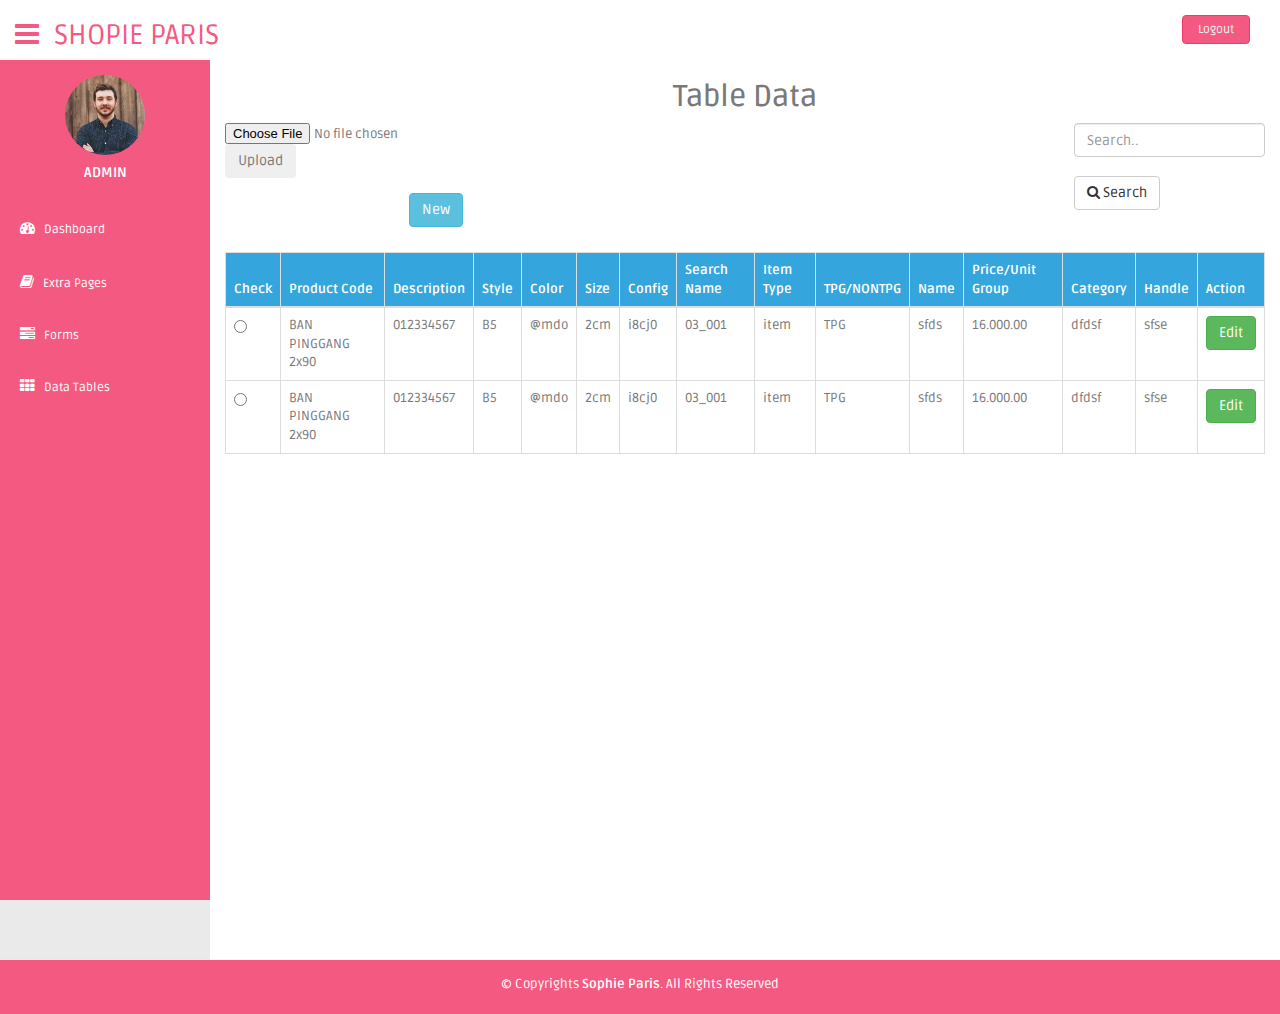
<file: index.html>
<!DOCTYPE html>
<html lang="en">

<head>
  <meta charset="utf-8">
  <meta name="viewport" content="width=device-width, initial-scale=1.0">
  <meta name="description" content="">
  <meta name="author" content="Dashboard">
  <meta name="keyword" content="Dashboard, Bootstrap, Admin, Template, Theme, Responsive, Fluid, Retina">
  <title>Data Master - Shopie Paris Indonesia</title>
  <!-- Favicons -->
  <link href="img/favicon.ico" rel="icon">
  <link href="img/apple-touch-icon.png" rel="apple-touch-icon">
  
 
  <!-- Bootstrap core CSS -->
  <link href="lib/bootstrap/css/bootstrap.min.css" rel="stylesheet">
  
  <link href="lib/font-awesome/css/font-awesome.css" rel="stylesheet" />
  <!-- Custom styles for this template -->
  <link href="css/style.css" rel="stylesheet">
  <link href="css/style-responsive.css" rel="stylesheet">

</head>
<body>
  <section  id="container">
    <header class="header black-bg">
      <div class="sidebar-toggle-box">
        <div class="fa fa-bars tooltips" data-placement="right" data-original-title="Toggle Navigation"></div>
      </div>
      <!--logo start-->
      <a href="index.html" class="logo active">Shopie Paris</a>
      <!--logo end-->
      <div class="top-menu">
        <ul class="nav pull-right top-menu">
          <li><a class="logout" href="login.html">Logout</a></li>
        </ul>
      </div>
    </header>
    <aside>
      <div id="sidebar" class="nav-collapse ">
        <!-- sidebar menu start-->
        <ul class="sidebar-menu" id="nav-accordion">
          <p class="centered"><a href="profile.html"><img src="img/ui-sam.jpg" class="img-circle" width="80"></a></p>
          <h5 class="centered">ADMIN</h5>
          <li class="mt">
            <a href="index.html">
              <i class="fa fa-tachometer"></i>
              <span>Dashboard</span>
              </a>
          </li>
          <li class="sub-menu">
            <a  href="#">
              <i class="fa fa-book"></i>
              <span>Extra Pages</span>
              </a>
            <ul class="sub">
              <li><a href="blank.html">Blank Page</a></li>
              <li><a href="login.html">Login</a></li>
              <li><a href="lock_screen.html">Lock Screen</a></li>
              <li><a href="profile.html">Profile</a></li>
              <li><a href="invoice.html">Invoice</a></li>
              <li><a href="pricing_table.html">Pricing Table</a></li>
              <li><a href="faq.html">FAQ</a></li>
              <li><a href="404.html">404 Error</a></li>
              <li><a href="500.html">500 Error</a></li>
            </ul>
          </li>
          <li class="sub-menu">
            <a href="#">
              <i class="fa fa-tasks"></i>
              <span>Forms</span>
              </a>
            <ul class="sub">
              <li><a href="form_component.html">Form Components</a></li>
              <li><a href="advanced_form_components.html">Advanced Components</a></li>
              <li><a href="form_validation.html">Form Validation</a></li>
              <li><a href="contactform.html">Contact Form</a></li>
            </ul>
          </li>
          <li class="sub-menu">
            <a href="#">
              <i class="fa fa-th"></i>
              <span>Data Tables</span>
              </a>
            <ul class="sub">
              <li><a href="basic_table.html">Basic Table</a></li>
              <li><a href="responsive_table.html">Responsive Table</a></li>
              <li><a href="advanced_table.html">Advanced Table</a></li>
            </ul>
          </li>
 
        </ul>
        <!-- sidebar menu end-->
      </div>
    </aside>
    <!--isi dalam conetent-->
    <section id="main-content">
        <section class="wrapper site-min-height">
          <h2 class="centered">Table Data </h2>
         <div class="row mb">
           <div class="col-lg-12">
              <form class="form-group pull-right">
                  <input type="email" class="form-control" id="exampleInputEmail2" placeholder="Search.."><br>
                  <button type="submit" class="btn btn-default"><i class="fa fa-search"></i> Search</button> 
              </form>
              <div class="pull-left">
              <form class="form-group ">
                <input type="file" class="form-control-file" id="exampleFormControlFile1">
                <button class="btn my-sm-0" type="submit">Upload</button>
            </form>
            <a href="form_component.html" class="btn btn-info pull-right">New</a>
          </div>     
           </div>
         </div>
          <div class="row mb">   
            <div class="col-lg-12">                 
              <div style="overflow-x:auto;"> 
                <table class="table table-bordered" ">
                    <thead class="thead">
                      <tr>
                        <th scope="col">Check</th>
                        <th scope="col">Product Code</th>
                        <th scope="col">Description</th>
                        <th scope="col">Style</th>
                        <th scope="col">Color</th>
                        <th scope="col">Size</th>
                        <th scope="col">Config</th>
                        <th scope="col">Search Name</th>
                        <th scope="col">Item Type</th>
                        <th scope="col">TPG/NONTPG</th>
                        <th scope="col">Name</th>
                        <th scope="col">Price/Unit Group</th>
                        <th scope="col">Category</th>
                        <th scope="col">Handle</th>
                        <th scope="col">Action</th>
                      </tr>
                    </thead>
                    <tbody>
                      <tr>
                        <td class="uk-text-center uk-table-middle small_col"><input type="radio" data-md-icheck class="check_row"></td>
                        <td>BAN PINGGANG 2x90</td>
                        <td>012334567</td>
                        <td>B5</td>
                        <td>@mdo</td>
                        <td>2cm</td>
                        <td>i8cj0</td>
                        <td>03_001</td>
                        <td>item</td>
                        <td>TPG</td>
                        <td>sfds</td>
                        <td>16.000.00</td>
                        <td>dfdsf</td>
                        <td>sfse</td>
                        <td>
                            <a href="form_component.html" class="btn btn-success">Edit</a>
                          </td>
                      </tr>
                      <tr>
                          <td class="uk-text-center uk-table-middle small_col"><input type="radio" data-md-icheck class="check_row"></td>
                          <td>BAN PINGGANG 2x90</td>
                          <td>012334567</td>
                          <td>B5</td>
                          <td>@mdo</td>
                          <td>2cm</td>
                          <td>i8cj0</td>
                          <td>03_001</td>
                          <td>item</td>
                          <td>TPG</td>
                          <td>sfds</td>
                          <td>16.000.00</td>
                          <td>dfdsf</td>
                          <td>sfse</td>
                          <td>
                              <a href="form_component.html" class="btn btn-success">Edit</a>
                            </td>
                        </tr>
                    </tbody>
                  </table>
                </div> 
            </div>
            
          </div>
          <!-- /row -->
        </section>
        <!-- /wrapper -->
      </section>
    <!-- /MAIN CONTENT -->
    <!--main content end-->
    <!--footer start-->
    <footer class="site-footer">
      <div class="text-center">
        <p>
          &copy; Copyrights <strong>Sophie Paris</strong>. All Rights Reserved
        </p>
      </div>
    </footer>
    <!--footer end-->
  </section>
  <!-- js placed at the end of the document so the pages load faster -->
  <script src="lib/jquery/jquery.min.js"></script>
  <script src="lib/bootstrap/js/bootstrap.min.js"></script>
  <script class="include" type="text/javascript" src="lib/jquery.dcjqaccordion.2.7.js"></script>
  <script src="lib/jquery.scrollTo.min.js"></script>
  <script src="lib/jquery.nicescroll.js" type="text/javascript"></script>
  <!--common script for all pages-->
  <script src="lib/common-scripts.js"></script>
  
 
</body>
</html>
</file>
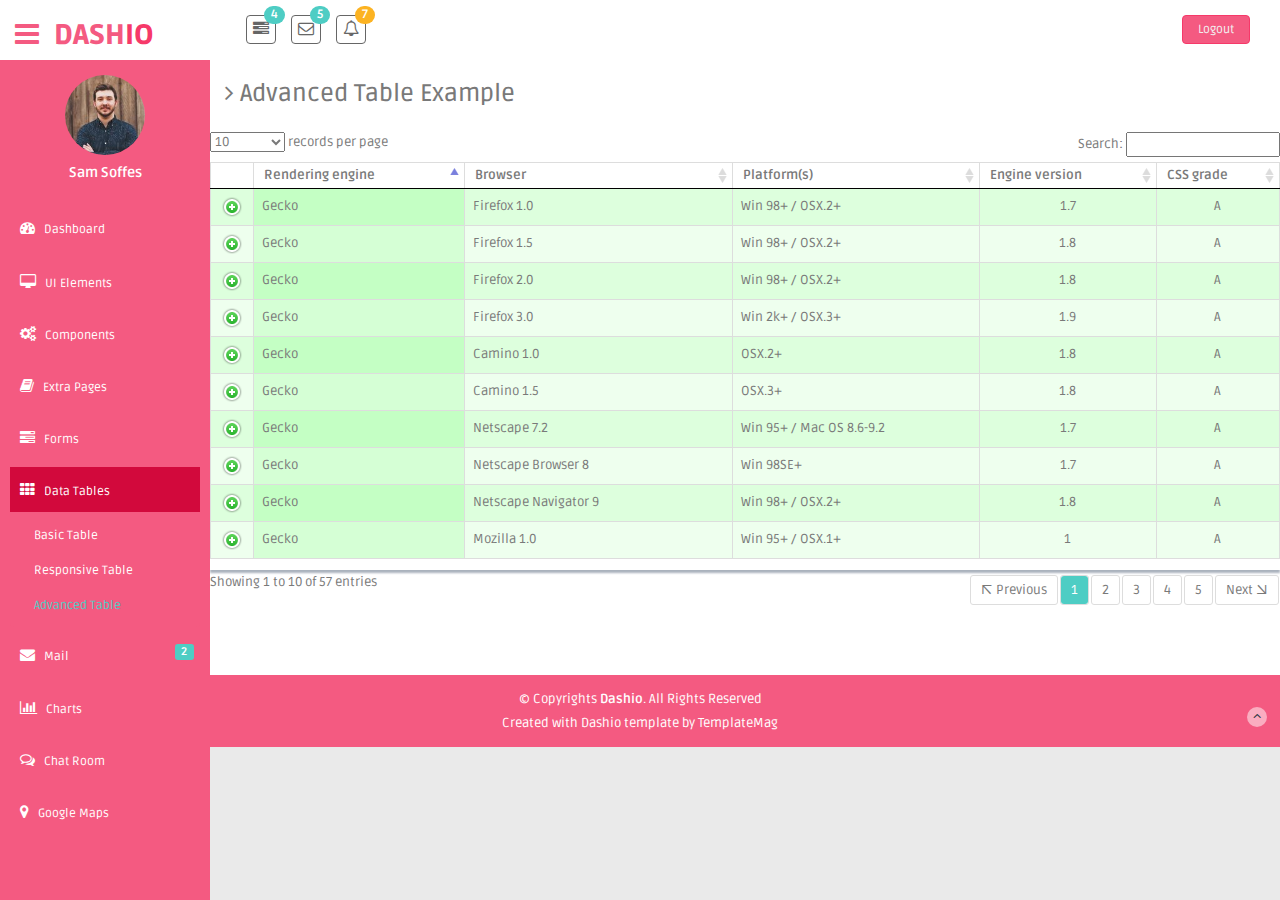
<file: advanced_table.html>
<!DOCTYPE html>
<html lang="en">

<head>
  <meta charset="utf-8">
  <meta name="viewport" content="width=device-width, initial-scale=1.0">
  <meta name="description" content="">
  <meta name="author" content="Dashboard">
  <meta name="keyword" content="Dashboard, Bootstrap, Admin, Template, Theme, Responsive, Fluid, Retina">
  <title>Dashio - Bootstrap Admin Template</title>

  <!-- Favicons -->
  <link href="img/favicon.png" rel="icon">
  <link href="img/apple-touch-icon.png" rel="apple-touch-icon">

  <!-- Bootstrap core CSS -->
  <link href="lib/bootstrap/css/bootstrap.min.css" rel="stylesheet">
  <!--external css-->
  <link href="lib/font-awesome/css/font-awesome.css" rel="stylesheet" />
  <link href="lib/advanced-datatable/css/demo_page.css" rel="stylesheet" />
  <link href="lib/advanced-datatable/css/demo_table.css" rel="stylesheet" />
  <link rel="stylesheet" href="lib/advanced-datatable/css/DT_bootstrap.css" />
  <!-- Custom styles for this template -->
  <link href="css/style.css" rel="stylesheet">
  <link href="css/style-responsive.css" rel="stylesheet">

  <!-- =======================================================
    Template Name: Dashio
    Template URL: https://templatemag.com/dashio-bootstrap-admin-template/
    Author: TemplateMag.com
    License: https://templatemag.com/license/
  ======================================================= -->
</head>

<body>
  <section id="container">
    <!-- **********************************************************************************************************************************************************
        TOP BAR CONTENT & NOTIFICATIONS
        *********************************************************************************************************************************************************** -->
    <!--header start-->
    <header class="header black-bg">
      <div class="sidebar-toggle-box">
        <div class="fa fa-bars tooltips" data-placement="right" data-original-title="Toggle Navigation"></div>
      </div>
      <!--logo start-->
      <a href="index.html" class="logo"><b>DASH<span>IO</span></b></a>
      <!--logo end-->
      <div class="nav notify-row" id="top_menu">
        <!--  notification start -->
        <ul class="nav top-menu">
          <!-- settings start -->
          <li class="dropdown">
            <a data-toggle="dropdown" class="dropdown-toggle" href="index.html#">
              <i class="fa fa-tasks"></i>
              <span class="badge bg-theme">4</span>
              </a>
            <ul class="dropdown-menu extended tasks-bar">
              <div class="notify-arrow notify-arrow-green"></div>
              <li>
                <p class="green">You have 4 pending tasks</p>
              </li>
              <li>
                <a href="index.html#">
                  <div class="task-info">
                    <div class="desc">Dashio Admin Panel</div>
                    <div class="percent">40%</div>
                  </div>
                  <div class="progress progress-striped">
                    <div class="progress-bar progress-bar-success" role="progressbar" aria-valuenow="40" aria-valuemin="0" aria-valuemax="100" style="width: 40%">
                      <span class="sr-only">40% Complete (success)</span>
                    </div>
                  </div>
                </a>
              </li>
              <li>
                <a href="index.html#">
                  <div class="task-info">
                    <div class="desc">Database Update</div>
                    <div class="percent">60%</div>
                  </div>
                  <div class="progress progress-striped">
                    <div class="progress-bar progress-bar-warning" role="progressbar" aria-valuenow="60" aria-valuemin="0" aria-valuemax="100" style="width: 60%">
                      <span class="sr-only">60% Complete (warning)</span>
                    </div>
                  </div>
                </a>
              </li>
              <li>
                <a href="index.html#">
                  <div class="task-info">
                    <div class="desc">Product Development</div>
                    <div class="percent">80%</div>
                  </div>
                  <div class="progress progress-striped">
                    <div class="progress-bar progress-bar-info" role="progressbar" aria-valuenow="80" aria-valuemin="0" aria-valuemax="100" style="width: 80%">
                      <span class="sr-only">80% Complete</span>
                    </div>
                  </div>
                </a>
              </li>
              <li>
                <a href="index.html#">
                  <div class="task-info">
                    <div class="desc">Payments Sent</div>
                    <div class="percent">70%</div>
                  </div>
                  <div class="progress progress-striped">
                    <div class="progress-bar progress-bar-danger" role="progressbar" aria-valuenow="70" aria-valuemin="0" aria-valuemax="100" style="width: 70%">
                      <span class="sr-only">70% Complete (Important)</span>
                    </div>
                  </div>
                </a>
              </li>
              <li class="external">
                <a href="#">See All Tasks</a>
              </li>
            </ul>
          </li>
          <!-- settings end -->
          <!-- inbox dropdown start-->
          <li id="header_inbox_bar" class="dropdown">
            <a data-toggle="dropdown" class="dropdown-toggle" href="index.html#">
              <i class="fa fa-envelope-o"></i>
              <span class="badge bg-theme">5</span>
              </a>
            <ul class="dropdown-menu extended inbox">
              <div class="notify-arrow notify-arrow-green"></div>
              <li>
                <p class="green">You have 5 new messages</p>
              </li>
              <li>
                <a href="index.html#">
                  <span class="photo"><img alt="avatar" src="img/ui-zac.jpg"></span>
                  <span class="subject">
                  <span class="from">Zac Snider</span>
                  <span class="time">Just now</span>
                  </span>
                  <span class="message">
                  Hi mate, how is everything?
                  </span>
                  </a>
              </li>
              <li>
                <a href="index.html#">
                  <span class="photo"><img alt="avatar" src="img/ui-divya.jpg"></span>
                  <span class="subject">
                  <span class="from">Divya Manian</span>
                  <span class="time">40 mins.</span>
                  </span>
                  <span class="message">
                  Hi, I need your help with this.
                  </span>
                  </a>
              </li>
              <li>
                <a href="index.html#">
                  <span class="photo"><img alt="avatar" src="img/ui-danro.jpg"></span>
                  <span class="subject">
                  <span class="from">Dan Rogers</span>
                  <span class="time">2 hrs.</span>
                  </span>
                  <span class="message">
                  Love your new Dashboard.
                  </span>
                  </a>
              </li>
              <li>
                <a href="index.html#">
                  <span class="photo"><img alt="avatar" src="img/ui-sherman.jpg"></span>
                  <span class="subject">
                  <span class="from">Dj Sherman</span>
                  <span class="time">4 hrs.</span>
                  </span>
                  <span class="message">
                  Please, answer asap.
                  </span>
                  </a>
              </li>
              <li>
                <a href="index.html#">See all messages</a>
              </li>
            </ul>
          </li>
          <!-- inbox dropdown end -->
          <!-- notification dropdown start-->
          <li id="header_notification_bar" class="dropdown">
            <a data-toggle="dropdown" class="dropdown-toggle" href="index.html#">
              <i class="fa fa-bell-o"></i>
              <span class="badge bg-warning">7</span>
              </a>
            <ul class="dropdown-menu extended notification">
              <div class="notify-arrow notify-arrow-yellow"></div>
              <li>
                <p class="yellow">You have 7 new notifications</p>
              </li>
              <li>
                <a href="index.html#">
                  <span class="label label-danger"><i class="fa fa-bolt"></i></span>
                  Server Overloaded.
                  <span class="small italic">4 mins.</span>
                  </a>
              </li>
              <li>
                <a href="index.html#">
                  <span class="label label-warning"><i class="fa fa-bell"></i></span>
                  Memory #2 Not Responding.
                  <span class="small italic">30 mins.</span>
                  </a>
              </li>
              <li>
                <a href="index.html#">
                  <span class="label label-danger"><i class="fa fa-bolt"></i></span>
                  Disk Space Reached 85%.
                  <span class="small italic">2 hrs.</span>
                  </a>
              </li>
              <li>
                <a href="index.html#">
                  <span class="label label-success"><i class="fa fa-plus"></i></span>
                  New User Registered.
                  <span class="small italic">3 hrs.</span>
                  </a>
              </li>
              <li>
                <a href="index.html#">See all notifications</a>
              </li>
            </ul>
          </li>
          <!-- notification dropdown end -->
        </ul>
        <!--  notification end -->
      </div>
      <div class="top-menu">
        <ul class="nav pull-right top-menu">
          <li><a class="logout" href="login.html">Logout</a></li>
        </ul>
      </div>
    </header>
    <!--header end-->
    <!-- **********************************************************************************************************************************************************
        MAIN SIDEBAR MENU
        *********************************************************************************************************************************************************** -->
    <!--sidebar start-->
    <aside>
      <div id="sidebar" class="nav-collapse ">
        <!-- sidebar menu start-->
        <ul class="sidebar-menu" id="nav-accordion">
          <p class="centered"><a href="profile.html"><img src="img/ui-sam.jpg" class="img-circle" width="80"></a></p>
          <h5 class="centered">Sam Soffes</h5>
          <li class="mt">
            <a href="index.html">
              <i class="fa fa-dashboard"></i>
              <span>Dashboard</span>
              </a>
          </li>
          <li class="sub-menu">
            <a href="javascript:;">
              <i class="fa fa-desktop"></i>
              <span>UI Elements</span>
              </a>
            <ul class="sub">
              <li><a href="general.html">General</a></li>
              <li><a href="buttons.html">Buttons</a></li>
              <li><a href="panels.html">Panels</a></li>
              <li><a href="font_awesome.html">Font Awesome</a></li>
            </ul>
          </li>
          <li class="sub-menu">
            <a href="javascript:;">
              <i class="fa fa-cogs"></i>
              <span>Components</span>
              </a>
            <ul class="sub">
              <li><a href="grids.html">Grids</a></li>
              <li><a href="calendar.html">Calendar</a></li>
              <li><a href="gallery.html">Gallery</a></li>
              <li><a href="todo_list.html">Todo List</a></li>
              <li><a href="dropzone.html">Dropzone File Upload</a></li>
              <li><a href="inline_editor.html">Inline Editor</a></li>
              <li><a href="file_upload.html">Multiple File Upload</a></li>
            </ul>
          </li>
          <li class="sub-menu">
            <a href="javascript:;">
              <i class="fa fa-book"></i>
              <span>Extra Pages</span>
              </a>
            <ul class="sub">
              <li><a href="blank.html">Blank Page</a></li>
              <li><a href="login.html">Login</a></li>
              <li><a href="lock_screen.html">Lock Screen</a></li>
              <li><a href="profile.html">Profile</a></li>
              <li><a href="invoice.html">Invoice</a></li>
              <li><a href="pricing_table.html">Pricing Table</a></li>
              <li><a href="faq.html">FAQ</a></li>
              <li><a href="404.html">404 Error</a></li>
              <li><a href="500.html">500 Error</a></li>
            </ul>
          </li>
          <li class="sub-menu">
            <a href="javascript:;">
              <i class="fa fa-tasks"></i>
              <span>Forms</span>
              </a>
            <ul class="sub">
              <li><a href="form_component.html">Form Components</a></li>
              <li><a href="advanced_form_components.html">Advanced Components</a></li>
              <li><a href="form_validation.html">Form Validation</a></li>
              <li><a href="contactform.html">Contact Form</a></li>
            </ul>
          </li>
          <li class="sub-menu">
            <a class="active" href="javascript:;">
              <i class="fa fa-th"></i>
              <span>Data Tables</span>
              </a>
            <ul class="sub">
              <li><a href="basic_table.html">Basic Table</a></li>
              <li><a href="responsive_table.html">Responsive Table</a></li>
              <li class="active"><a href="advanced_table.html">Advanced Table</a></li>
            </ul>
          </li>
          <li>
            <a href="inbox.html">
              <i class="fa fa-envelope"></i>
              <span>Mail </span>
              <span class="label label-theme pull-right mail-info">2</span>
              </a>
          </li>
          <li class="sub-menu">
            <a href="javascript:;">
              <i class=" fa fa-bar-chart-o"></i>
              <span>Charts</span>
              </a>
            <ul class="sub">
              <li><a href="morris.html">Morris</a></li>
              <li><a href="chartjs.html">Chartjs</a></li>
              <li><a href="flot_chart.html">Flot Charts</a></li>
              <li><a href="xchart.html">xChart</a></li>
            </ul>
          </li>
          <li class="sub-menu">
            <a href="javascript:;">
              <i class="fa fa-comments-o"></i>
              <span>Chat Room</span>
              </a>
            <ul class="sub">
              <li><a href="lobby.html">Lobby</a></li>
              <li><a href="chat_room.html"> Chat Room</a></li>
            </ul>
          </li>
          <li>
            <a href="google_maps.html">
              <i class="fa fa-map-marker"></i>
              <span>Google Maps </span>
              </a>
          </li>
        </ul>
        <!-- sidebar menu end-->
      </div>
    </aside>
    <!--sidebar end-->
    <!-- **********************************************************************************************************************************************************
        MAIN CONTENT
        *********************************************************************************************************************************************************** -->
    <!--main content start-->
    <section id="main-content">
      <section class="wrapper">
        <h3><i class="fa fa-angle-right"></i> Advanced Table Example</h3>
        <div class="row mb">
          <!-- page start-->
          <div class="content-panel">
            <div class="adv-table">
              <table cellpadding="0" cellspacing="0" border="0" class="display table table-bordered" id="hidden-table-info">
                <thead>
                  <tr>
                    <th>Rendering engine</th>
                    <th>Browser</th>
                    <th class="hidden-phone">Platform(s)</th>
                    <th class="hidden-phone">Engine version</th>
                    <th class="hidden-phone">CSS grade</th>
                  </tr>
                </thead>
                <tbody>
                  <tr class="gradeX">
                    <td>Trident</td>
                    <td>Internet Explorer 4.0</td>
                    <td class="hidden-phone">Win 95+</td>
                    <td class="center hidden-phone">4</td>
                    <td class="center hidden-phone">X</td>
                  </tr>
                  <tr class="gradeC">
                    <td>Trident</td>
                    <td>Internet Explorer 5.0</td>
                    <td class="hidden-phone">Win 95+</td>
                    <td class="center hidden-phone">5</td>
                    <td class="center hidden-phone">C</td>
                  </tr>
                  <tr class="gradeA">
                    <td>Trident</td>
                    <td>Internet Explorer 5.5</td>
                    <td class="hidden-phone">Win 95+</td>
                    <td class="center hidden-phone">5.5</td>
                    <td class="center hidden-phone">A</td>
                  </tr>
                  <tr class="gradeA">
                    <td>Trident</td>
                    <td>Internet Explorer 6</td>
                    <td class="hidden-phone">Win 98+</td>
                    <td class="center hidden-phone">6</td>
                    <td class="center hidden-phone">A</td>
                  </tr>
                  <tr class="gradeA">
                    <td>Trident</td>
                    <td>Internet Explorer 7</td>
                    <td class="hidden-phone">Win XP SP2+</td>
                    <td class="center hidden-phone">7</td>
                    <td class="center hidden-phone">A</td>
                  </tr>
                  <tr class="gradeA">
                    <td>Trident</td>
                    <td>AOL browser (AOL desktop)</td>
                    <td class="hidden-phone">Win XP</td>
                    <td class="center hidden-phone">6</td>
                    <td class="center hidden-phone">A</td>
                  </tr>
                  <tr class="gradeA">
                    <td>Gecko</td>
                    <td>Firefox 1.0</td>
                    <td class="hidden-phone">Win 98+ / OSX.2+</td>
                    <td class="center hidden-phone">1.7</td>
                    <td class="center hidden-phone">A</td>
                  </tr>
                  <tr class="gradeA">
                    <td>Gecko</td>
                    <td>Firefox 1.5</td>
                    <td class="hidden-phone">Win 98+ / OSX.2+</td>
                    <td class="center hidden-phone">1.8</td>
                    <td class="center hidden-phone">A</td>
                  </tr>
                  <tr class="gradeA">
                    <td>Gecko</td>
                    <td>Firefox 2.0</td>
                    <td class="hidden-phone">Win 98+ / OSX.2+</td>
                    <td class="center hidden-phone">1.8</td>
                    <td class="center hidden-phone">A</td>
                  </tr>
                  <tr class="gradeA">
                    <td>Gecko</td>
                    <td>Firefox 3.0</td>
                    <td class="hidden-phone">Win 2k+ / OSX.3+</td>
                    <td class="center hidden-phone">1.9</td>
                    <td class="center hidden-phone">A</td>
                  </tr>
                  <tr class="gradeA">
                    <td>Gecko</td>
                    <td>Camino 1.0</td>
                    <td class="hidden-phone">OSX.2+</td>
                    <td class="center hidden-phone">1.8</td>
                    <td class="center hidden-phone">A</td>
                  </tr>
                  <tr class="gradeA">
                    <td>Gecko</td>
                    <td>Camino 1.5</td>
                    <td class="hidden-phone">OSX.3+</td>
                    <td class="center hidden-phone">1.8</td>
                    <td class="center hidden-phone">A</td>
                  </tr>
                  <tr class="gradeA">
                    <td>Gecko</td>
                    <td>Netscape 7.2</td>
                    <td class="hidden-phone">Win 95+ / Mac OS 8.6-9.2</td>
                    <td class="center hidden-phone">1.7</td>
                    <td class="center hidden-phone">A</td>
                  </tr>
                  <tr class="gradeA">
                    <td>Gecko</td>
                    <td>Netscape Browser 8</td>
                    <td class="hidden-phone">Win 98SE+</td>
                    <td class="center hidden-phone">1.7</td>
                    <td class="center hidden-phone">A</td>
                  </tr>
                  <tr class="gradeA">
                    <td>Gecko</td>
                    <td>Netscape Navigator 9</td>
                    <td class="hidden-phone">Win 98+ / OSX.2+</td>
                    <td class="center hidden-phone">1.8</td>
                    <td class="center hidden-phone">A</td>
                  </tr>
                  <tr class="gradeA">
                    <td>Gecko</td>
                    <td>Mozilla 1.0</td>
                    <td class="hidden-phone">Win 95+ / OSX.1+</td>
                    <td class="center hidden-phone">1</td>
                    <td class="center hidden-phone">A</td>
                  </tr>
                  <tr class="gradeA">
                    <td>Gecko</td>
                    <td>Mozilla 1.1</td>
                    <td class="hidden-phone">Win 95+ / OSX.1+</td>
                    <td class="center hidden-phone">1.1</td>
                    <td class="center hidden-phone">A</td>
                  </tr>
                  <tr class="gradeA">
                    <td>Gecko</td>
                    <td>Mozilla 1.2</td>
                    <td class="hidden-phone">Win 95+ / OSX.1+</td>
                    <td class="center hidden-phone">1.2</td>
                    <td class="center hidden-phone">A</td>
                  </tr>
                  <tr class="gradeA">
                    <td>Gecko</td>
                    <td>Mozilla 1.3</td>
                    <td class="hidden-phone">Win 95+ / OSX.1+</td>
                    <td class="center hidden-phone">1.3</td>
                    <td class="center hidden-phone">A</td>
                  </tr>
                  <tr class="gradeA">
                    <td>Gecko</td>
                    <td>Mozilla 1.4</td>
                    <td class="hidden-phone">Win 95+ / OSX.1+</td>
                    <td class="center hidden-phone">1.4</td>
                    <td class="center hidden-phone">A</td>
                  </tr>
                  <tr class="gradeA">
                    <td>Gecko</td>
                    <td>Mozilla 1.5</td>
                    <td class="hidden-phone">Win 95+ / OSX.1+</td>
                    <td class="center hidden-phone">1.5</td>
                    <td class="center hidden-phone">A</td>
                  </tr>
                  <tr class="gradeA">
                    <td>Gecko</td>
                    <td>Mozilla 1.6</td>
                    <td class="hidden-phone">Win 95+ / OSX.1+</td>
                    <td class="center hidden-phone">1.6</td>
                    <td class="center hidden-phone">A</td>
                  </tr>
                  <tr class="gradeA">
                    <td>Gecko</td>
                    <td>Mozilla 1.7</td>
                    <td class="hidden-phone">Win 98+ / OSX.1+</td>
                    <td class="center hidden-phone">1.7</td>
                    <td class="center hidden-phone">A</td>
                  </tr>
                  <tr class="gradeA">
                    <td>Gecko</td>
                    <td>Mozilla 1.8</td>
                    <td class="hidden-phone">Win 98+ / OSX.1+</td>
                    <td class="center hidden-phone">1.8</td>
                    <td class="center hidden-phone">A</td>
                  </tr>
                  <tr class="gradeA">
                    <td>Gecko</td>
                    <td>Seamonkey 1.1</td>
                    <td class="hidden-phone">Win 98+ / OSX.2+</td>
                    <td class="center hidden-phone">1.8</td>
                    <td class="center hidden-phone">A</td>
                  </tr>
                  <tr class="gradeA">
                    <td>Gecko</td>
                    <td>Epiphany 2.20</td>
                    <td class="hidden-phone">Gnome</td>
                    <td class="center hidden-phone">1.8</td>
                    <td class="center hidden-phone">A</td>
                  </tr>
                  <tr class="gradeA">
                    <td>Webkit</td>
                    <td>Safari 1.2</td>
                    <td class="hidden-phone">OSX.3</td>
                    <td class="center hidden-phone">125.5</td>
                    <td class="center hidden-phone">A</td>
                  </tr>
                  <tr class="gradeA">
                    <td>Webkit</td>
                    <td>Safari 1.3</td>
                    <td class="hidden-phone">OSX.3</td>
                    <td class="center hidden-phone">312.8</td>
                    <td class="center hidden-phone">A</td>
                  </tr>
                  <tr class="gradeA">
                    <td>Webkit</td>
                    <td>Safari 2.0</td>
                    <td class="hidden-phone">OSX.4+</td>
                    <td class="center hidden-phone">419.3</td>
                    <td class="center hidden-phone">A</td>
                  </tr>
                  <tr class="gradeA">
                    <td>Webkit</td>
                    <td>Safari 3.0</td>
                    <td class="hidden-phone">OSX.4+</td>
                    <td class="center hidden-phone">522.1</td>
                    <td class="center hidden-phone">A</td>
                  </tr>
                  <tr class="gradeA">
                    <td>Webkit</td>
                    <td>OmniWeb 5.5</td>
                    <td class="hidden-phone">OSX.4+</td>
                    <td class="center hidden-phone">420</td>
                    <td class="center hidden-phone">A</td>
                  </tr>
                  <tr class="gradeA">
                    <td>Webkit</td>
                    <td>iPod Touch / iPhone</td>
                    <td class="hidden-phone">iPod</td>
                    <td class="center hidden-phone">420.1</td>
                    <td class="center hidden-phone">A</td>
                  </tr>
                  <tr class="gradeA">
                    <td>Webkit</td>
                    <td>S60</td>
                    <td class="hidden-phone">S60</td>
                    <td class="center hidden-phone">413</td>
                    <td class="center hidden-phone">A</td>
                  </tr>
                  <tr class="gradeA">
                    <td>Presto</td>
                    <td>Opera 7.0</td>
                    <td class="hidden-phone">Win 95+ / OSX.1+</td>
                    <td class="center hidden-phone">-</td>
                    <td class="center hidden-phone">A</td>
                  </tr>
                  <tr class="gradeA">
                    <td>Presto</td>
                    <td>Opera 7.5</td>
                    <td class="hidden-phone">Win 95+ / OSX.2+</td>
                    <td class="center hidden-phone">-</td>
                    <td class="center hidden-phone">A</td>
                  </tr>
                  <tr class="gradeA">
                    <td>Presto</td>
                    <td>Opera 8.0</td>
                    <td class="hidden-phone">Win 95+ / OSX.2+</td>
                    <td class="center hidden-phone">-</td>
                    <td class="center hidden-phone">A</td>
                  </tr>
                  <tr class="gradeA">
                    <td>Presto</td>
                    <td>Opera 8.5</td>
                    <td class="hidden-phone">Win 95+ / OSX.2+</td>
                    <td class="center hidden-phone">-</td>
                    <td class="center hidden-phone">A</td>
                  </tr>
                  <tr class="gradeA">
                    <td>Presto</td>
                    <td>Opera 9.0</td>
                    <td class="hidden-phone">Win 95+ / OSX.3+</td>
                    <td class="center hidden-phone">-</td>
                    <td class="center hidden-phone">A</td>
                  </tr>
                  <tr class="gradeA">
                    <td>Presto</td>
                    <td>Opera 9.2</td>
                    <td class="hidden-phone">Win 88+ / OSX.3+</td>
                    <td class="center hidden-phone">-</td>
                    <td class="center hidden-phone">A</td>
                  </tr>
                  <tr class="gradeA">
                    <td>Presto</td>
                    <td>Opera 9.5</td>
                    <td class="hidden-phone">Win 88+ / OSX.3+</td>
                    <td class="center hidden-phone">-</td>
                    <td class="center hidden-phone">A</td>
                  </tr>
                  <tr class="gradeA">
                    <td>Presto</td>
                    <td>Opera for Wii</td>
                    <td class="hidden-phone">Wii</td>
                    <td class="center hidden-phone">-</td>
                    <td class="center hidden-phone">A</td>
                  </tr>
                  <tr class="gradeA">
                    <td>Presto</td>
                    <td>Nokia N800</td>
                    <td class="hidden-phone">N800</td>
                    <td class="center hidden-phone">-</td>
                    <td class="center hidden-phone">A</td>
                  </tr>
                  <tr class="gradeA">
                    <td>Presto</td>
                    <td>Nintendo DS browser</td>
                    <td class="hidden-phone">Nintendo DS</td>
                    <td class="center hidden-phone">8.5</td>
                    <td class="center hidden-phone">C/A<sup>1</sup></td>
                  </tr>
                  <tr class="gradeC">
                    <td>KHTML</td>
                    <td>Konqureror 3.1</td>
                    <td class="hidden-phone">KDE 3.1</td>
                    <td class="center hidden-phone">3.1</td>
                    <td class="center hidden-phone">C</td>
                  </tr>
                  <tr class="gradeA">
                    <td>KHTML</td>
                    <td>Konqureror 3.3</td>
                    <td class="hidden-phone">KDE 3.3</td>
                    <td class="center hidden-phone">3.3</td>
                    <td class="center hidden-phone">A</td>
                  </tr>
                  <tr class="gradeA">
                    <td>KHTML</td>
                    <td>Konqureror 3.5</td>
                    <td class="hidden-phone">KDE 3.5</td>
                    <td class="center hidden-phone">3.5</td>
                    <td class="center hidden-phone">A</td>
                  </tr>
                  <tr class="gradeX">
                    <td>Tasman</td>
                    <td>Internet Explorer 4.5</td>
                    <td class="hidden-phone">Mac OS 8-9</td>
                    <td class="center hidden-phone">-</td>
                    <td class="center hidden-phone">X</td>
                  </tr>
                  <tr class="gradeC">
                    <td>Tasman</td>
                    <td>Internet Explorer 5.1</td>
                    <td class="hidden-phone">Mac OS 7.6-9</td>
                    <td class="center hidden-phone">1</td>
                    <td class="center hidden-phone">C</td>
                  </tr>
                  <tr class="gradeC">
                    <td>Tasman</td>
                    <td>Internet Explorer 5.2</td>
                    <td class="hidden-phone">Mac OS 8-X</td>
                    <td class="center hidden-phone">1</td>
                    <td class="center hidden-phone">C</td>
                  </tr>
                  <tr class="gradeA">
                    <td>Misc</td>
                    <td>NetFront 3.1</td>
                    <td>Embedded devices</td>
                    <td class="center">-</td>
                    <td class="center">C</td>
                  </tr>
                  <tr class="gradeA">
                    <td>Misc</td>
                    <td>NetFront 3.4</td>
                    <td class="hidden-phone">Embedded devices</td>
                    <td class="center hidden-phone">-</td>
                    <td class="center hidden-phone">A</td>
                  </tr>
                  <tr class="gradeX">
                    <td>Misc</td>
                    <td>Dillo 0.8</td>
                    <td class="hidden-phone">Embedded devices</td>
                    <td class="center hidden-phone">-</td>
                    <td class="center hidden-phone">X</td>
                  </tr>
                  <tr class="gradeX">
                    <td>Misc</td>
                    <td>Links</td>
                    <td class="hidden-phone">Text only</td>
                    <td class="center hidden-phone">-</td>
                    <td class="center hidden-phone">X</td>
                  </tr>
                  <tr class="gradeX">
                    <td>Misc</td>
                    <td>Lynx</td>
                    <td class="hidden-phone">Text only</td>
                    <td class="center hidden-phone">-</td>
                    <td class="center hidden-phone">X</td>
                  </tr>
                  <tr class="gradeC">
                    <td>Misc</td>
                    <td>IE Mobile</td>
                    <td class="hidden-phone">Windows Mobile 6</td>
                    <td class="center hidden-phone">-</td>
                    <td class="center hidden-phone">C</td>
                  </tr>
                  <tr class="gradeC">
                    <td>Misc</td>
                    <td>PSP browser</td>
                    <td class="hidden-phone">PSP</td>
                    <td class="center hidden-phone">-</td>
                    <td class="center hidden-phone">C</td>
                  </tr>
                  <tr class="gradeU">
                    <td>Other browsers</td>
                    <td>All others</td>
                    <td class="hidden-phone">-</td>
                    <td class="center hidden-phone">-</td>
                    <td class="center hidden-phone">U</td>
                  </tr>
                </tbody>
              </table>
            </div>
          </div>
          <!-- page end-->
        </div>
        <!-- /row -->
      </section>
      <!-- /wrapper -->
    </section>
    <!-- /MAIN CONTENT -->
    <!--main content end-->
    <!--footer start-->
    <footer class="site-footer">
      <div class="text-center">
        <p>
          &copy; Copyrights <strong>Dashio</strong>. All Rights Reserved
        </p>
        <div class="credits">
          <!--
            You are NOT allowed to delete the credit link to TemplateMag with free version.
            You can delete the credit link only if you bought the pro version.
            Buy the pro version with working PHP/AJAX contact form: https://templatemag.com/dashio-bootstrap-admin-template/
            Licensing information: https://templatemag.com/license/
          -->
          Created with Dashio template by <a href="https://templatemag.com/">TemplateMag</a>
        </div>
        <a href="advanced_table.html#" class="go-top">
          <i class="fa fa-angle-up"></i>
          </a>
      </div>
    </footer>
    <!--footer end-->
  </section>
  <!-- js placed at the end of the document so the pages load faster -->
  <script src="lib/jquery/jquery.min.js"></script>
  <script type="text/javascript" language="javascript" src="lib/advanced-datatable/js/jquery.js"></script>
  <script src="lib/bootstrap/js/bootstrap.min.js"></script>
  <script class="include" type="text/javascript" src="lib/jquery.dcjqaccordion.2.7.js"></script>
  <script src="lib/jquery.scrollTo.min.js"></script>
  <script src="lib/jquery.nicescroll.js" type="text/javascript"></script>
  <script type="text/javascript" language="javascript" src="lib/advanced-datatable/js/jquery.dataTables.js"></script>
  <script type="text/javascript" src="lib/advanced-datatable/js/DT_bootstrap.js"></script>
  <!--common script for all pages-->
  <script src="lib/common-scripts.js"></script>
  <!--script for this page-->
  <script type="text/javascript">
    /* Formating function for row details */
    function fnFormatDetails(oTable, nTr) {
      var aData = oTable.fnGetData(nTr);
      var sOut = '<table cellpadding="5" cellspacing="0" border="0" style="padding-left:50px;">';
      sOut += '<tr><td>Rendering engine:</td><td>' + aData[1] + ' ' + aData[4] + '</td></tr>';
      sOut += '<tr><td>Link to source:</td><td>Could provide a link here</td></tr>';
      sOut += '<tr><td>Extra info:</td><td>And any further details here (images etc)</td></tr>';
      sOut += '</table>';

      return sOut;
    }

    $(document).ready(function() {
      /*
       * Insert a 'details' column to the table
       */
      var nCloneTh = document.createElement('th');
      var nCloneTd = document.createElement('td');
      nCloneTd.innerHTML = '<img src="lib/advanced-datatable/images/details_open.png">';
      nCloneTd.className = "center";

      $('#hidden-table-info thead tr').each(function() {
        this.insertBefore(nCloneTh, this.childNodes[0]);
      });

      $('#hidden-table-info tbody tr').each(function() {
        this.insertBefore(nCloneTd.cloneNode(true), this.childNodes[0]);
      });

      /*
       * Initialse DataTables, with no sorting on the 'details' column
       */
      var oTable = $('#hidden-table-info').dataTable({
        "aoColumnDefs": [{
          "bSortable": false,
          "aTargets": [0]
        }],
        "aaSorting": [
          [1, 'asc']
        ]
      });

      /* Add event listener for opening and closing details
       * Note that the indicator for showing which row is open is not controlled by DataTables,
       * rather it is done here
       */
      $('#hidden-table-info tbody td img').live('click', function() {
        var nTr = $(this).parents('tr')[0];
        if (oTable.fnIsOpen(nTr)) {
          /* This row is already open - close it */
          this.src = "lib/advanced-datatable/images/details_open.png";
          oTable.fnClose(nTr);
        } else {
          /* Open this row */
          this.src = "lib/advanced-datatable/images/details_close.png";
          oTable.fnOpen(nTr, fnFormatDetails(oTable, nTr), 'details');
        }
      });
    });
  </script>
</body>

</html>
</file>
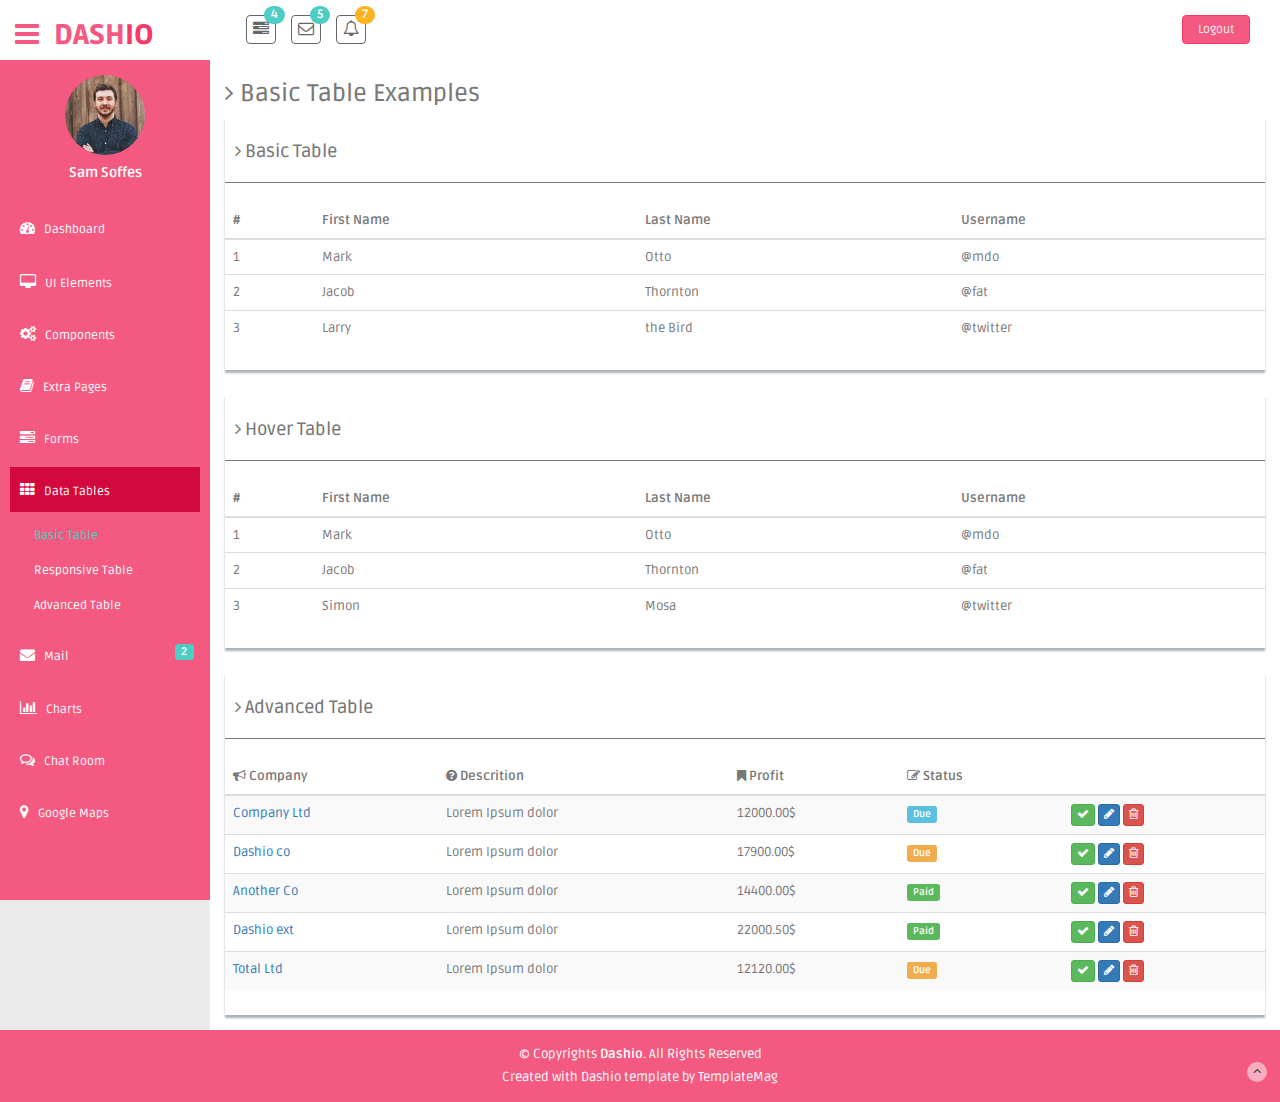
<file: basic_table.html>
<!DOCTYPE html>
<html lang="en">

<head>
  <meta charset="utf-8">
  <meta name="viewport" content="width=device-width, initial-scale=1.0">
  <meta name="description" content="">
  <meta name="author" content="Dashboard">
  <meta name="keyword" content="Dashboard, Bootstrap, Admin, Template, Theme, Responsive, Fluid, Retina">
  <title>Dashio - Bootstrap Admin Template</title>

  <!-- Favicons -->
  <link href="img/favicon.png" rel="icon">
  <link href="img/apple-touch-icon.png" rel="apple-touch-icon">

  <!-- Bootstrap core CSS -->
  <link href="lib/bootstrap/css/bootstrap.min.css" rel="stylesheet">
  <!--external css-->
  <link href="lib/font-awesome/css/font-awesome.css" rel="stylesheet" />
  <!-- Custom styles for this template -->
  <link href="css/style.css" rel="stylesheet">
  <link href="css/style-responsive.css" rel="stylesheet">
  
  <!-- =======================================================
    Template Name: Dashio
    Template URL: https://templatemag.com/dashio-bootstrap-admin-template/
    Author: TemplateMag.com
    License: https://templatemag.com/license/
  ======================================================= -->
</head>

<body>
  <section id="container">
    <!-- **********************************************************************************************************************************************************
        TOP BAR CONTENT & NOTIFICATIONS
        *********************************************************************************************************************************************************** -->
    <!--header start-->
    <header class="header black-bg">
      <div class="sidebar-toggle-box">
        <div class="fa fa-bars tooltips" data-placement="right" data-original-title="Toggle Navigation"></div>
      </div>
      <!--logo start-->
      <a href="index.html" class="logo"><b>DASH<span>IO</span></b></a>
      <!--logo end-->
      <div class="nav notify-row" id="top_menu">
        <!--  notification start -->
        <ul class="nav top-menu">
          <!-- settings start -->
          <li class="dropdown">
            <a data-toggle="dropdown" class="dropdown-toggle" href="index.html#">
              <i class="fa fa-tasks"></i>
              <span class="badge bg-theme">4</span>
              </a>
            <ul class="dropdown-menu extended tasks-bar">
              <div class="notify-arrow notify-arrow-green"></div>
              <li>
                <p class="green">You have 4 pending tasks</p>
              </li>
              <li>
                <a href="index.html#">
                  <div class="task-info">
                    <div class="desc">Dashio Admin Panel</div>
                    <div class="percent">40%</div>
                  </div>
                  <div class="progress progress-striped">
                    <div class="progress-bar progress-bar-success" role="progressbar" aria-valuenow="40" aria-valuemin="0" aria-valuemax="100" style="width: 40%">
                      <span class="sr-only">40% Complete (success)</span>
                    </div>
                  </div>
                </a>
              </li>
              <li>
                <a href="index.html#">
                  <div class="task-info">
                    <div class="desc">Database Update</div>
                    <div class="percent">60%</div>
                  </div>
                  <div class="progress progress-striped">
                    <div class="progress-bar progress-bar-warning" role="progressbar" aria-valuenow="60" aria-valuemin="0" aria-valuemax="100" style="width: 60%">
                      <span class="sr-only">60% Complete (warning)</span>
                    </div>
                  </div>
                </a>
              </li>
              <li>
                <a href="index.html#">
                  <div class="task-info">
                    <div class="desc">Product Development</div>
                    <div class="percent">80%</div>
                  </div>
                  <div class="progress progress-striped">
                    <div class="progress-bar progress-bar-info" role="progressbar" aria-valuenow="80" aria-valuemin="0" aria-valuemax="100" style="width: 80%">
                      <span class="sr-only">80% Complete</span>
                    </div>
                  </div>
                </a>
              </li>
              <li>
                <a href="index.html#">
                  <div class="task-info">
                    <div class="desc">Payments Sent</div>
                    <div class="percent">70%</div>
                  </div>
                  <div class="progress progress-striped">
                    <div class="progress-bar progress-bar-danger" role="progressbar" aria-valuenow="70" aria-valuemin="0" aria-valuemax="100" style="width: 70%">
                      <span class="sr-only">70% Complete (Important)</span>
                    </div>
                  </div>
                </a>
              </li>
              <li class="external">
                <a href="#">See All Tasks</a>
              </li>
            </ul>
          </li>
          <!-- settings end -->
          <!-- inbox dropdown start-->
          <li id="header_inbox_bar" class="dropdown">
            <a data-toggle="dropdown" class="dropdown-toggle" href="index.html#">
              <i class="fa fa-envelope-o"></i>
              <span class="badge bg-theme">5</span>
              </a>
            <ul class="dropdown-menu extended inbox">
              <div class="notify-arrow notify-arrow-green"></div>
              <li>
                <p class="green">You have 5 new messages</p>
              </li>
              <li>
                <a href="index.html#">
                  <span class="photo"><img alt="avatar" src="img/ui-zac.jpg"></span>
                  <span class="subject">
                  <span class="from">Zac Snider</span>
                  <span class="time">Just now</span>
                  </span>
                  <span class="message">
                  Hi mate, how is everything?
                  </span>
                  </a>
              </li>
              <li>
                <a href="index.html#">
                  <span class="photo"><img alt="avatar" src="img/ui-divya.jpg"></span>
                  <span class="subject">
                  <span class="from">Divya Manian</span>
                  <span class="time">40 mins.</span>
                  </span>
                  <span class="message">
                  Hi, I need your help with this.
                  </span>
                  </a>
              </li>
              <li>
                <a href="index.html#">
                  <span class="photo"><img alt="avatar" src="img/ui-danro.jpg"></span>
                  <span class="subject">
                  <span class="from">Dan Rogers</span>
                  <span class="time">2 hrs.</span>
                  </span>
                  <span class="message">
                  Love your new Dashboard.
                  </span>
                  </a>
              </li>
              <li>
                <a href="index.html#">
                  <span class="photo"><img alt="avatar" src="img/ui-sherman.jpg"></span>
                  <span class="subject">
                  <span class="from">Dj Sherman</span>
                  <span class="time">4 hrs.</span>
                  </span>
                  <span class="message">
                  Please, answer asap.
                  </span>
                  </a>
              </li>
              <li>
                <a href="index.html#">See all messages
                  </a>
              </li>
            </ul>
          </li>
          <!-- inbox dropdown end -->
          <!-- notification dropdown start-->
          <li id="header_notification_bar" class="dropdown">
            <a data-toggle="dropdown" class="dropdown-toggle" href="index.html#">
              <i class="fa fa-bell-o"></i>
              <span class="badge bg-warning">7</span>
              </a>
            <ul class="dropdown-menu extended notification">
              <div class="notify-arrow notify-arrow-yellow"></div>
              <li>
                <p class="yellow">You have 7 new notifications</p>
              </li>
              <li>
                <a href="index.html#">
                  <span class="label label-danger"><i class="fa fa-bolt"></i></span> Server Overloaded.
                  <span class="small italic">4 mins.</span>
                  </a>
              </li>
              <li>
                <a href="index.html#">
                  <span class="label label-warning"><i class="fa fa-bell"></i></span> Memory #2 Not Responding.
                  <span class="small italic">30 mins.</span>
                  </a>
              </li>
              <li>
                <a href="index.html#">
                  <span class="label label-danger"><i class="fa fa-bolt"></i></span> Disk Space Reached 85%.
                  <span class="small italic">2 hrs.</span>
                  </a>
              </li>
              <li>
                <a href="index.html#">
                  <span class="label label-success"><i class="fa fa-plus"></i></span> New User Registered.
                  <span class="small italic">3 hrs.</span>
                  </a>
              </li>
              <li>
                <a href="index.html#">See all notifications</a>
              </li>
            </ul>
          </li>
          <!-- notification dropdown end -->
        </ul>
        <!--  notification end -->
      </div>
      <div class="top-menu">
        <ul class="nav pull-right top-menu">
          <li>
            <a class="logout" href="login.html">Logout</a>
          </li>
        </ul>
      </div>
    </header>
    <!--header end-->
    <!-- **********************************************************************************************************************************************************
        MAIN SIDEBAR MENU
        *********************************************************************************************************************************************************** -->
    <!--sidebar start-->
    <aside>
      <div id="sidebar" class="nav-collapse ">
        <!-- sidebar menu start-->
        <ul class="sidebar-menu" id="nav-accordion">
          <p class="centered">
            <a href="profile.html"><img src="img/ui-sam.jpg" class="img-circle" width="80"></a>
          </p>
          <h5 class="centered">Sam Soffes</h5>
          <li class="mt">
            <a href="index.html">
              <i class="fa fa-dashboard"></i>
              <span>Dashboard</span>
              </a>
          </li>
          <li class="sub-menu">
            <a href="javascript:;">
              <i class="fa fa-desktop"></i>
              <span>UI Elements</span>
              </a>
            <ul class="sub">
              <li>
                <a href="general.html">General</a>
              </li>
              <li>
                <a href="buttons.html">Buttons</a>
              </li>
              <li>
                <a href="panels.html">Panels</a>
              </li>
              <li>
                <a href="font_awesome.html">Font Awesome</a>
              </li>
            </ul>
          </li>
          <li class="sub-menu">
            <a href="javascript:;">
              <i class="fa fa-cogs"></i>
              <span>Components</span>
              </a>
            <ul class="sub">
              <li>
                <a href="grids.html">Grids</a>
              </li>
              <li>
                <a href="calendar.html">Calendar</a>
              </li>
              <li>
                <a href="gallery.html">Gallery</a>
              </li>
              <li>
                <a href="todo_list.html">Todo List</a>
              </li>
              <li>
                <a href="dropzone.html">Dropzone File Upload</a>
              </li>
              <li>
                <a href="inline_editor.html">Inline Editor</a>
              </li>
              <li>
                <a href="file_upload.html">Multiple File Upload</a>
              </li>
            </ul>
          </li>
          <li class="sub-menu">
            <a href="javascript:;">
              <i class="fa fa-book"></i>
              <span>Extra Pages</span>
              </a>
            <ul class="sub">
              <li>
                <a href="blank.html">Blank Page</a>
              </li>
              <li>
                <a href="login.html">Login</a>
              </li>
              <li>
                <a href="lock_screen.html">Lock Screen</a>
              </li>
              <li>
                <a href="profile.html">Profile</a>
              </li>
              <li>
                <a href="invoice.html">Invoice</a>
              </li>
              <li>
                <a href="pricing_table.html">Pricing Table</a>
              </li>
              <li>
                <a href="faq.html">FAQ</a>
              </li>
              <li>
                <a href="404.html">404 Error</a>
              </li>
              <li>
                <a href="500.html">500 Error</a>
              </li>
            </ul>
          </li>
          <li class="sub-menu">
            <a href="javascript:;">
              <i class="fa fa-tasks"></i>
              <span>Forms</span>
              </a>
            <ul class="sub">
              <li>
                <a href="form_component.html">Form Components</a>
              </li>
              <li>
                <a href="advanced_form_components.html">Advanced Components</a>
              </li>
              <li>
                <a href="form_validation.html">Form Validation</a>
              </li>
            </ul>
          </li>
          <li class="sub-menu">
            <a class="active" href="javascript:;">
              <i class="fa fa-th"></i>
              <span>Data Tables</span>
              </a>
            <ul class="sub">
              <li class="active">
                <a href="basic_table.html">Basic Table</a>
              </li>
              <li>
                <a href="responsive_table.html">Responsive Table</a>
              </li>
              <li>
                <a href="advanced_table.html">Advanced Table</a>
              </li>
            </ul>
          </li>
          <li>
            <a href="inbox.html">
              <i class="fa fa-envelope"></i>
              <span>Mail </span>
              <span class="label label-theme pull-right mail-info">2</span>
              </a>
          </li>
          <li class="sub-menu">
            <a href="javascript:;">
              <i class=" fa fa-bar-chart-o"></i>
              <span>Charts</span>
              </a>
            <ul class="sub">
              <li>
                <a href="morris.html">Morris</a>
              </li>
              <li>
                <a href="chartjs.html">Chartjs</a>
              </li>
              <li>
                <a href="flot_chart.html">Flot Charts</a>
              </li>
              <li>
                <a href="xchart.html">xChart</a>
              </li>
            </ul>
          </li>
          <li class="sub-menu">
            <a href="javascript:;">
              <i class="fa fa-comments-o"></i>
              <span>Chat Room</span>
              </a>
            <ul class="sub">
              <li>
                <a href="lobby.html">Lobby</a>
              </li>
              <li>
                <a href="chat_room.html"> Chat Room</a>
              </li>
            </ul>
          </li>
          <li>
            <a href="google_maps.html">
              <i class="fa fa-map-marker"></i>
              <span>Google Maps </span>
              </a>
          </li>
        </ul>
        <!-- sidebar menu end-->
      </div>
    </aside>
    <!--sidebar end-->
    <!-- **********************************************************************************************************************************************************
        MAIN CONTENT
        *********************************************************************************************************************************************************** -->
    <!--main content start-->
    <section id="main-content">
      <section class="wrapper">
        <h3><i class="fa fa-angle-right"></i> Basic Table Examples</h3>
        <div class="row">
          <div class="col-md-12">
            <div class="content-panel">
              <h4><i class="fa fa-angle-right"></i> Basic Table</h4>
              <hr>
              <table class="table">
                <thead>
                  <tr>
                    <th>#</th>
                    <th>First Name</th>
                    <th>Last Name</th>
                    <th>Username</th>
                  </tr>
                </thead>
                <tbody>
                  <tr>
                    <td>1</td>
                    <td>Mark</td>
                    <td>Otto</td>
                    <td>@mdo</td>
                  </tr>
                  <tr>
                    <td>2</td>
                    <td>Jacob</td>
                    <td>Thornton</td>
                    <td>@fat</td>
                  </tr>
                  <tr>
                    <td>3</td>
                    <td>Larry</td>
                    <td>the Bird</td>
                    <td>@twitter</td>
                  </tr>
                </tbody>
              </table>
            </div>
          </div>
          <!-- /col-md-12 -->
          <div class="col-md-12 mt">
            <div class="content-panel">
              <table class="table table-hover">
                <h4><i class="fa fa-angle-right"></i> Hover Table</h4>
                <hr>
                <thead>
                  <tr>
                    <th>#</th>
                    <th>First Name</th>
                    <th>Last Name</th>
                    <th>Username</th>
                  </tr>
                </thead>
                <tbody>
                  <tr>
                    <td>1</td>
                    <td>Mark</td>
                    <td>Otto</td>
                    <td>@mdo</td>
                  </tr>
                  <tr>
                    <td>2</td>
                    <td>Jacob</td>
                    <td>Thornton</td>
                    <td>@fat</td>
                  </tr>
                  <tr>
                    <td>3</td>
                    <td>Simon</td>
                    <td>Mosa</td>
                    <td>@twitter</td>
                  </tr>
                </tbody>
              </table>
            </div>
          </div>
          <!-- /col-md-12 -->
        </div>
        <!-- row -->
        <div class="row mt">
          <div class="col-md-12">
            <div class="content-panel">
              <table class="table table-striped table-advance table-hover">
                <h4><i class="fa fa-angle-right"></i> Advanced Table</h4>
                <hr>
                <thead>
                  <tr>
                    <th><i class="fa fa-bullhorn"></i> Company</th>
                    <th class="hidden-phone"><i class="fa fa-question-circle"></i> Descrition</th>
                    <th><i class="fa fa-bookmark"></i> Profit</th>
                    <th><i class=" fa fa-edit"></i> Status</th>
                    <th></th>
                  </tr>
                </thead>
                <tbody>
                  <tr>
                    <td>
                      <a href="basic_table.html#">Company Ltd</a>
                    </td>
                    <td class="hidden-phone">Lorem Ipsum dolor</td>
                    <td>12000.00$ </td>
                    <td><span class="label label-info label-mini">Due</span></td>
                    <td>
                      <button class="btn btn-success btn-xs"><i class="fa fa-check"></i></button>
                      <button class="btn btn-primary btn-xs"><i class="fa fa-pencil"></i></button>
                      <button class="btn btn-danger btn-xs"><i class="fa fa-trash-o "></i></button>
                    </td>
                  </tr>
                  <tr>
                    <td>
                      <a href="basic_table.html#">
                        Dashio co
                        </a>
                    </td>
                    <td class="hidden-phone">Lorem Ipsum dolor</td>
                    <td>17900.00$ </td>
                    <td><span class="label label-warning label-mini">Due</span></td>
                    <td>
                      <button class="btn btn-success btn-xs"><i class="fa fa-check"></i></button>
                      <button class="btn btn-primary btn-xs"><i class="fa fa-pencil"></i></button>
                      <button class="btn btn-danger btn-xs"><i class="fa fa-trash-o "></i></button>
                    </td>
                  </tr>
                  <tr>
                    <td>
                      <a href="basic_table.html#">
                        Another Co
                        </a>
                    </td>
                    <td class="hidden-phone">Lorem Ipsum dolor</td>
                    <td>14400.00$ </td>
                    <td><span class="label label-success label-mini">Paid</span></td>
                    <td>
                      <button class="btn btn-success btn-xs"><i class="fa fa-check"></i></button>
                      <button class="btn btn-primary btn-xs"><i class="fa fa-pencil"></i></button>
                      <button class="btn btn-danger btn-xs"><i class="fa fa-trash-o "></i></button>
                    </td>
                  </tr>
                  <tr>
                    <td>
                      <a href="basic_table.html#">Dashio ext</a>
                    </td>
                    <td class="hidden-phone">Lorem Ipsum dolor</td>
                    <td>22000.50$ </td>
                    <td><span class="label label-success label-mini">Paid</span></td>
                    <td>
                      <button class="btn btn-success btn-xs"><i class="fa fa-check"></i></button>
                      <button class="btn btn-primary btn-xs"><i class="fa fa-pencil"></i></button>
                      <button class="btn btn-danger btn-xs"><i class="fa fa-trash-o "></i></button>
                    </td>
                  </tr>
                  <tr>
                    <td>
                      <a href="basic_table.html#">Total Ltd</a>
                    </td>
                    <td class="hidden-phone">Lorem Ipsum dolor</td>
                    <td>12120.00$ </td>
                    <td><span class="label label-warning label-mini">Due</span></td>
                    <td>
                      <button class="btn btn-success btn-xs"><i class="fa fa-check"></i></button>
                      <button class="btn btn-primary btn-xs"><i class="fa fa-pencil"></i></button>
                      <button class="btn btn-danger btn-xs"><i class="fa fa-trash-o "></i></button>
                    </td>
                  </tr>
                </tbody>
              </table>
            </div>
            <!-- /content-panel -->
          </div>
          <!-- /col-md-12 -->
        </div>
        <!-- /row -->
      </section>
    </section>
    <!-- /MAIN CONTENT -->
    <!--main content end-->
    <!--footer start-->
    <footer class="site-footer">
      <div class="text-center">
        <p>
          &copy; Copyrights <strong>Dashio</strong>. All Rights Reserved
        </p>
        <div class="credits">
          <!--
            You are NOT allowed to delete the credit link to TemplateMag with free version.
            You can delete the credit link only if you bought the pro version.
            Buy the pro version with working PHP/AJAX contact form: https://templatemag.com/dashio-bootstrap-admin-template/
            Licensing information: https://templatemag.com/license/
          -->
          Created with Dashio template by <a href="https://templatemag.com/">TemplateMag</a>
        </div>
        <a href="basic_table.html#" class="go-top">
          <i class="fa fa-angle-up"></i>
          </a>
      </div>
    </footer>
    <!--footer end-->
  </section>
  <!-- js placed at the end of the document so the pages load faster -->
  <script src="lib/jquery/jquery.min.js"></script>
  <script src="lib/bootstrap/js/bootstrap.min.js"></script>
  <script class="include" type="text/javascript" src="lib/jquery.dcjqaccordion.2.7.js"></script>
  <script src="lib/jquery.scrollTo.min.js"></script>
  <script src="lib/jquery.nicescroll.js" type="text/javascript"></script>
  <!--common script for all pages-->
  <script src="lib/common-scripts.js"></script>
  <!--script for this page-->
  
</body>

</html>
</file>
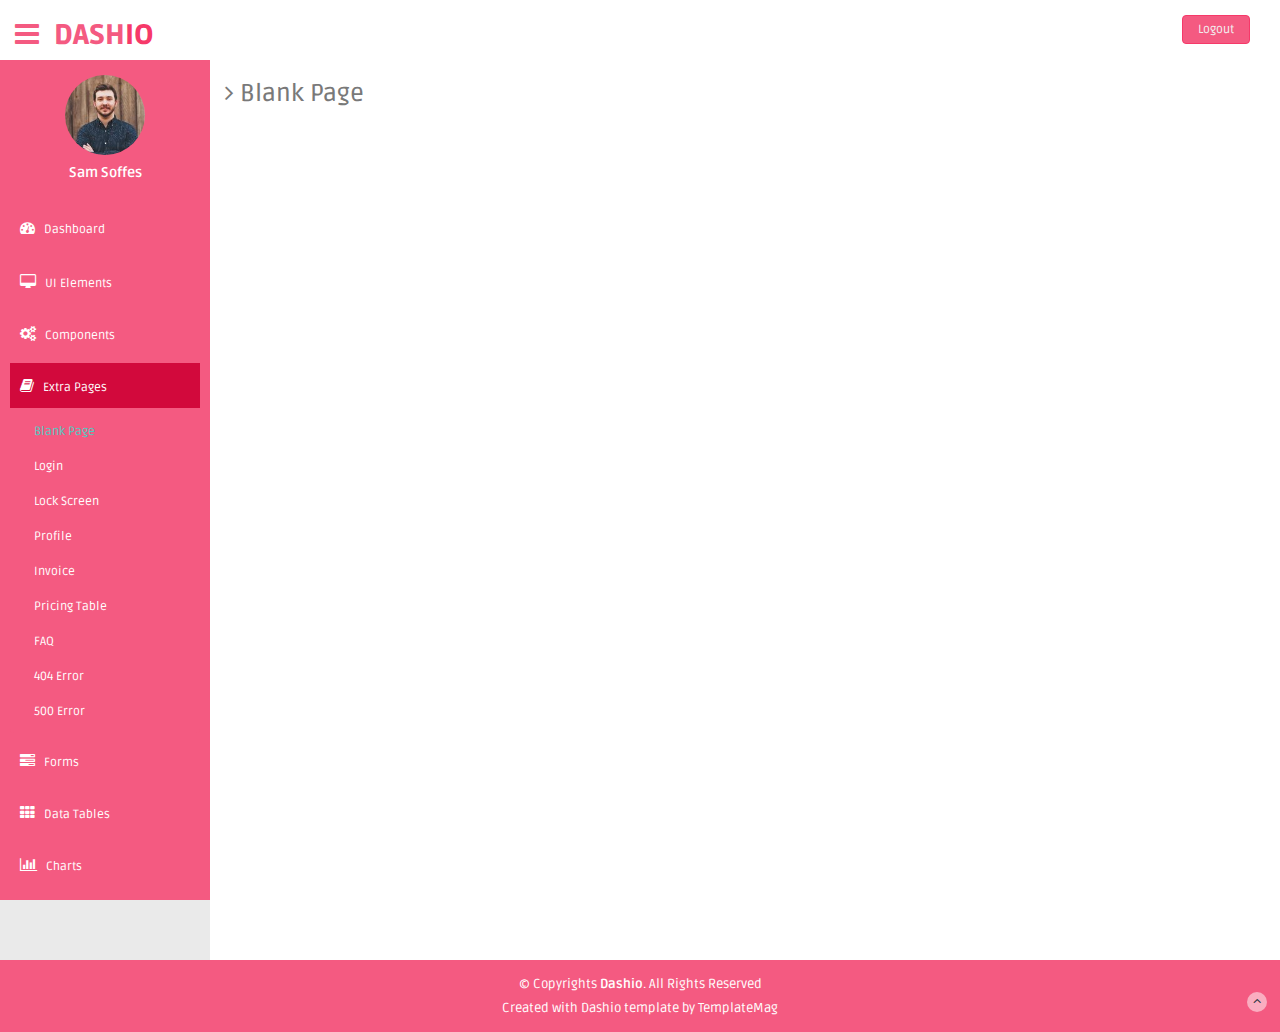
<file: blank.html>
<!DOCTYPE html>
<html lang="en">

<head>
  <meta charset="utf-8">
  <meta name="viewport" content="width=device-width, initial-scale=1.0">
  <meta name="description" content="">
  <meta name="author" content="Dashboard">
  <meta name="keyword" content="Dashboard, Bootstrap, Admin, Template, Theme, Responsive, Fluid, Retina">
  <title>Dashio - Bootstrap Admin Template</title>

  <!-- Favicons -->
  <link href="img/favicon.ico" rel="icon">
  <link href="img/apple-touch-icon.png" rel="apple-touch-icon">

  <!-- Bootstrap core CSS -->
  <link href="lib/bootstrap/css/bootstrap.min.css" rel="stylesheet">
  <!--external css-->
  <link href="lib/font-awesome/css/font-awesome.css" rel="stylesheet" />
  <!-- Custom styles for this template -->
  <link href="css/style.css" rel="stylesheet">
  <link href="css/style-responsive.css" rel="stylesheet">

  <!-- =======================================================
    Template Name: Dashio
    Template URL: https://templatemag.com/dashio-bootstrap-admin-template/
    Author: TemplateMag.com
    License: https://templatemag.com/license/
  ======================================================= -->
</head>

<body>
  <section id="container">
    <!-- **********************************************************************************************************************************************************
        TOP BAR CONTENT & NOTIFICATIONS
        *********************************************************************************************************************************************************** -->
    <!--header start-->
    <header class="header black-bg">
      <div class="sidebar-toggle-box">
        <div class="fa fa-bars tooltips" data-placement="right" data-original-title="Toggle Navigation"></div>
      </div>
      <!--logo start-->
      <a href="index.html" class="logo"><b>DASH<span>IO</span></b></a>
      <!--logo end-->
      <div class="top-menu">
        <ul class="nav pull-right top-menu">
          <li><a class="logout" href="login.html">Logout</a></li>
        </ul>
      </div>
    </header>
    <!--header end-->
    <!-- **********************************************************************************************************************************************************
        MAIN SIDEBAR MENU
        *********************************************************************************************************************************************************** -->
    <!--sidebar start-->
    <aside>
      <div id="sidebar" class="nav-collapse ">
        <!-- sidebar menu start-->
        <ul class="sidebar-menu" id="nav-accordion">
          <p class="centered"><a href="profile.html"><img src="img/ui-sam.jpg" class="img-circle" width="80"></a></p>
          <h5 class="centered">Sam Soffes</h5>
          <li class="mt">
            <a href="index.html">
              <i class="fa fa-dashboard"></i>
              <span>Dashboard</span>
              </a>
          </li>
          <li class="sub-menu">
            <a href="javascript:;">
              <i class="fa fa-desktop"></i>
              <span>UI Elements</span>
              </a>
            <ul class="sub">
              <li><a href="general.html">General</a></li>
              <li><a href="buttons.html">Buttons</a></li>
              <li><a href="panels.html">Panels</a></li>
              <li><a href="font_awesome.html">Font Awesome</a></li>
            </ul>
          </li>
          <li class="sub-menu">
            <a href="javascript:;">
              <i class="fa fa-cogs"></i>
              <span>Components</span>
              </a>
            <ul class="sub">
              <li><a href="grids.html">Grids</a></li>
              <li><a href="calendar.html">Calendar</a></li>
              <li><a href="gallery.html">Gallery</a></li>
              <li><a href="todo_list.html">Todo List</a></li>
              <li><a href="dropzone.html">Dropzone File Upload</a></li>
              <li><a href="inline_editor.html">Inline Editor</a></li>
              <li><a href="file_upload.html">Multiple File Upload</a></li>
            </ul>
          </li>
          <li class="sub-menu">
            <a class="active" href="javascript:;">
              <i class="fa fa-book"></i>
              <span>Extra Pages</span>
              </a>
            <ul class="sub">
              <li class="active"><a href="blank.html">Blank Page</a></li>
              <li><a href="login.html">Login</a></li>
              <li><a href="lock_screen.html">Lock Screen</a></li>
              <li><a href="profile.html">Profile</a></li>
              <li><a href="invoice.html">Invoice</a></li>
              <li><a href="pricing_table.html">Pricing Table</a></li>
              <li><a href="faq.html">FAQ</a></li>
              <li><a href="404.html">404 Error</a></li>
              <li><a href="500.html">500 Error</a></li>
            </ul>
          </li>
          <li class="sub-menu">
            <a href="javascript:;">
              <i class="fa fa-tasks"></i>
              <span>Forms</span>
              </a>
            <ul class="sub">
              <li><a href="form_component.html">Form Components</a></li>
              <li><a href="advanced_form_components.html">Advanced Components</a></li>
              <li><a href="form_validation.html">Form Validation</a></li>
              <li><a href="contactform.html">Contact Form</a></li>
            </ul>
          </li>
          <li class="sub-menu">
            <a href="javascript:;">
              <i class="fa fa-th"></i>
              <span>Data Tables</span>
              </a>
            <ul class="sub">
              <li><a href="basic_table.html">Basic Table</a></li>
              <li><a href="responsive_table.html">Responsive Table</a></li>
              <li><a href="advanced_table.html">Advanced Table</a></li>
            </ul>
          </li>
          
          <li class="sub-menu">
            <a href="javascript:;">
              <i class=" fa fa-bar-chart-o"></i>
              <span>Charts</span>
              </a>
            <ul class="sub">
              <li><a href="morris.html">Morris</a></li>
              <li><a href="chartjs.html">Chartjs</a></li>
              <li><a href="flot_chart.html">Flot Charts</a></li>
              <li><a href="xchart.html">xChart</a></li>
            </ul>
          </li>
         
        </ul>
        <!-- sidebar menu end-->
      </div>
    </aside>
    <!--sidebar end-->
    <!-- **********************************************************************************************************************************************************
        MAIN CONTENT
        *********************************************************************************************************************************************************** -->
    <!--main content start-->
    <section id="main-content">
      <section class="wrapper site-min-height">
        <h3><i class="fa fa-angle-right"></i> Blank Page</h3>
        <div class="row mt">
          <div class="col-lg-12">
            
          </div>
        </div>
      </section>
      <!-- /wrapper -->
    </section>
    <!-- /MAIN CONTENT -->
    <!--main content end-->
    <!--footer start-->
    <footer class="site-footer">
      <div class="text-center">
        <p>
          &copy; Copyrights <strong>Dashio</strong>. All Rights Reserved
        </p>
        <div class="credits">
          <!--
            You are NOT allowed to delete the credit link to TemplateMag with free version.
            You can delete the credit link only if you bought the pro version.
            Buy the pro version with working PHP/AJAX contact form: https://templatemag.com/dashio-bootstrap-admin-template/
            Licensing information: https://templatemag.com/license/
          -->
          Created with Dashio template by <a href="https://templatemag.com/">TemplateMag</a>
        </div>
        <a href="blank.html#" class="go-top">
          <i class="fa fa-angle-up"></i>
          </a>
      </div>
    </footer>
    <!--footer end-->
  </section>
  <!-- js placed at the end of the document so the pages load faster -->
  <script src="lib/jquery/jquery.min.js"></script>
  <script src="lib/bootstrap/js/bootstrap.min.js"></script>
  <script src="lib/jquery-ui-1.9.2.custom.min.js"></script>
  <script src="lib/jquery.ui.touch-punch.min.js"></script>
  <script class="include" type="text/javascript" src="lib/jquery.dcjqaccordion.2.7.js"></script>
  <script src="lib/jquery.scrollTo.min.js"></script>
  <script src="lib/jquery.nicescroll.js" type="text/javascript"></script>
  <!--common script for all pages-->
  <script src="lib/common-scripts.js"></script>
  <!--script for this page-->

</body>

</html>
</file>
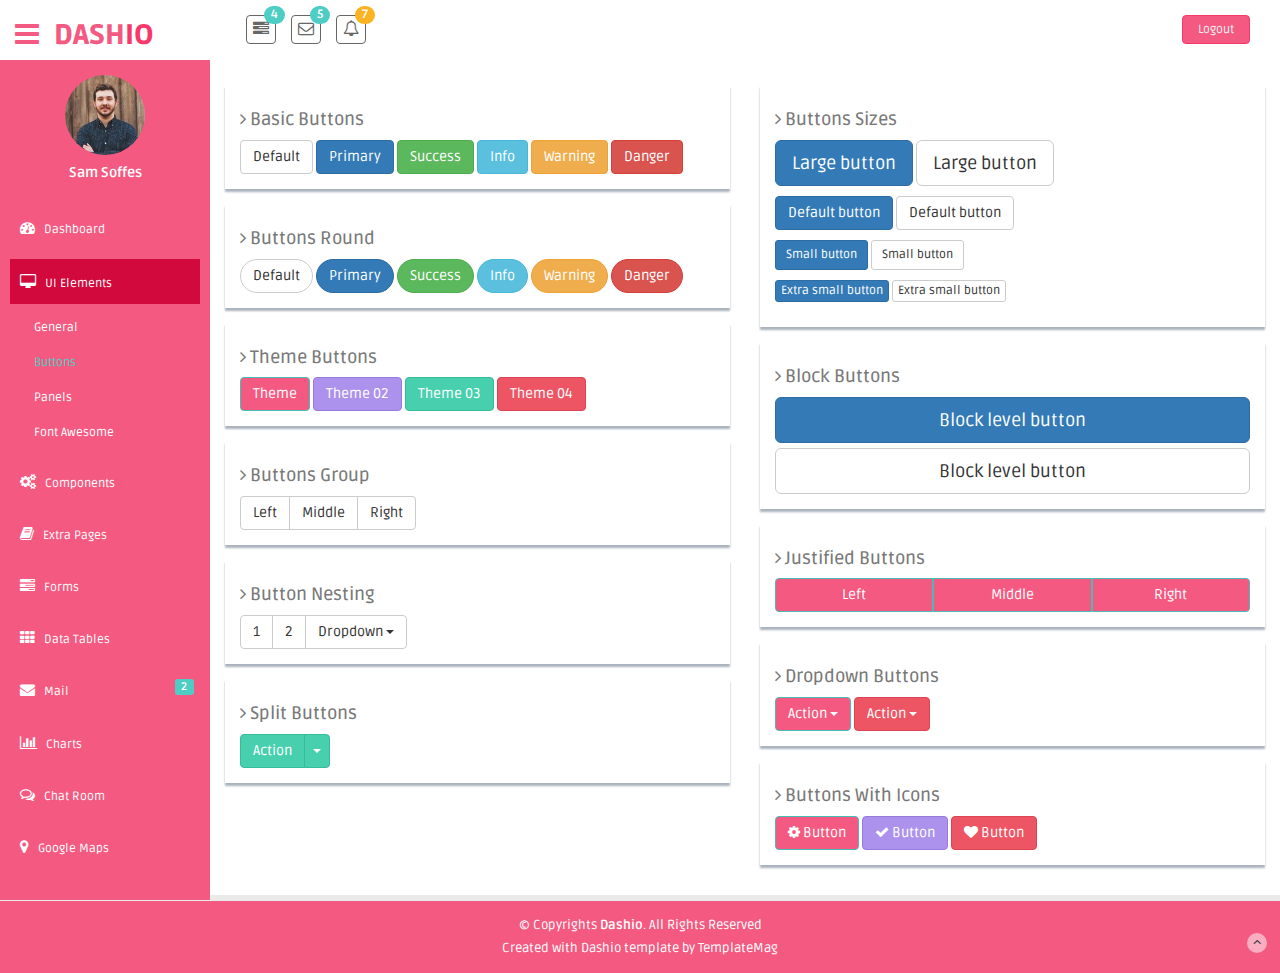
<file: buttons.html>
<!DOCTYPE html>
<html lang="en">

<head>
  <meta charset="utf-8">
  <meta name="viewport" content="width=device-width, initial-scale=1.0">
  <meta name="description" content="">
  <meta name="author" content="Dashboard">
  <meta name="keyword" content="Dashboard, Bootstrap, Admin, Template, Theme, Responsive, Fluid, Retina">
  <title>Dashio - Bootstrap Admin Template</title>

  <!-- Favicons -->
  <link href="img/favicon.png" rel="icon">
  <link href="img/apple-touch-icon.png" rel="apple-touch-icon">

  <!-- Bootstrap core CSS -->
  <link href="lib/bootstrap/css/bootstrap.min.css" rel="stylesheet">
  <!--external css-->
  <link href="lib/font-awesome/css/font-awesome.css" rel="stylesheet" />
  <!-- Custom styles for this template -->
  <link href="css/style.css" rel="stylesheet">
  <link href="css/style-responsive.css" rel="stylesheet">

  <!-- =======================================================
    Template Name: Dashio
    Template URL: https://templatemag.com/dashio-bootstrap-admin-template/
    Author: TemplateMag.com
    License: https://templatemag.com/license/
  ======================================================= -->
</head>

<body>
  <section id="container">
    <!-- **********************************************************************************************************************************************************
        TOP BAR CONTENT & NOTIFICATIONS
        *********************************************************************************************************************************************************** -->
    <!--header start-->
    <header class="header black-bg">
      <div class="sidebar-toggle-box">
        <div class="fa fa-bars tooltips" data-placement="right" data-original-title="Toggle Navigation"></div>
      </div>
      <!--logo start-->
      <a href="index.html" class="logo"><b>DASH<span>IO</span></b></a>
      <!--logo end-->
      <div class="nav notify-row" id="top_menu">
        <!--  notification start -->
        <ul class="nav top-menu">
          <!-- settings start -->
          <li class="dropdown">
            <a data-toggle="dropdown" class="dropdown-toggle" href="index.html#">
              <i class="fa fa-tasks"></i>
              <span class="badge bg-theme">4</span>
              </a>
            <ul class="dropdown-menu extended tasks-bar">
              <div class="notify-arrow notify-arrow-green"></div>
              <li>
                <p class="green">You have 4 pending tasks</p>
              </li>
              <li>
                <a href="index.html#">
                  <div class="task-info">
                    <div class="desc">Dashio Admin Panel</div>
                    <div class="percent">40%</div>
                  </div>
                  <div class="progress progress-striped">
                    <div class="progress-bar progress-bar-success" role="progressbar" aria-valuenow="40" aria-valuemin="0" aria-valuemax="100" style="width: 40%">
                      <span class="sr-only">40% Complete (success)</span>
                    </div>
                  </div>
                </a>
              </li>
              <li>
                <a href="index.html#">
                  <div class="task-info">
                    <div class="desc">Database Update</div>
                    <div class="percent">60%</div>
                  </div>
                  <div class="progress progress-striped">
                    <div class="progress-bar progress-bar-warning" role="progressbar" aria-valuenow="60" aria-valuemin="0" aria-valuemax="100" style="width: 60%">
                      <span class="sr-only">60% Complete (warning)</span>
                    </div>
                  </div>
                </a>
              </li>
              <li>
                <a href="index.html#">
                  <div class="task-info">
                    <div class="desc">Product Development</div>
                    <div class="percent">80%</div>
                  </div>
                  <div class="progress progress-striped">
                    <div class="progress-bar progress-bar-info" role="progressbar" aria-valuenow="80" aria-valuemin="0" aria-valuemax="100" style="width: 80%">
                      <span class="sr-only">80% Complete</span>
                    </div>
                  </div>
                </a>
              </li>
              <li>
                <a href="index.html#">
                  <div class="task-info">
                    <div class="desc">Payments Sent</div>
                    <div class="percent">70%</div>
                  </div>
                  <div class="progress progress-striped">
                    <div class="progress-bar progress-bar-danger" role="progressbar" aria-valuenow="70" aria-valuemin="0" aria-valuemax="100" style="width: 70%">
                      <span class="sr-only">70% Complete (Important)</span>
                    </div>
                  </div>
                </a>
              </li>
              <li class="external">
                <a href="#">See All Tasks</a>
              </li>
            </ul>
          </li>
          <!-- settings end -->
          <!-- inbox dropdown start-->
          <li id="header_inbox_bar" class="dropdown">
            <a data-toggle="dropdown" class="dropdown-toggle" href="index.html#">
              <i class="fa fa-envelope-o"></i>
              <span class="badge bg-theme">5</span>
              </a>
            <ul class="dropdown-menu extended inbox">
              <div class="notify-arrow notify-arrow-green"></div>
              <li>
                <p class="green">You have 5 new messages</p>
              </li>
              <li>
                <a href="index.html#">
                  <span class="photo"><img alt="avatar" src="img/ui-zac.jpg"></span>
                  <span class="subject">
                  <span class="from">Zac Snider</span>
                  <span class="time">Just now</span>
                  </span>
                  <span class="message">
                  Hi mate, how is everything?
                  </span>
                  </a>
              </li>
              <li>
                <a href="index.html#">
                  <span class="photo"><img alt="avatar" src="img/ui-divya.jpg"></span>
                  <span class="subject">
                  <span class="from">Divya Manian</span>
                  <span class="time">40 mins.</span>
                  </span>
                  <span class="message">
                  Hi, I need your help with this.
                  </span>
                  </a>
              </li>
              <li>
                <a href="index.html#">
                  <span class="photo"><img alt="avatar" src="img/ui-danro.jpg"></span>
                  <span class="subject">
                  <span class="from">Dan Rogers</span>
                  <span class="time">2 hrs.</span>
                  </span>
                  <span class="message">
                  Love your new Dashboard.
                  </span>
                  </a>
              </li>
              <li>
                <a href="index.html#">
                  <span class="photo"><img alt="avatar" src="img/ui-sherman.jpg"></span>
                  <span class="subject">
                  <span class="from">Dj Sherman</span>
                  <span class="time">4 hrs.</span>
                  </span>
                  <span class="message">
                  Please, answer asap.
                  </span>
                  </a>
              </li>
              <li>
                <a href="index.html#">See all messages</a>
              </li>
            </ul>
          </li>
          <!-- inbox dropdown end -->
          <!-- notification dropdown start-->
          <li id="header_notification_bar" class="dropdown">
            <a data-toggle="dropdown" class="dropdown-toggle" href="index.html#">
              <i class="fa fa-bell-o"></i>
              <span class="badge bg-warning">7</span>
              </a>
            <ul class="dropdown-menu extended notification">
              <div class="notify-arrow notify-arrow-yellow"></div>
              <li>
                <p class="yellow">You have 7 new notifications</p>
              </li>
              <li>
                <a href="index.html#">
                  <span class="label label-danger"><i class="fa fa-bolt"></i></span>
                  Server Overloaded.
                  <span class="small italic">4 mins.</span>
                  </a>
              </li>
              <li>
                <a href="index.html#">
                  <span class="label label-warning"><i class="fa fa-bell"></i></span>
                  Memory #2 Not Responding.
                  <span class="small italic">30 mins.</span>
                  </a>
              </li>
              <li>
                <a href="index.html#">
                  <span class="label label-danger"><i class="fa fa-bolt"></i></span>
                  Disk Space Reached 85%.
                  <span class="small italic">2 hrs.</span>
                  </a>
              </li>
              <li>
                <a href="index.html#">
                  <span class="label label-success"><i class="fa fa-plus"></i></span>
                  New User Registered.
                  <span class="small italic">3 hrs.</span>
                  </a>
              </li>
              <li>
                <a href="index.html#">See all notifications</a>
              </li>
            </ul>
          </li>
          <!-- notification dropdown end -->
        </ul>
        <!--  notification end -->
      </div>
      <div class="top-menu">
        <ul class="nav pull-right top-menu">
          <li><a class="logout" href="login.html">Logout</a></li>
        </ul>
      </div>
    </header>
    <!--header end-->
    <!-- **********************************************************************************************************************************************************
        MAIN SIDEBAR MENU
        *********************************************************************************************************************************************************** -->
    <!--sidebar start-->
    <aside>
      <div id="sidebar" class="nav-collapse ">
        <!-- sidebar menu start-->
        <ul class="sidebar-menu" id="nav-accordion">
          <p class="centered"><a href="profile.html"><img src="img/ui-sam.jpg" class="img-circle" width="80"></a></p>
          <h5 class="centered">Sam Soffes</h5>
          <li class="mt">
            <a href="index.html">
              <i class="fa fa-dashboard"></i>
              <span>Dashboard</span>
              </a>
          </li>
          <li class="sub-menu">
            <a class="active" href="javascript:;">
              <i class="fa fa-desktop"></i>
              <span>UI Elements</span>
              </a>
            <ul class="sub">
              <li><a href="general.html">General</a></li>
              <li class="active"><a href="buttons.html">Buttons</a></li>
              <li><a href="panels.html">Panels</a></li>
              <li><a href="font_awesome.html">Font Awesome</a></li>
            </ul>
          </li>
          <li class="sub-menu">
            <a href="javascript:;">
              <i class="fa fa-cogs"></i>
              <span>Components</span>
              </a>
            <ul class="sub">
              <li><a href="grids.html">Grids</a></li>
              <li><a href="calendar.html">Calendar</a></li>
              <li><a href="gallery.html">Gallery</a></li>
              <li><a href="todo_list.html">Todo List</a></li>
              <li><a href="dropzone.html">Dropzone File Upload</a></li>
              <li><a href="inline_editor.html">Inline Editor</a></li>
              <li><a href="file_upload.html">Multiple File Upload</a></li>
            </ul>
          </li>
          <li class="sub-menu">
            <a href="javascript:;">
              <i class="fa fa-book"></i>
              <span>Extra Pages</span>
              </a>
            <ul class="sub">
              <li><a href="blank.html">Blank Page</a></li>
              <li><a href="login.html">Login</a></li>
              <li><a href="lock_screen.html">Lock Screen</a></li>
              <li><a href="profile.html">Profile</a></li>
              <li><a href="invoice.html">Invoice</a></li>
              <li><a href="pricing_table.html">Pricing Table</a></li>
              <li><a href="faq.html">FAQ</a></li>
              <li><a href="404.html">404 Error</a></li>
              <li><a href="500.html">500 Error</a></li>
            </ul>
          </li>
          <li class="sub-menu">
            <a href="javascript:;">
              <i class="fa fa-tasks"></i>
              <span>Forms</span>
              </a>
            <ul class="sub">
              <li><a href="form_component.html">Form Components</a></li>
              <li><a href="advanced_form_components.html">Advanced Components</a></li>
              <li><a href="form_validation.html">Form Validation</a></li>
              <li><a href="contactform.html">Contact Form</a></li>
            </ul>
          </li>
          <li class="sub-menu">
            <a href="javascript:;">
              <i class="fa fa-th"></i>
              <span>Data Tables</span>
              </a>
            <ul class="sub">
              <li><a href="basic_table.html">Basic Table</a></li>
              <li><a href="responsive_table.html">Responsive Table</a></li>
              <li><a href="advanced_table.html">Advanced Table</a></li>
            </ul>
          </li>
          <li>
            <a href="inbox.html">
              <i class="fa fa-envelope"></i>
              <span>Mail </span>
              <span class="label label-theme pull-right mail-info">2</span>
              </a>
          </li>
          <li class="sub-menu">
            <a href="javascript:;">
              <i class=" fa fa-bar-chart-o"></i>
              <span>Charts</span>
              </a>
            <ul class="sub">
              <li><a href="morris.html">Morris</a></li>
              <li><a href="chartjs.html">Chartjs</a></li>
              <li><a href="flot_chart.html">Flot Charts</a></li>
              <li><a href="xchart.html">xChart</a></li>
            </ul>
          </li>
          <li class="sub-menu">
            <a href="javascript:;">
              <i class="fa fa-comments-o"></i>
              <span>Chat Room</span>
              </a>
            <ul class="sub">
              <li><a href="lobby.html">Lobby</a></li>
              <li><a href="chat_room.html"> Chat Room</a></li>
            </ul>
          </li>
          <li>
            <a href="google_maps.html">
              <i class="fa fa-map-marker"></i>
              <span>Google Maps </span>
              </a>
          </li>
        </ul>
        <!-- sidebar menu end-->
      </div>
    </aside>
    <!--sidebar end-->
    <!-- **********************************************************************************************************************************************************
        MAIN CONTENT
        *********************************************************************************************************************************************************** -->
    <!--main content start-->
    <section id="main-content">
      <section class="wrapper">
        <div class="row mt">
          <div class="col-lg-6 col-md-6 col-sm-12">
            <!--  BASIC BUTTONS -->
            <div class="showback">
              <h4><i class="fa fa-angle-right"></i> Basic Buttons</h4>
              <button type="button" class="btn btn-default">Default</button>
              <button type="button" class="btn btn-primary">Primary</button>
              <button type="button" class="btn btn-success">Success</button>
              <button type="button" class="btn btn-info">Info</button>
              <button type="button" class="btn btn-warning">Warning</button>
              <button type="button" class="btn btn-danger">Danger</button>
            </div>
            <!-- /showback -->
            <!--  BUTTONS ROUND -->
            <div class="showback">
              <h4><i class="fa fa-angle-right"></i> Buttons Round</h4>
              <button type="button" class="btn btn-round btn-default">Default</button>
              <button type="button" class="btn btn-round btn-primary">Primary</button>
              <button type="button" class="btn btn-round btn-success">Success</button>
              <button type="button" class="btn btn-round btn-info">Info</button>
              <button type="button" class="btn btn-round btn-warning">Warning</button>
              <button type="button" class="btn btn-round btn-danger">Danger</button>
            </div>
            <!-- /showback -->
            <!--  THEME BUTTONS -->
            <div class="showback">
              <h4><i class="fa fa-angle-right"></i> Theme Buttons</h4>
              <!-- Standard button -->
              <button type="button" class="btn btn-theme">Theme</button>
              <button type="button" class="btn btn-theme02">Theme 02</button>
              <button type="button" class="btn btn-theme03">Theme 03</button>
              <button type="button" class="btn btn-theme04">Theme 04</button>
            </div>
            <!-- /showback -->
            <!--  BUTTONS GROUP -->
            <div class="showback">
              <h4><i class="fa fa-angle-right"></i> Buttons Group</h4>
              <div class="btn-group">
                <button type="button" class="btn btn-default">Left</button>
                <button type="button" class="btn btn-default">Middle</button>
                <button type="button" class="btn btn-default">Right</button>
              </div>
            </div>
            <!-- /showback -->
            <!--  BUTTONS NESTING -->
            <div class="showback">
              <h4><i class="fa fa-angle-right"></i> Button Nesting</h4>
              <div class="btn-group">
                <button type="button" class="btn btn-default">1</button>
                <button type="button" class="btn btn-default">2</button>
                <div class="btn-group">
                  <button type="button" class="btn btn-default dropdown-toggle" data-toggle="dropdown">
                    Dropdown
                    <span class="caret"></span>
                    </button>
                  <ul class="dropdown-menu">
                    <li><a href="#">Dropdown link</a></li>
                    <li><a href="#">Dropdown link</a></li>
                  </ul>
                </div>
              </div>
            </div>
            <!-- /showback -->
            <!--  SPLIT BUTTONS -->
            <div class="showback">
              <h4><i class="fa fa-angle-right"></i> Split Buttons</h4>
              <!-- Split button -->
              <div class="btn-group">
                <button type="button" class="btn btn-theme03">Action</button>
                <button type="button" class="btn btn-theme03 dropdown-toggle" data-toggle="dropdown">
                  <span class="caret"></span>
                  <span class="sr-only">Toggle Dropdown</span>
                  </button>
                <ul class="dropdown-menu" role="menu">
                  <li><a href="#">Action</a></li>
                  <li><a href="#">Another action</a></li>
                  <li><a href="#">Something else here</a></li>
                  <li class="divider"></li>
                  <li><a href="#">Separated link</a></li>
                </ul>
              </div>
            </div>
            <!-- /showback -->
          </div>
          <!-- /col-lg-6 -->
          <div class="col-lg-6 col-md-6 col-sm-12">
            <!--  BUTTONS SIZES -->
            <div class="showback">
              <h4><i class="fa fa-angle-right"></i> Buttons Sizes</h4>
              <p>
                <button type="button" class="btn btn-primary btn-lg">Large button</button>
                <button type="button" class="btn btn-default btn-lg">Large button</button>
              </p>
              <p>
                <button type="button" class="btn btn-primary">Default button</button>
                <button type="button" class="btn btn-default">Default button</button>
              </p>
              <p>
                <button type="button" class="btn btn-primary btn-sm">Small button</button>
                <button type="button" class="btn btn-default btn-sm">Small button</button>
              </p>
              <p>
                <button type="button" class="btn btn-primary btn-xs">Extra small button</button>
                <button type="button" class="btn btn-default btn-xs">Extra small button</button>
              </p>
            </div>
            <!-- /showback -->
            <!-- BUTTON BLOCK -->
            <div class="showback">
              <h4><i class="fa fa-angle-right"></i> Block Buttons</h4>
              <button type="button" class="btn btn-primary btn-lg btn-block">Block level button</button>
              <button type="button" class="btn btn-default btn-lg btn-block">Block level button</button>
            </div>
            <!--/showback -->
            <!-- JUSTIFIED BUTTONS -->
            <div class="showback">
              <h4><i class="fa fa-angle-right"></i> Justified Buttons</h4>
              <div class="btn-group btn-group-justified">
                <div class="btn-group">
                  <button type="button" class="btn btn-theme">Left</button>
                </div>
                <div class="btn-group">
                  <button type="button" class="btn btn-theme">Middle</button>
                </div>
                <div class="btn-group">
                  <button type="button" class="btn btn-theme">Right</button>
                </div>
              </div>
            </div>
            <!--/showback -->
            <!-- DROPDOWN BUTTONS -->
            <div class="showback">
              <h4><i class="fa fa-angle-right"></i> Dropdown Buttons</h4>
              <!-- Single button -->
              <div class="btn-group">
                <button type="button" class="btn btn-theme dropdown-toggle" data-toggle="dropdown">
                  Action <span class="caret"></span>
                  </button>
                <ul class="dropdown-menu" role="menu">
                  <li><a href="#">Action</a></li>
                  <li><a href="#">Another action</a></li>
                  <li><a href="#">Something else here</a></li>
                  <li class="divider"></li>
                  <li><a href="#">Separated link</a></li>
                </ul>
              </div>
              <!-- Single button -->
              <div class="btn-group">
                <button type="button" class="btn btn-theme04 dropdown-toggle" data-toggle="dropdown">
                  Action <span class="caret"></span>
                  </button>
                <ul class="dropdown-menu" role="menu">
                  <li><a href="#">Action</a></li>
                  <li><a href="#">Another action</a></li>
                  <li><a href="#">Something else here</a></li>
                  <li class="divider"></li>
                  <li><a href="#">Separated link</a></li>
                </ul>
              </div>
            </div>
            <!-- /showback -->
            <!-- BUTTONS WITH ICONS -->
            <div class="showback">
              <h4><i class="fa fa-angle-right"></i> Buttons With Icons</h4>
              <button type="button" class="btn btn-theme"><i class="fa fa-cog"></i> Button</button>
              <button type="button" class="btn btn-theme02"><i class="fa fa-check"></i> Button</button>
              <button type="button" class="btn btn-theme04"><i class="fa fa-heart"></i> Button</button>
            </div>
            <!-- /showback -->
          </div>
          <!-- /col-lg-6 -->
        </div>
        <!--/ row -->
      </section>
      <!-- /wrapper -->
    </section>
    <!-- /MAIN CONTENT -->
    <!--main content end-->
    <!--footer start-->
    <footer class="site-footer">
      <div class="text-center">
        <p>
          &copy; Copyrights <strong>Dashio</strong>. All Rights Reserved
        </p>
        <div class="credits">
          <!--
            You are NOT allowed to delete the credit link to TemplateMag with free version.
            You can delete the credit link only if you bought the pro version.
            Buy the pro version with working PHP/AJAX contact form: https://templatemag.com/dashio-bootstrap-admin-template/
            Licensing information: https://templatemag.com/license/
          -->
          Created with Dashio template by <a href="https://templatemag.com/">TemplateMag</a>
        </div>
        <a href="buttons.html#" class="go-top">
          <i class="fa fa-angle-up"></i>
          </a>
      </div>
    </footer>
    <!--footer end-->
  </section>
  <!-- js placed at the end of the document so the pages load faster -->
  <script src="lib/jquery/jquery.min.js"></script>

  <script src="lib/bootstrap/js/bootstrap.min.js"></script>
  <script class="include" type="text/javascript" src="lib/jquery.dcjqaccordion.2.7.js"></script>
  <script src="lib/jquery.scrollTo.min.js"></script>
  <script src="lib/jquery.nicescroll.js" type="text/javascript"></script>
  <!--common script for all pages-->
  <script src="lib/common-scripts.js"></script>
</body>

</html>
</file>
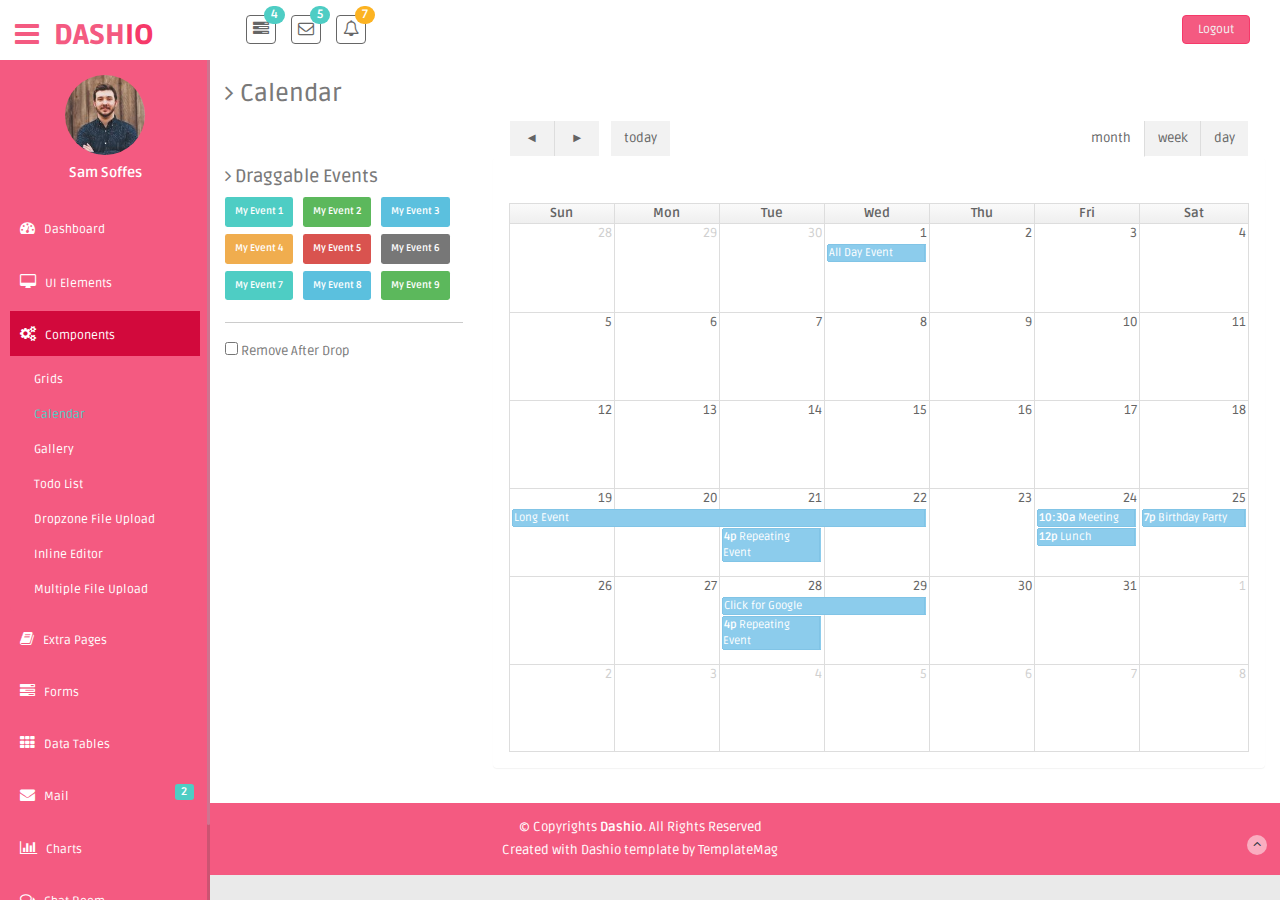
<file: calendar.html>
<!DOCTYPE html>
<html lang="en">

<head>
  <meta charset="utf-8">
  <meta name="viewport" content="width=device-width, initial-scale=1.0">
  <meta name="description" content="">
  <meta name="author" content="Dashboard">
  <meta name="keyword" content="Dashboard, Bootstrap, Admin, Template, Theme, Responsive, Fluid, Retina">
  <title>Dashio - Bootstrap Admin Template</title>

  <!-- Favicons -->
  <link href="img/favicon.png" rel="icon">
  <link href="img/apple-touch-icon.png" rel="apple-touch-icon">

  <!-- Bootstrap core CSS -->
  <link href="lib/bootstrap/css/bootstrap.min.css" rel="stylesheet">
  <!--external css-->
  <link href="lib/font-awesome/css/font-awesome.css" rel="stylesheet" />
  <link href="lib/fullcalendar/bootstrap-fullcalendar.css" rel="stylesheet" />
  <!-- Custom styles for this template -->
  <link href="css/style.css" rel="stylesheet">
  <link href="css/style-responsive.css" rel="stylesheet">

  <!-- =======================================================
    Template Name: Dashio
    Template URL: https://templatemag.com/dashio-bootstrap-admin-template/
    Author: TemplateMag.com
    License: https://templatemag.com/license/
  ======================================================= -->
</head>

<body>
  <section id="container">
    <!-- **********************************************************************************************************************************************************
        TOP BAR CONTENT & NOTIFICATIONS
        *********************************************************************************************************************************************************** -->
    <!--header start-->
    <header class="header black-bg">
      <div class="sidebar-toggle-box">
        <div class="fa fa-bars tooltips" data-placement="right" data-original-title="Toggle Navigation"></div>
      </div>
      <!--logo start-->
      <a href="index.html" class="logo"><b>DASH<span>IO</span></b></a>
      <!--logo end-->
      <div class="nav notify-row" id="top_menu">
        <!--  notification start -->
        <ul class="nav top-menu">
          <!-- settings start -->
          <li class="dropdown">
            <a data-toggle="dropdown" class="dropdown-toggle" href="index.html#">
              <i class="fa fa-tasks"></i>
              <span class="badge bg-theme">4</span>
              </a>
            <ul class="dropdown-menu extended tasks-bar">
              <div class="notify-arrow notify-arrow-green"></div>
              <li>
                <p class="green">You have 4 pending tasks</p>
              </li>
              <li>
                <a href="index.html#">
                  <div class="task-info">
                    <div class="desc">Dashio Admin Panel</div>
                    <div class="percent">40%</div>
                  </div>
                  <div class="progress progress-striped">
                    <div class="progress-bar progress-bar-success" role="progressbar" aria-valuenow="40" aria-valuemin="0" aria-valuemax="100" style="width: 40%">
                      <span class="sr-only">40% Complete (success)</span>
                    </div>
                  </div>
                </a>
              </li>
              <li>
                <a href="index.html#">
                  <div class="task-info">
                    <div class="desc">Database Update</div>
                    <div class="percent">60%</div>
                  </div>
                  <div class="progress progress-striped">
                    <div class="progress-bar progress-bar-warning" role="progressbar" aria-valuenow="60" aria-valuemin="0" aria-valuemax="100" style="width: 60%">
                      <span class="sr-only">60% Complete (warning)</span>
                    </div>
                  </div>
                </a>
              </li>
              <li>
                <a href="index.html#">
                  <div class="task-info">
                    <div class="desc">Product Development</div>
                    <div class="percent">80%</div>
                  </div>
                  <div class="progress progress-striped">
                    <div class="progress-bar progress-bar-info" role="progressbar" aria-valuenow="80" aria-valuemin="0" aria-valuemax="100" style="width: 80%">
                      <span class="sr-only">80% Complete</span>
                    </div>
                  </div>
                </a>
              </li>
              <li>
                <a href="index.html#">
                  <div class="task-info">
                    <div class="desc">Payments Sent</div>
                    <div class="percent">70%</div>
                  </div>
                  <div class="progress progress-striped">
                    <div class="progress-bar progress-bar-danger" role="progressbar" aria-valuenow="70" aria-valuemin="0" aria-valuemax="100" style="width: 70%">
                      <span class="sr-only">70% Complete (Important)</span>
                    </div>
                  </div>
                </a>
              </li>
              <li class="external">
                <a href="#">See All Tasks</a>
              </li>
            </ul>
          </li>
          <!-- settings end -->
          <!-- inbox dropdown start-->
          <li id="header_inbox_bar" class="dropdown">
            <a data-toggle="dropdown" class="dropdown-toggle" href="index.html#">
              <i class="fa fa-envelope-o"></i>
              <span class="badge bg-theme">5</span>
              </a>
            <ul class="dropdown-menu extended inbox">
              <div class="notify-arrow notify-arrow-green"></div>
              <li>
                <p class="green">You have 5 new messages</p>
              </li>
              <li>
                <a href="index.html#">
                  <span class="photo"><img alt="avatar" src="img/ui-zac.jpg"></span>
                  <span class="subject">
                  <span class="from">Zac Snider</span>
                  <span class="time">Just now</span>
                  </span>
                  <span class="message">
                  Hi mate, how is everything?
                  </span>
                  </a>
              </li>
              <li>
                <a href="index.html#">
                  <span class="photo"><img alt="avatar" src="img/ui-divya.jpg"></span>
                  <span class="subject">
                  <span class="from">Divya Manian</span>
                  <span class="time">40 mins.</span>
                  </span>
                  <span class="message">
                  Hi, I need your help with this.
                  </span>
                  </a>
              </li>
              <li>
                <a href="index.html#">
                  <span class="photo"><img alt="avatar" src="img/ui-danro.jpg"></span>
                  <span class="subject">
                  <span class="from">Dan Rogers</span>
                  <span class="time">2 hrs.</span>
                  </span>
                  <span class="message">
                  Love your new Dashboard.
                  </span>
                  </a>
              </li>
              <li>
                <a href="index.html#">
                  <span class="photo"><img alt="avatar" src="img/ui-sherman.jpg"></span>
                  <span class="subject">
                  <span class="from">Dj Sherman</span>
                  <span class="time">4 hrs.</span>
                  </span>
                  <span class="message">
                  Please, answer asap.
                  </span>
                  </a>
              </li>
              <li>
                <a href="index.html#">See all messages</a>
              </li>
            </ul>
          </li>
          <!-- inbox dropdown end -->
          <!-- notification dropdown start-->
          <li id="header_notification_bar" class="dropdown">
            <a data-toggle="dropdown" class="dropdown-toggle" href="index.html#">
              <i class="fa fa-bell-o"></i>
              <span class="badge bg-warning">7</span>
              </a>
            <ul class="dropdown-menu extended notification">
              <div class="notify-arrow notify-arrow-yellow"></div>
              <li>
                <p class="yellow">You have 7 new notifications</p>
              </li>
              <li>
                <a href="index.html#">
                  <span class="label label-danger"><i class="fa fa-bolt"></i></span>
                  Server Overloaded.
                  <span class="small italic">4 mins.</span>
                  </a>
              </li>
              <li>
                <a href="index.html#">
                  <span class="label label-warning"><i class="fa fa-bell"></i></span>
                  Memory #2 Not Responding.
                  <span class="small italic">30 mins.</span>
                  </a>
              </li>
              <li>
                <a href="index.html#">
                  <span class="label label-danger"><i class="fa fa-bolt"></i></span>
                  Disk Space Reached 85%.
                  <span class="small italic">2 hrs.</span>
                  </a>
              </li>
              <li>
                <a href="index.html#">
                  <span class="label label-success"><i class="fa fa-plus"></i></span>
                  New User Registered.
                  <span class="small italic">3 hrs.</span>
                  </a>
              </li>
              <li>
                <a href="index.html#">See all notifications</a>
              </li>
            </ul>
          </li>
          <!-- notification dropdown end -->
        </ul>
        <!--  notification end -->
      </div>
      <div class="top-menu">
        <ul class="nav pull-right top-menu">
          <li><a class="logout" href="login.html">Logout</a></li>
        </ul>
      </div>
    </header>
    <!--header end-->
    <!-- **********************************************************************************************************************************************************
        MAIN SIDEBAR MENU
        *********************************************************************************************************************************************************** -->
    <!--sidebar start-->
    <aside>
      <div id="sidebar" class="nav-collapse ">
        <!-- sidebar menu start-->
        <ul class="sidebar-menu" id="nav-accordion">
          <p class="centered"><a href="profile.html"><img src="img/ui-sam.jpg" class="img-circle" width="80"></a></p>
          <h5 class="centered">Sam Soffes</h5>
          <li class="mt">
            <a href="index.html">
              <i class="fa fa-dashboard"></i>
              <span>Dashboard</span>
              </a>
          </li>
          <li class="sub-menu">
            <a href="javascript:;">
              <i class="fa fa-desktop"></i>
              <span>UI Elements</span>
              </a>
            <ul class="sub">
              <li><a href="general.html">General</a></li>
              <li><a href="buttons.html">Buttons</a></li>
              <li><a href="panels.html">Panels</a></li>
              <li><a href="font_awesome.html">Font Awesome</a></li>
            </ul>
          </li>
          <li class="sub-menu">
            <a class="active" href="javascript:;">
              <i class="fa fa-cogs"></i>
              <span>Components</span>
              </a>
            <ul class="sub">
              <li><a href="grids.html">Grids</a></li>
              <li class="active"><a href="calendar.html">Calendar</a></li>
              <li><a href="gallery.html">Gallery</a></li>
              <li><a href="todo_list.html">Todo List</a></li>
              <li><a href="dropzone.html">Dropzone File Upload</a></li>
              <li><a href="inline_editor.html">Inline Editor</a></li>
              <li><a href="file_upload.html">Multiple File Upload</a></li>
            </ul>
          </li>
          <li class="sub-menu">
            <a href="javascript:;">
              <i class="fa fa-book"></i>
              <span>Extra Pages</span>
              </a>
            <ul class="sub">
              <li><a href="blank.html">Blank Page</a></li>
              <li><a href="login.html">Login</a></li>
              <li><a href="lock_screen.html">Lock Screen</a></li>
              <li><a href="profile.html">Profile</a></li>
              <li><a href="invoice.html">Invoice</a></li>
              <li><a href="pricing_table.html">Pricing Table</a></li>
              <li><a href="faq.html">FAQ</a></li>
              <li><a href="404.html">404 Error</a></li>
              <li><a href="500.html">500 Error</a></li>
            </ul>
          </li>
          <li class="sub-menu">
            <a href="javascript:;">
              <i class="fa fa-tasks"></i>
              <span>Forms</span>
              </a>
            <ul class="sub">
              <li><a href="form_component.html">Form Components</a></li>
              <li><a href="advanced_form_components.html">Advanced Components</a></li>
              <li><a href="form_validation.html">Form Validation</a></li>
              <li><a href="contactform.html">Contact Form</a></li>
            </ul>
          </li>
          <li class="sub-menu">
            <a href="javascript:;">
              <i class="fa fa-th"></i>
              <span>Data Tables</span>
              </a>
            <ul class="sub">
              <li><a href="basic_table.html">Basic Table</a></li>
              <li><a href="responsive_table.html">Responsive Table</a></li>
              <li><a href="advanced_table.html">Advanced Table</a></li>
            </ul>
          </li>
          <li>
            <a href="inbox.html">
              <i class="fa fa-envelope"></i>
              <span>Mail </span>
              <span class="label label-theme pull-right mail-info">2</span>
              </a>
          </li>
          <li class="sub-menu">
            <a href="javascript:;">
              <i class=" fa fa-bar-chart-o"></i>
              <span>Charts</span>
              </a>
            <ul class="sub">
              <li><a href="morris.html">Morris</a></li>
              <li><a href="chartjs.html">Chartjs</a></li>
              <li><a href="flot_chart.html">Flot Charts</a></li>
              <li><a href="xchart.html">xChart</a></li>
            </ul>
          </li>
          <li class="sub-menu">
            <a href="javascript:;">
              <i class="fa fa-comments-o"></i>
              <span>Chat Room</span>
              </a>
            <ul class="sub">
              <li><a href="lobby.html">Lobby</a></li>
              <li><a href="chat_room.html"> Chat Room</a></li>
            </ul>
          </li>
          <li>
            <a href="google_maps.html">
              <i class="fa fa-map-marker"></i>
              <span>Google Maps </span>
              </a>
          </li>
        </ul>
        <!-- sidebar menu end-->
      </div>
    </aside>
    <!--sidebar end-->
    <!-- **********************************************************************************************************************************************************
        MAIN CONTENT
        *********************************************************************************************************************************************************** -->
    <!--main content start-->
    <section id="main-content">
      <section class="wrapper">
        <h3><i class="fa fa-angle-right"></i> Calendar</h3>
        <!-- page start-->
        <div class="row mt">
          <aside class="col-lg-3 mt">
            <h4><i class="fa fa-angle-right"></i> Draggable Events</h4>
            <div id="external-events">
              <div class="external-event label label-theme">My Event 1</div>
              <div class="external-event label label-success">My Event 2</div>
              <div class="external-event label label-info">My Event 3</div>
              <div class="external-event label label-warning">My Event 4</div>
              <div class="external-event label label-danger">My Event 5</div>
              <div class="external-event label label-default">My Event 6</div>
              <div class="external-event label label-theme">My Event 7</div>
              <div class="external-event label label-info">My Event 8</div>
              <div class="external-event label label-success">My Event 9</div>
              <p class="drop-after">
                <input type="checkbox" id="drop-remove"> Remove After Drop
              </p>
            </div>
          </aside>
          <aside class="col-lg-9 mt">
            <section class="panel">
              <div class="panel-body">
                <div id="calendar" class="has-toolbar"></div>
              </div>
            </section>
          </aside>
        </div>
        <!-- page end-->
      </section>
      <!-- /wrapper -->
    </section>
    <!-- /MAIN CONTENT -->
    <!--main content end-->
    <!--footer start-->
    <footer class="site-footer">
      <div class="text-center">
        <p>
          &copy; Copyrights <strong>Dashio</strong>. All Rights Reserved
        </p>
        <div class="credits">
          <!--
            You are NOT allowed to delete the credit link to TemplateMag with free version.
            You can delete the credit link only if you bought the pro version.
            Buy the pro version with working PHP/AJAX contact form: https://templatemag.com/dashio-bootstrap-admin-template/
            Licensing information: https://templatemag.com/license/
          -->
          Created with Dashio template by <a href="https://templatemag.com/">TemplateMag</a>
        </div>
        <a href="calendar.html#" class="go-top">
          <i class="fa fa-angle-up"></i>
          </a>
      </div>
    </footer>
    <!--footer end-->
  </section>
  <!-- js placed at the end of the document so the pages load faster -->
  <script src="lib/jquery/jquery.min.js"></script>
  <script src="lib/jquery-ui-1.9.2.custom.min.js"></script>
  <script src="lib/fullcalendar/fullcalendar.min.js"></script>
  <script src="lib/bootstrap/js/bootstrap.min.js"></script>
  <script class="include" type="text/javascript" src="lib/jquery.dcjqaccordion.2.7.js"></script>
  <script src="lib/jquery.scrollTo.min.js"></script>
  <script src="lib/jquery.nicescroll.js" type="text/javascript"></script>
  <!--common script for all pages-->
  <script src="lib/common-scripts.js"></script>
  <!--script for this page-->
  <script src="lib/calendar-conf-events.js"></script>

</body>

</html>
</file>
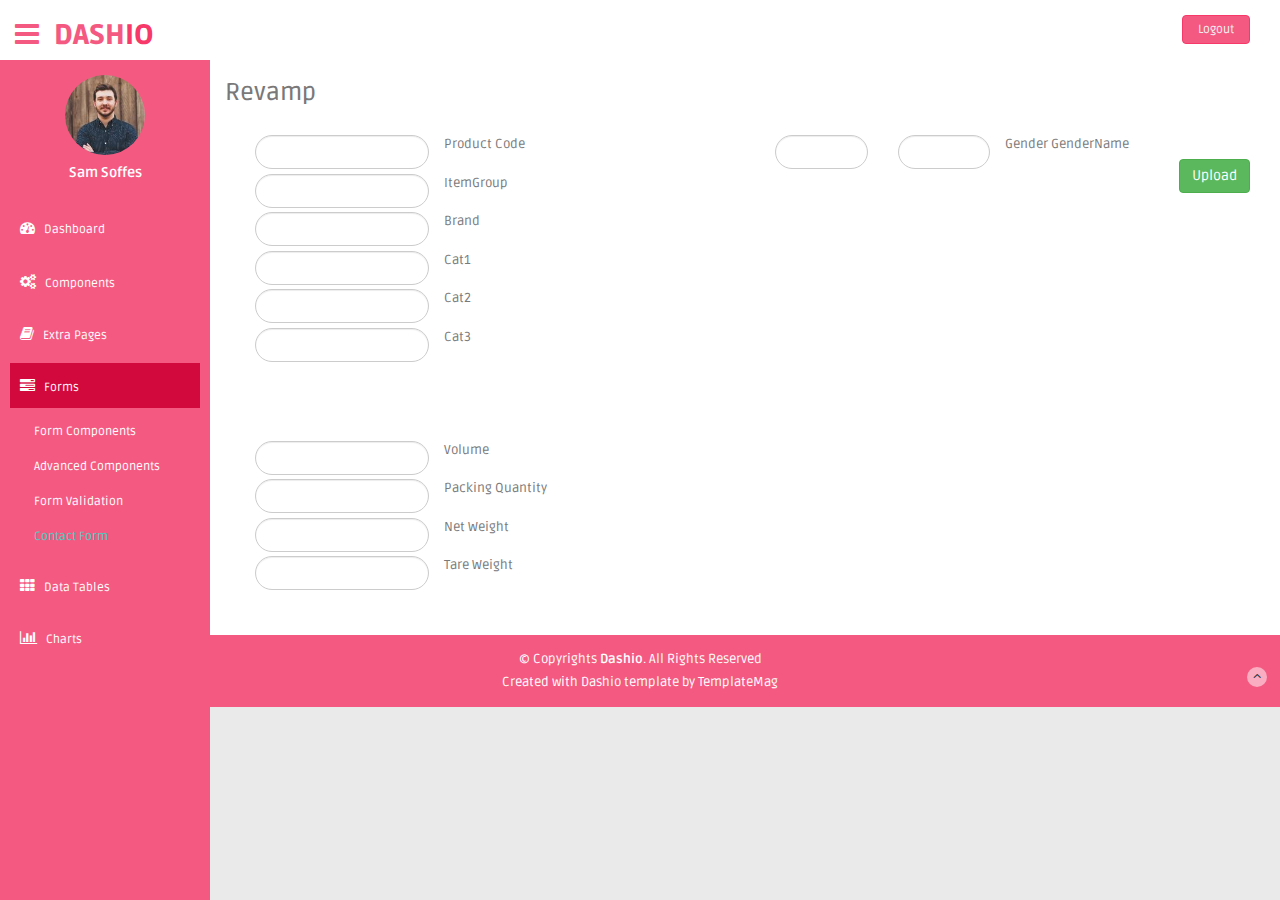
<file: contactform_1.html>
<!DOCTYPE html>
<html lang="en">

<head>
  <meta charset="utf-8">
  <meta name="viewport" content="width=device-width, initial-scale=1.0">
  <meta name="description" content="">
  <meta name="author" content="Dashboard">
  <meta name="keyword" content="Dashboard, Bootstrap, Admin, Template, Theme, Responsive, Fluid, Retina">
  <title>Dashio - Bootstrap Admin Template</title>

  <!-- Favicons -->
  <link href="img/favicon.png" rel="icon">
  <link href="img/apple-touch-icon.png" rel="apple-touch-icon">

  <!-- Bootstrap core CSS -->
  <link href="lib/bootstrap/css/bootstrap.min.css" rel="stylesheet">
  <!--external css-->
  <link href="lib/font-awesome/css/font-awesome.css" rel="stylesheet" />
 
  <link rel="stylesheet" type="text/css" href="lib/bootstrap-datepicker/css/datepicker.css" />
  <link rel="stylesheet" type="text/css" href="lib/bootstrap-daterangepicker/daterangepicker.css" />
  <!-- Custom styles for this template -->
  <link href="css/style.css" rel="stylesheet">
  <link href="css/style-responsive.css" rel="stylesheet">

  <!-- =======================================================
    Template Name: Dashio
    Template URL: https://templatemag.com/dashio-bootstrap-admin-template/
    Author: TemplateMag.com
    License: https://templatemag.com/license/
  ======================================================= -->
</head>

<body>
  <section id="container">
    <!-- **********************************************************************************************************************************************************
        TOP BAR CONTENT & NOTIFICATIONS
        *********************************************************************************************************************************************************** -->
    <!--header start-->
    <header class="header black-bg">
      <div class="sidebar-toggle-box">
        <div class="fa fa-bars tooltips" data-placement="right" data-original-title="Toggle Navigation"></div>
      </div>
      <!--logo start-->
      <a href="index.html" class="logo"><b>DASH<span>IO</span></b></a>
     
      <div class="top-menu">
        <ul class="nav pull-right top-menu">
          <li><a class="logout" href="login.html">Logout</a></li>
        </ul>
      </div>
    </header>
    <!--header end-->
    <!-- **********************************************************************************************************************************************************
        MAIN SIDEBAR MENU
        *********************************************************************************************************************************************************** -->
    <!--sidebar start-->
    <aside>
      <div id="sidebar" class="nav-collapse ">
        <!-- sidebar menu start-->
        <ul class="sidebar-menu" id="nav-accordion">
          <p class="centered"><a href="profile.html"><img src="img/ui-sam.jpg" class="img-circle" width="80"></a></p>
          <h5 class="centered">Sam Soffes</h5>
          <li class="mt">
            <a href="index.html">
              <i class="fa fa-dashboard"></i>
              <span>Dashboard</span>
              </a>
          </li>
          <li class="sub-menu">
            <a href="javascript:;">
              <i class="fa fa-cogs"></i>
              <span>Components</span>
              </a>
            <ul class="sub">
              <li><a href="grids.html">Grids</a></li>
              <li><a href="calendar.html">Calendar</a></li>
              <li><a href="gallery.html">Gallery</a></li>
              <li><a href="todo_list.html">Todo List</a></li>
              <li><a href="dropzone.html">Dropzone File Upload</a></li>
              <li><a href="inline_editor.html">Inline Editor</a></li>
              <li><a href="file_upload.html">Multiple File Upload</a></li>
            </ul>
          </li>
          <li class="sub-menu">
            <a href="javascript:;">
              <i class="fa fa-book"></i>
              <span>Extra Pages</span>
              </a>
            <ul class="sub">
              <li><a href="blank.html">Blank Page</a></li>
              <li><a href="login.html">Login</a></li>
              <li><a href="lock_screen.html">Lock Screen</a></li>
              <li><a href="profile.html">Profile</a></li>
              <li><a href="invoice.html">Invoice</a></li>
              <li><a href="pricing_table.html">Pricing Table</a></li>
              <li><a href="faq.html">FAQ</a></li>
              <li><a href="404.html">404 Error</a></li>
              <li><a href="500.html">500 Error</a></li>
            </ul>
          </li>
          <li class="sub-menu">
            <a class="active" href="javascript:;">
              <i class="fa fa-tasks"></i>
              <span>Forms</span>
              </a>
            <ul class="sub">
              <li><a href="form_component.html">Form Components</a></li>
              <li><a href="advanced_form_components.html">Advanced Components</a></li>
              <li><a href="form_validation.html">Form Validation</a></li>
              <li class="active"><a href="contactform.html">Contact Form</a></li>
            </ul>
          </li>
          <li class="sub-menu">
            <a href="javascript:;">
              <i class="fa fa-th"></i>
              <span>Data Tables</span>
              </a>
            <ul class="sub">
              <li><a href="basic_table.html">Basic Table</a></li>
              <li><a href="responsive_table.html">Responsive Table</a></li>
              <li><a href="advanced_table.html">Advanced Table</a></li>
            </ul>
          </li>
          <li class="sub-menu">
            <a href="javascript:;">
              <i class=" fa fa-bar-chart-o"></i>
              <span>Charts</span>
              </a>
            <ul class="sub">
              <li><a href="morris.html">Morris</a></li>
              <li><a href="chartjs.html">Chartjs</a></li>
              <li><a href="flot_chart.html">Flot Charts</a></li>
              <li><a href="xchart.html">xChart</a></li>
            </ul>
          </li>
        </ul>
        <!-- sidebar menu end-->
      </div>
    </aside>
    <!--sidebar end-->
    <!-- **********************************************************************************************************************************************************
        MAIN CONTENT
        *********************************************************************************************************************************************************** -->
    <!--main content start-->
    <section id="main-content">
      <section class="wrapper">
        <h3>Revamp</h3>
        <!-- BASIC FORM ELELEMNTS -->
        <div class="row mb">
         <div class="col-lg-12">
          <div class="col-lg-6"><br/>
            <div class="form-group">
                <label class="control-label">Product Code</label>
                <div class="col-sm-5">
                  <input type="text" class="form-control round-form">
                </div>
              </div>
              <div class="form-group">
                    <label class="control-label">ItemGroup</label>
                    <div class="col-sm-5">
                      <input type="text" class="form-control round-form">
                    </div>
                  </div>
                  <div class="form-group">
                        <label class="control-label">Brand</label>
                        <div class="col-sm-5">
                          <input type="text" class="form-control round-form">
                        </div>
                      </div>
                      <div class="form-group">
                            <label class="control-label">Cat1</label>
                            <div class="col-sm-5">
                              <input type="text" class="form-control round-form">
                            </div>
                          </div>
                          <div class="form-group">
                                <label class="control-label">Cat2</label>
                                <div class="col-sm-5">
                                  <input type="text" class="form-control round-form">
                                </div>
                              </div>
              <div class="form-group">
                    <label class="control-label">Cat3</label>
                    <div class="col-sm-5">
                      <input type="text" class="form-control round-form">
                    </div>
                  </div>
                  <div class="form-group"><br/><br/><br/><br/>
                    <label class="control-label">Volume</label>
                    <div class="col-sm-5">
                      <input type="text" class="form-control round-form">
                    </div>
                  </div>
                  <div class="form-group">
                      <label class=" control-label">Packing Quantity</label>
                      <div class="col-sm-5">
                        <input type="text" class="form-control round-form">
                      </div>
                    </div>
                    <div class="form-group">
                        <label class=" control-label">Net Weight</label>
                        <div class="col-sm-5">
                          <input type="text" class="form-control round-form">
                        </div>
                      </div>
                      <div class="form-group">
                          <label class="control-label">Tare Weight</label>
                          <div class="col-sm-5">
                            <input type="text" class="form-control round-form">
                          </div>
                        </div>
           
            
          </div>

         

                      <div class="col-lg-6 ">
                            <div class="form-group-inline"><br/>
                                <label class="control-label">Gender</label>
                                <div class="col-sm-3">
                                  <input type="text" class="form-control round-form">
                                </div>
                                <label class="control-label">GenderName</label>
                                <div class="col-sm-3">
                                  <input type="text" class="form-control round-form">
                                </div>
                               
                              </div>
                              <a href="contactform_1.html" class="btn btn-success pull-right">Upload</a>
                             
            <!-- contact_details -->
          </div>
          

            
        </div>
        <!-- /row -->


        <!-- /row -->
      </section>
      <!-- /wrapper -->
    </section>
    <!-- /MAIN CONTENT -->
    <!--main content end-->
    <!--footer start-->
    <footer class="site-footer">
      <div class="text-center">
        <p>
          &copy; Copyrights <strong>Dashio</strong>. All Rights Reserved
        </p>
        <div class="credits">
          <!--
            You are NOT allowed to delete the credit link to TemplateMag with free version.
            You can delete the credit link only if you bought the pro version.
            Buy the pro version with working PHP/AJAX contact form: https://templatemag.com/dashio-bootstrap-admin-template/
            Licensing information: https://templatemag.com/license/
          -->
          Created with Dashio template by <a href="https://templatemag.com/">TemplateMag</a>
        </div>
        <a href="form_component.html#" class="go-top">
          <i class="fa fa-angle-up"></i>
          </a>
      </div>
    </footer>
    <!--footer end-->
  </section>
  <!-- js placed at the end of the document so the pages load faster -->
  <script src="lib/jquery/jquery.min.js"></script>
  <script src="lib/bootstrap/js/bootstrap.min.js"></script>
  <script class="include" type="text/javascript" src="lib/jquery.dcjqaccordion.2.7.js"></script>
  <script src="lib/jquery.scrollTo.min.js"></script>
  <script src="lib/jquery.nicescroll.js" type="text/javascript"></script>
  <!--common script for all pages-->
  <script src="lib/common-scripts.js"></script>
  <!--script for this page-->
  <script src="lib/jquery-ui-1.9.2.custom.min.js"></script>
  <!--custom switch-->
  <script src="lib/bootstrap-switch.js"></script>
  <!--custom tagsinput-->
  <script src="lib/jquery.tagsinput.js"></script>
 

  <!--Contactform Validation-->
  <script src="lib/php-mail-form/validate.js"></script>

</body>

</html>
</file>
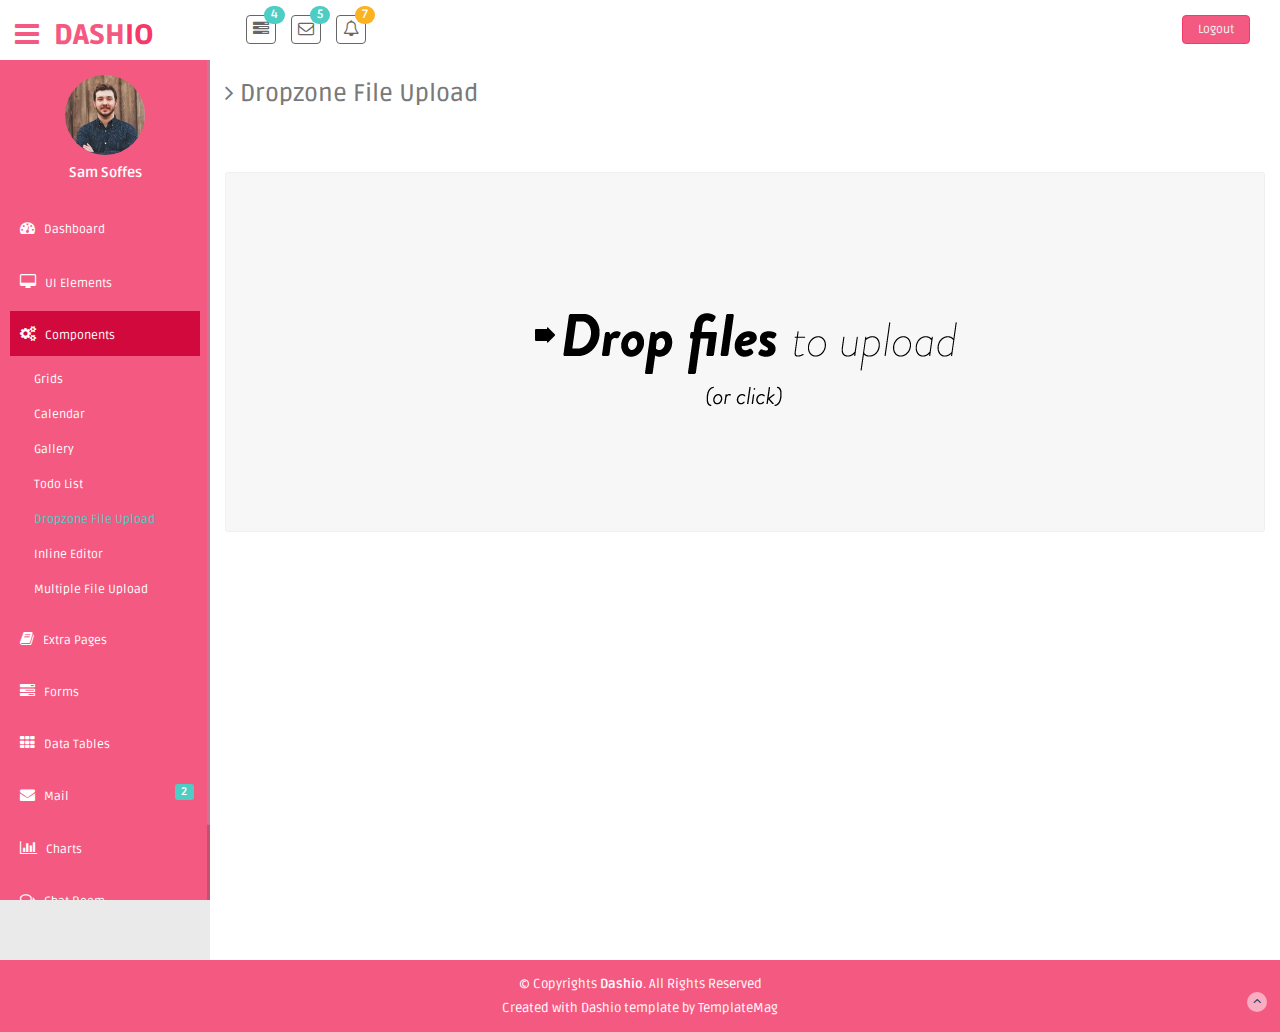
<file: dropzone.html>
<!DOCTYPE html>
<html lang="en">

<head>
  <meta charset="utf-8">
  <meta name="viewport" content="width=device-width, initial-scale=1.0">
  <meta name="description" content="">
  <meta name="author" content="Dashboard">
  <meta name="keyword" content="Dashboard, Bootstrap, Admin, Template, Theme, Responsive, Fluid, Retina">
  <title>Dashio - Bootstrap Admin Template</title>

  <!-- Favicons -->
  <link href="img/favicon.png" rel="icon">
  <link href="img/apple-touch-icon.png" rel="apple-touch-icon">

  <!-- Bootstrap core CSS -->
  <link href="lib/bootstrap/css/bootstrap.min.css" rel="stylesheet">
  <!--external css-->
  <link href="lib/font-awesome/css/font-awesome.css" rel="stylesheet" />
  <link href="lib/dropzone/css/dropzone.css" rel="stylesheet" />
  <!-- Custom styles for this template -->
  <link href="css/style.css" rel="stylesheet">
  <link href="css/style-responsive.css" rel="stylesheet">

  <!-- =======================================================
    Template Name: Dashio
    Template URL: https://templatemag.com/dashio-bootstrap-admin-template/
    Author: TemplateMag.com
    License: https://templatemag.com/license/
  ======================================================= -->
</head>

<body>
  <section id="container">
    <!-- **********************************************************************************************************************************************************
        TOP BAR CONTENT & NOTIFICATIONS
        *********************************************************************************************************************************************************** -->
    <!--header start-->
    <header class="header black-bg">
      <div class="sidebar-toggle-box">
        <div class="fa fa-bars tooltips" data-placement="right" data-original-title="Toggle Navigation"></div>
      </div>
      <!--logo start-->
      <a href="index.html" class="logo"><b>DASH<span>IO</span></b></a>
      <!--logo end-->
      <div class="nav notify-row" id="top_menu">
        <!--  notification start -->
        <ul class="nav top-menu">
          <!-- settings start -->
          <li class="dropdown">
            <a data-toggle="dropdown" class="dropdown-toggle" href="index.html#">
              <i class="fa fa-tasks"></i>
              <span class="badge bg-theme">4</span>
              </a>
            <ul class="dropdown-menu extended tasks-bar">
              <div class="notify-arrow notify-arrow-green"></div>
              <li>
                <p class="green">You have 4 pending tasks</p>
              </li>
              <li>
                <a href="index.html#">
                  <div class="task-info">
                    <div class="desc">Dashio Admin Panel</div>
                    <div class="percent">40%</div>
                  </div>
                  <div class="progress progress-striped">
                    <div class="progress-bar progress-bar-success" role="progressbar" aria-valuenow="40" aria-valuemin="0" aria-valuemax="100" style="width: 40%">
                      <span class="sr-only">40% Complete (success)</span>
                    </div>
                  </div>
                </a>
              </li>
              <li>
                <a href="index.html#">
                  <div class="task-info">
                    <div class="desc">Database Update</div>
                    <div class="percent">60%</div>
                  </div>
                  <div class="progress progress-striped">
                    <div class="progress-bar progress-bar-warning" role="progressbar" aria-valuenow="60" aria-valuemin="0" aria-valuemax="100" style="width: 60%">
                      <span class="sr-only">60% Complete (warning)</span>
                    </div>
                  </div>
                </a>
              </li>
              <li>
                <a href="index.html#">
                  <div class="task-info">
                    <div class="desc">Product Development</div>
                    <div class="percent">80%</div>
                  </div>
                  <div class="progress progress-striped">
                    <div class="progress-bar progress-bar-info" role="progressbar" aria-valuenow="80" aria-valuemin="0" aria-valuemax="100" style="width: 80%">
                      <span class="sr-only">80% Complete</span>
                    </div>
                  </div>
                </a>
              </li>
              <li>
                <a href="index.html#">
                  <div class="task-info">
                    <div class="desc">Payments Sent</div>
                    <div class="percent">70%</div>
                  </div>
                  <div class="progress progress-striped">
                    <div class="progress-bar progress-bar-danger" role="progressbar" aria-valuenow="70" aria-valuemin="0" aria-valuemax="100" style="width: 70%">
                      <span class="sr-only">70% Complete (Important)</span>
                    </div>
                  </div>
                </a>
              </li>
              <li class="external">
                <a href="#">See All Tasks</a>
              </li>
            </ul>
          </li>
          <!-- settings end -->
          <!-- inbox dropdown start-->
          <li id="header_inbox_bar" class="dropdown">
            <a data-toggle="dropdown" class="dropdown-toggle" href="index.html#">
              <i class="fa fa-envelope-o"></i>
              <span class="badge bg-theme">5</span>
              </a>
            <ul class="dropdown-menu extended inbox">
              <div class="notify-arrow notify-arrow-green"></div>
              <li>
                <p class="green">You have 5 new messages</p>
              </li>
              <li>
                <a href="index.html#">
                  <span class="photo"><img alt="avatar" src="img/ui-zac.jpg"></span>
                  <span class="subject">
                  <span class="from">Zac Snider</span>
                  <span class="time">Just now</span>
                  </span>
                  <span class="message">
                  Hi mate, how is everything?
                  </span>
                  </a>
              </li>
              <li>
                <a href="index.html#">
                  <span class="photo"><img alt="avatar" src="img/ui-divya.jpg"></span>
                  <span class="subject">
                  <span class="from">Divya Manian</span>
                  <span class="time">40 mins.</span>
                  </span>
                  <span class="message">
                  Hi, I need your help with this.
                  </span>
                  </a>
              </li>
              <li>
                <a href="index.html#">
                  <span class="photo"><img alt="avatar" src="img/ui-danro.jpg"></span>
                  <span class="subject">
                  <span class="from">Dan Rogers</span>
                  <span class="time">2 hrs.</span>
                  </span>
                  <span class="message">
                  Love your new Dashboard.
                  </span>
                  </a>
              </li>
              <li>
                <a href="index.html#">
                  <span class="photo"><img alt="avatar" src="img/ui-sherman.jpg"></span>
                  <span class="subject">
                  <span class="from">Dj Sherman</span>
                  <span class="time">4 hrs.</span>
                  </span>
                  <span class="message">
                  Please, answer asap.
                  </span>
                  </a>
              </li>
              <li>
                <a href="index.html#">See all messages</a>
              </li>
            </ul>
          </li>
          <!-- inbox dropdown end -->
          <!-- notification dropdown start-->
          <li id="header_notification_bar" class="dropdown">
            <a data-toggle="dropdown" class="dropdown-toggle" href="index.html#">
              <i class="fa fa-bell-o"></i>
              <span class="badge bg-warning">7</span>
              </a>
            <ul class="dropdown-menu extended notification">
              <div class="notify-arrow notify-arrow-yellow"></div>
              <li>
                <p class="yellow">You have 7 new notifications</p>
              </li>
              <li>
                <a href="index.html#">
                  <span class="label label-danger"><i class="fa fa-bolt"></i></span>
                  Server Overloaded.
                  <span class="small italic">4 mins.</span>
                  </a>
              </li>
              <li>
                <a href="index.html#">
                  <span class="label label-warning"><i class="fa fa-bell"></i></span>
                  Memory #2 Not Responding.
                  <span class="small italic">30 mins.</span>
                  </a>
              </li>
              <li>
                <a href="index.html#">
                  <span class="label label-danger"><i class="fa fa-bolt"></i></span>
                  Disk Space Reached 85%.
                  <span class="small italic">2 hrs.</span>
                  </a>
              </li>
              <li>
                <a href="index.html#">
                  <span class="label label-success"><i class="fa fa-plus"></i></span>
                  New User Registered.
                  <span class="small italic">3 hrs.</span>
                  </a>
              </li>
              <li>
                <a href="index.html#">See all notifications</a>
              </li>
            </ul>
          </li>
          <!-- notification dropdown end -->
        </ul>
        <!--  notification end -->
      </div>
      <div class="top-menu">
        <ul class="nav pull-right top-menu">
          <li><a class="logout" href="login.html">Logout</a></li>
        </ul>
      </div>
    </header>
    <!--header end-->
    <!-- **********************************************************************************************************************************************************
        MAIN SIDEBAR MENU
        *********************************************************************************************************************************************************** -->
    <!--sidebar start-->
    <aside>
      <div id="sidebar" class="nav-collapse ">
        <!-- sidebar menu start-->
        <ul class="sidebar-menu" id="nav-accordion">
          <p class="centered"><a href="profile.html"><img src="img/ui-sam.jpg" class="img-circle" width="80"></a></p>
          <h5 class="centered">Sam Soffes</h5>
          <li class="mt">
            <a href="index.html">
              <i class="fa fa-dashboard"></i>
              <span>Dashboard</span>
              </a>
          </li>
          <li class="sub-menu">
            <a href="javascript:;">
              <i class="fa fa-desktop"></i>
              <span>UI Elements</span>
              </a>
            <ul class="sub">
              <li><a href="general.html">General</a></li>
              <li><a href="buttons.html">Buttons</a></li>
              <li><a href="panels.html">Panels</a></li>
              <li><a href="font_awesome.html">Font Awesome</a></li>
            </ul>
          </li>
          <li class="sub-menu">
            <a class="active" href="javascript:;">
              <i class="fa fa-cogs"></i>
              <span>Components</span>
              </a>
            <ul class="sub">
              <li><a href="grids.html">Grids</a></li>
              <li><a href="calendar.html">Calendar</a></li>
              <li><a href="gallery.html">Gallery</a></li>
              <li><a href="todo_list.html">Todo List</a></li>
              <li class="active"><a href="dropzone.html">Dropzone File Upload</a></li>
              <li><a href="inline_editor.html">Inline Editor</a></li>
              <li><a href="file_upload.html">Multiple File Upload</a></li>
            </ul>
          </li>
          <li class="sub-menu">
            <a href="javascript:;">
              <i class="fa fa-book"></i>
              <span>Extra Pages</span>
              </a>
            <ul class="sub">
              <li><a href="blank.html">Blank Page</a></li>
              <li><a href="login.html">Login</a></li>
              <li><a href="lock_screen.html">Lock Screen</a></li>
              <li><a href="profile.html">Profile</a></li>
              <li><a href="invoice.html">Invoice</a></li>
              <li><a href="pricing_table.html">Pricing Table</a></li>
              <li><a href="faq.html">FAQ</a></li>
              <li><a href="404.html">404 Error</a></li>
              <li><a href="500.html">500 Error</a></li>
            </ul>
          </li>
          <li class="sub-menu">
            <a href="javascript:;">
              <i class="fa fa-tasks"></i>
              <span>Forms</span>
              </a>
            <ul class="sub">
              <li><a href="form_component.html">Form Components</a></li>
              <li><a href="advanced_form_components.html">Advanced Components</a></li>
              <li><a href="form_validation.html">Form Validation</a></li>
              <li><a href="contactform.html">Contact Form</a></li>
            </ul>
          </li>
          <li class="sub-menu">
            <a href="javascript:;">
              <i class="fa fa-th"></i>
              <span>Data Tables</span>
              </a>
            <ul class="sub">
              <li><a href="basic_table.html">Basic Table</a></li>
              <li><a href="responsive_table.html">Responsive Table</a></li>
              <li><a href="advanced_table.html">Advanced Table</a></li>
            </ul>
          </li>
          <li>
            <a href="inbox.html">
              <i class="fa fa-envelope"></i>
              <span>Mail </span>
              <span class="label label-theme pull-right mail-info">2</span>
              </a>
          </li>
          <li class="sub-menu">
            <a href="javascript:;">
              <i class=" fa fa-bar-chart-o"></i>
              <span>Charts</span>
              </a>
            <ul class="sub">
              <li><a href="morris.html">Morris</a></li>
              <li><a href="chartjs.html">Chartjs</a></li>
              <li><a href="flot_chart.html">Flot Charts</a></li>
              <li><a href="xchart.html">xChart</a></li>
            </ul>
          </li>
          <li class="sub-menu">
            <a href="javascript:;">
              <i class="fa fa-comments-o"></i>
              <span>Chat Room</span>
              </a>
            <ul class="sub">
              <li><a href="lobby.html">Lobby</a></li>
              <li><a href="chat_room.html"> Chat Room</a></li>
            </ul>
          </li>
          <li>
            <a href="google_maps.html">
              <i class="fa fa-map-marker"></i>
              <span>Google Maps </span>
              </a>
          </li>
        </ul>
        <!-- sidebar menu end-->
      </div>
    </aside>
    <!--sidebar end-->
    <!-- **********************************************************************************************************************************************************
        MAIN CONTENT
        *********************************************************************************************************************************************************** -->
    <!--main content start-->
    <section id="main-content">
      <section class="wrapper site-min-height">
        <h3><i class="fa fa-angle-right"></i> Dropzone File Upload</h3>
        <div class="row mt">
          <div class="white-panel mt">
            <div class="panel-body">
              <form action="assets/dropzone/upload.php" class="dropzone" id="my-awesome-dropzone"></form>
            </div>
          </div>
        </div>
      </section>
      <!-- /wrapper -->
    </section>
    <!-- /MAIN CONTENT -->
    <!--main content end-->
    <!--footer start-->
    <footer class="site-footer">
      <div class="text-center">
        <p>
          &copy; Copyrights <strong>Dashio</strong>. All Rights Reserved
        </p>
        <div class="credits">
          <!--
            You are NOT allowed to delete the credit link to TemplateMag with free version.
            You can delete the credit link only if you bought the pro version.
            Buy the pro version with working PHP/AJAX contact form: https://templatemag.com/dashio-bootstrap-admin-template/
            Licensing information: https://templatemag.com/license/
          -->
          Created with Dashio template by <a href="https://templatemag.com/">TemplateMag</a>
        </div>
        <a href="dropzone.html#" class="go-top">
          <i class="fa fa-angle-up"></i>
          </a>
      </div>
    </footer>
    <!--footer end-->
  </section>
  <!-- js placed at the end of the document so the pages load faster -->
  <script src="lib/jquery/jquery.min.js"></script>
  <script src="lib/bootstrap/js/bootstrap.min.js"></script>
  <script class="include" type="text/javascript" src="lib/jquery.dcjqaccordion.2.7.js"></script>
  <script src="lib/jquery.scrollTo.min.js"></script>
  <script src="lib/jquery.nicescroll.js" type="text/javascript"></script>
  <!--common script for all pages-->
  <script src="lib/common-scripts.js"></script>
  <!--script for this page-->
  <script src="lib/dropzone/dropzone.js"></script>

</body>

</html>
</file>
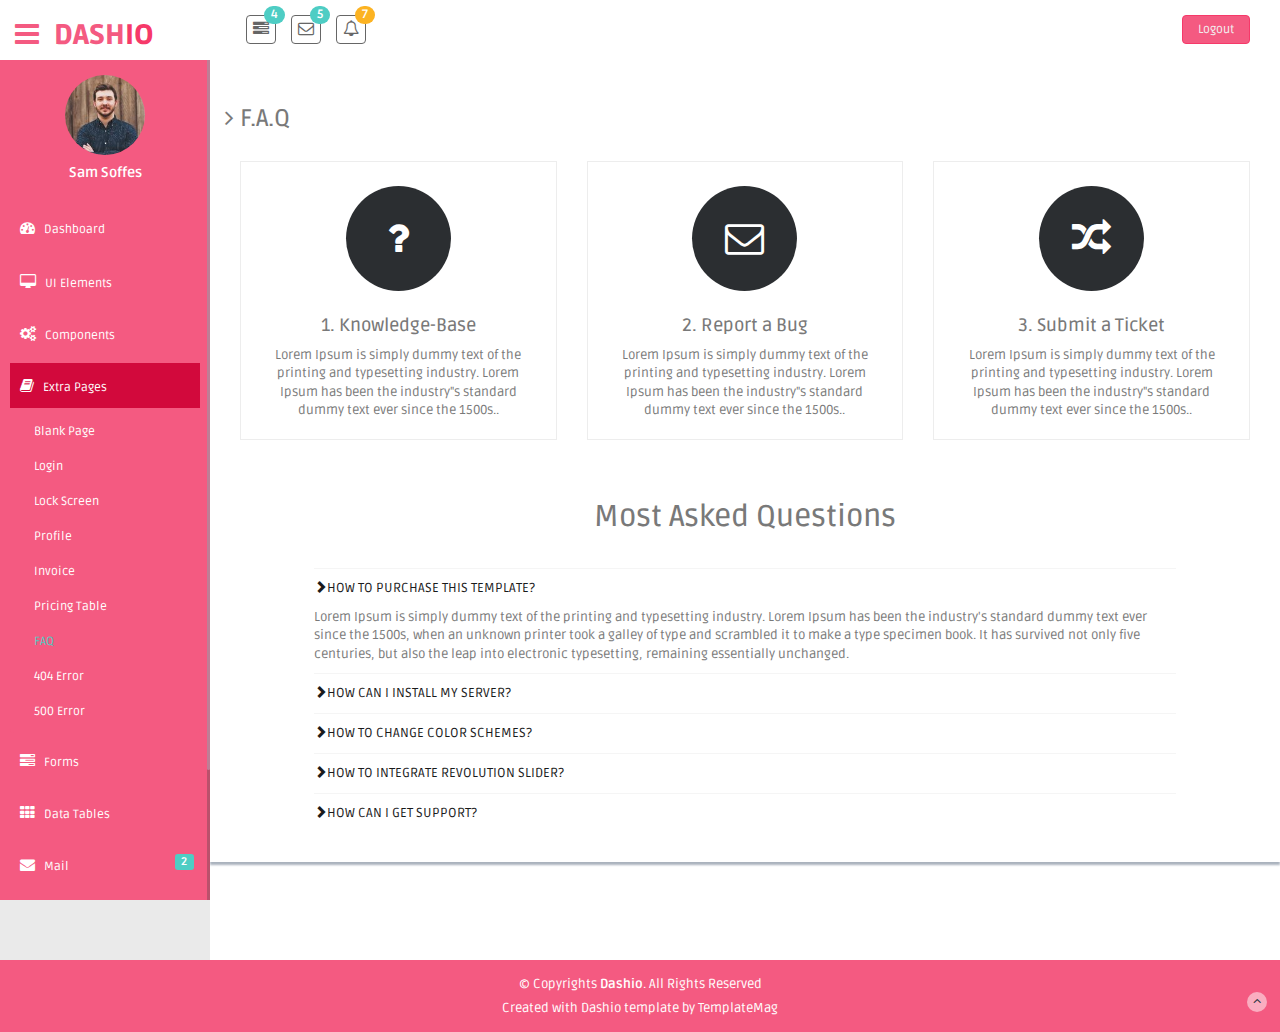
<file: faq.html>
<!DOCTYPE html>
<html lang="en">

<head>
  <meta charset="utf-8">
  <meta name="viewport" content="width=device-width, initial-scale=1.0">
  <meta name="description" content="">
  <meta name="author" content="Dashboard">
  <meta name="keyword" content="Dashboard, Bootstrap, Admin, Template, Theme, Responsive, Fluid, Retina">
  <title>Dashio - Bootstrap Admin Template</title>

  <!-- Favicons -->
  <link href="img/favicon.png" rel="icon">
  <link href="img/apple-touch-icon.png" rel="apple-touch-icon">

  <!-- Bootstrap core CSS -->
  <link href="lib/bootstrap/css/bootstrap.min.css" rel="stylesheet">
  <!--external css-->
  <link href="lib/font-awesome/css/font-awesome.css" rel="stylesheet" />
  <!-- Custom styles for this template -->
  <link href="css/style.css" rel="stylesheet">
  <link href="css/style-responsive.css" rel="stylesheet">

  <!-- =======================================================
    Template Name: Dashio
    Template URL: https://templatemag.com/dashio-bootstrap-admin-template/
    Author: TemplateMag.com
    License: https://templatemag.com/license/
  ======================================================= -->
</head>

<body>
  <section id="container">
    <!-- **********************************************************************************************************************************************************
        TOP BAR CONTENT & NOTIFICATIONS
        *********************************************************************************************************************************************************** -->
    <!--header start-->
    <header class="header black-bg">
      <div class="sidebar-toggle-box">
        <div class="fa fa-bars tooltips" data-placement="right" data-original-title="Toggle Navigation"></div>
      </div>
      <!--logo start-->
      <a href="index.html" class="logo"><b>DASH<span>IO</span></b></a>
      <!--logo end-->
      <div class="nav notify-row" id="top_menu">
        <!--  notification start -->
        <ul class="nav top-menu">
          <!-- settings start -->
          <li class="dropdown">
            <a data-toggle="dropdown" class="dropdown-toggle" href="index.html#">
              <i class="fa fa-tasks"></i>
              <span class="badge bg-theme">4</span>
              </a>
            <ul class="dropdown-menu extended tasks-bar">
              <div class="notify-arrow notify-arrow-green"></div>
              <li>
                <p class="green">You have 4 pending tasks</p>
              </li>
              <li>
                <a href="index.html#">
                  <div class="task-info">
                    <div class="desc">Dashio Admin Panel</div>
                    <div class="percent">40%</div>
                  </div>
                  <div class="progress progress-striped">
                    <div class="progress-bar progress-bar-success" role="progressbar" aria-valuenow="40" aria-valuemin="0" aria-valuemax="100" style="width: 40%">
                      <span class="sr-only">40% Complete (success)</span>
                    </div>
                  </div>
                </a>
              </li>
              <li>
                <a href="index.html#">
                  <div class="task-info">
                    <div class="desc">Database Update</div>
                    <div class="percent">60%</div>
                  </div>
                  <div class="progress progress-striped">
                    <div class="progress-bar progress-bar-warning" role="progressbar" aria-valuenow="60" aria-valuemin="0" aria-valuemax="100" style="width: 60%">
                      <span class="sr-only">60% Complete (warning)</span>
                    </div>
                  </div>
                </a>
              </li>
              <li>
                <a href="index.html#">
                  <div class="task-info">
                    <div class="desc">Product Development</div>
                    <div class="percent">80%</div>
                  </div>
                  <div class="progress progress-striped">
                    <div class="progress-bar progress-bar-info" role="progressbar" aria-valuenow="80" aria-valuemin="0" aria-valuemax="100" style="width: 80%">
                      <span class="sr-only">80% Complete</span>
                    </div>
                  </div>
                </a>
              </li>
              <li>
                <a href="index.html#">
                  <div class="task-info">
                    <div class="desc">Payments Sent</div>
                    <div class="percent">70%</div>
                  </div>
                  <div class="progress progress-striped">
                    <div class="progress-bar progress-bar-danger" role="progressbar" aria-valuenow="70" aria-valuemin="0" aria-valuemax="100" style="width: 70%">
                      <span class="sr-only">70% Complete (Important)</span>
                    </div>
                  </div>
                </a>
              </li>
              <li class="external">
                <a href="#">See All Tasks</a>
              </li>
            </ul>
          </li>
          <!-- settings end -->
          <!-- inbox dropdown start-->
          <li id="header_inbox_bar" class="dropdown">
            <a data-toggle="dropdown" class="dropdown-toggle" href="index.html#">
              <i class="fa fa-envelope-o"></i>
              <span class="badge bg-theme">5</span>
              </a>
            <ul class="dropdown-menu extended inbox">
              <div class="notify-arrow notify-arrow-green"></div>
              <li>
                <p class="green">You have 5 new messages</p>
              </li>
              <li>
                <a href="index.html#">
                  <span class="photo"><img alt="avatar" src="img/ui-zac.jpg"></span>
                  <span class="subject">
                  <span class="from">Zac Snider</span>
                  <span class="time">Just now</span>
                  </span>
                  <span class="message">
                  Hi mate, how is everything?
                  </span>
                  </a>
              </li>
              <li>
                <a href="index.html#">
                  <span class="photo"><img alt="avatar" src="img/ui-divya.jpg"></span>
                  <span class="subject">
                  <span class="from">Divya Manian</span>
                  <span class="time">40 mins.</span>
                  </span>
                  <span class="message">
                  Hi, I need your help with this.
                  </span>
                  </a>
              </li>
              <li>
                <a href="index.html#">
                  <span class="photo"><img alt="avatar" src="img/ui-danro.jpg"></span>
                  <span class="subject">
                  <span class="from">Dan Rogers</span>
                  <span class="time">2 hrs.</span>
                  </span>
                  <span class="message">
                  Love your new Dashboard.
                  </span>
                  </a>
              </li>
              <li>
                <a href="index.html#">
                  <span class="photo"><img alt="avatar" src="img/ui-sherman.jpg"></span>
                  <span class="subject">
                  <span class="from">Dj Sherman</span>
                  <span class="time">4 hrs.</span>
                  </span>
                  <span class="message">
                  Please, answer asap.
                  </span>
                  </a>
              </li>
              <li>
                <a href="index.html#">See all messages</a>
              </li>
            </ul>
          </li>
          <!-- inbox dropdown end -->
          <!-- notification dropdown start-->
          <li id="header_notification_bar" class="dropdown">
            <a data-toggle="dropdown" class="dropdown-toggle" href="index.html#">
              <i class="fa fa-bell-o"></i>
              <span class="badge bg-warning">7</span>
              </a>
            <ul class="dropdown-menu extended notification">
              <div class="notify-arrow notify-arrow-yellow"></div>
              <li>
                <p class="yellow">You have 7 new notifications</p>
              </li>
              <li>
                <a href="index.html#">
                  <span class="label label-danger"><i class="fa fa-bolt"></i></span>
                  Server Overloaded.
                  <span class="small italic">4 mins.</span>
                  </a>
              </li>
              <li>
                <a href="index.html#">
                  <span class="label label-warning"><i class="fa fa-bell"></i></span>
                  Memory #2 Not Responding.
                  <span class="small italic">30 mins.</span>
                  </a>
              </li>
              <li>
                <a href="index.html#">
                  <span class="label label-danger"><i class="fa fa-bolt"></i></span>
                  Disk Space Reached 85%.
                  <span class="small italic">2 hrs.</span>
                  </a>
              </li>
              <li>
                <a href="index.html#">
                  <span class="label label-success"><i class="fa fa-plus"></i></span>
                  New User Registered.
                  <span class="small italic">3 hrs.</span>
                  </a>
              </li>
              <li>
                <a href="index.html#">See all notifications</a>
              </li>
            </ul>
          </li>
          <!-- notification dropdown end -->
        </ul>
        <!--  notification end -->
      </div>
      <div class="top-menu">
        <ul class="nav pull-right top-menu">
          <li><a class="logout" href="login.html">Logout</a></li>
        </ul>
      </div>
    </header>
    <!--header end-->
    <!-- **********************************************************************************************************************************************************
        MAIN SIDEBAR MENU
        *********************************************************************************************************************************************************** -->
    <!--sidebar start-->
    <aside>
      <div id="sidebar" class="nav-collapse ">
        <!-- sidebar menu start-->
        <ul class="sidebar-menu" id="nav-accordion">
          <p class="centered"><a href="profile.html"><img src="img/ui-sam.jpg" class="img-circle" width="80"></a></p>
          <h5 class="centered">Sam Soffes</h5>
          <li class="mt">
            <a href="index.html">
              <i class="fa fa-dashboard"></i>
              <span>Dashboard</span>
              </a>
          </li>
          <li class="sub-menu">
            <a href="javascript:;">
              <i class="fa fa-desktop"></i>
              <span>UI Elements</span>
              </a>
            <ul class="sub">
              <li><a href="general.html">General</a></li>
              <li><a href="buttons.html">Buttons</a></li>
              <li><a href="panels.html">Panels</a></li>
              <li><a href="font_awesome.html">Font Awesome</a></li>
            </ul>
          </li>
          <li class="sub-menu">
            <a href="javascript:;">
              <i class="fa fa-cogs"></i>
              <span>Components</span>
              </a>
            <ul class="sub">
              <li><a href="grids.html">Grids</a></li>
              <li><a href="calendar.html">Calendar</a></li>
              <li><a href="gallery.html">Gallery</a></li>
              <li><a href="todo_list.html">Todo List</a></li>
              <li><a href="dropzone.html">Dropzone File Upload</a></li>
              <li><a href="inline_editor.html">Inline Editor</a></li>
              <li><a href="file_upload.html">Multiple File Upload</a></li>
            </ul>
          </li>
          <li class="sub-menu">
            <a class="active" href="javascript:;">
              <i class="fa fa-book"></i>
              <span>Extra Pages</span>
              </a>
            <ul class="sub">
              <li><a href="blank.html">Blank Page</a></li>
              <li><a href="login.html">Login</a></li>
              <li><a href="lock_screen.html">Lock Screen</a></li>
              <li><a href="profile.html">Profile</a></li>
              <li><a href="invoice.html">Invoice</a></li>
              <li><a href="pricing_table.html">Pricing Table</a></li>
              <li class="active"><a href="faq.html">FAQ</a></li>
              <li><a href="404.html">404 Error</a></li>
              <li><a href="500.html">500 Error</a></li>
            </ul>
          </li>
          <li class="sub-menu">
            <a href="javascript:;">
              <i class="fa fa-tasks"></i>
              <span>Forms</span>
              </a>
            <ul class="sub">
              <li><a href="form_component.html">Form Components</a></li>
              <li><a href="advanced_form_components.html">Advanced Components</a></li>
              <li><a href="form_validation.html">Form Validation</a></li>
              <li><a href="contactform.html">Contact Form</a></li>
            </ul>
          </li>
          <li class="sub-menu">
            <a href="javascript:;">
              <i class="fa fa-th"></i>
              <span>Data Tables</span>
              </a>
            <ul class="sub">
              <li><a href="basic_table.html">Basic Table</a></li>
              <li><a href="responsive_table.html">Responsive Table</a></li>
              <li><a href="advanced_table.html">Advanced Table</a></li>
            </ul>
          </li>
          <li>
            <a href="inbox.html">
              <i class="fa fa-envelope"></i>
              <span>Mail </span>
              <span class="label label-theme pull-right mail-info">2</span>
              </a>
          </li>
          <li class="sub-menu">
            <a href="javascript:;">
              <i class=" fa fa-bar-chart-o"></i>
              <span>Charts</span>
              </a>
            <ul class="sub">
              <li><a href="morris.html">Morris</a></li>
              <li><a href="chartjs.html">Chartjs</a></li>
              <li><a href="flot_chart.html">Flot Charts</a></li>
              <li><a href="xchart.html">xChart</a></li>
            </ul>
          </li>
          <li class="sub-menu">
            <a href="javascript:;">
              <i class="fa fa-comments-o"></i>
              <span>Chat Room</span>
              </a>
            <ul class="sub">
              <li><a href="lobby.html">Lobby</a></li>
              <li><a href="chat_room.html"> Chat Room</a></li>
            </ul>
          </li>
          <li>
            <a href="google_maps.html">
              <i class="fa fa-map-marker"></i>
              <span>Google Maps </span>
              </a>
          </li>
        </ul>
        <!-- sidebar menu end-->
      </div>
    </aside>
    <!--sidebar end-->
    <!-- **********************************************************************************************************************************************************
        MAIN CONTENT
        *********************************************************************************************************************************************************** -->
    <!--main content start-->
    <section id="main-content">
      <section class="wrapper site-min-height">
        <div class="row mt mb">
          <div class="col-lg-12">
            <h3><i class="fa fa-angle-right"></i> F.A.Q</h3>
            <br>
            <div class="col-lg-4 col-md-4 col-sm-12">
              <div class="dmbox">
                <div class="service-icon">
                  <a class="" href="faq.html#"><i class="dm-icon fa fa-question fa-3x"></i></a>
                </div>
                <h4>1. Knowledge-Base</h4>
                <p>Lorem Ipsum is simply dummy text of the printing and typesetting industry. Lorem Ipsum has been the industry"s standard dummy text ever since the 1500s..</p>
              </div>
            </div>
            <!-- end dmbox -->
            <div class="col-lg-4 col-md-4 col-sm-12">
              <div class="dmbox">
                <div class="service-icon">
                  <a class="" href="faq.html#"><i class="dm-icon fa fa-envelope-o fa-3x"></i></a>
                </div>
                <h4>2. Report a Bug</h4>
                <p>Lorem Ipsum is simply dummy text of the printing and typesetting industry. Lorem Ipsum has been the industry"s standard dummy text ever since the 1500s..</p>
              </div>
            </div>
            <!-- end dmbox -->
            <div class="col-lg-4 col-md-4 col-sm-12">
              <div class="dmbox">
                <div class="service-icon">
                  <a class="" href="faq.html#"><i class="dm-icon fa fa-random fa-3x"></i></a>
                </div>
                <h4>3. Submit a Ticket</h4>
                <p>Lorem Ipsum is simply dummy text of the printing and typesetting industry. Lorem Ipsum has been the industry"s standard dummy text ever since the 1500s..</p>
              </div>
            </div>
            <!-- end dmbox -->
          </div>
          <!--  /col-lg-12 -->
        </div>
        <!-- /row -->
        <div class="row content-panel">
          <h2 class="centered">Most Asked Questions</h2>
          <div class="col-md-10 col-md-offset-1 mt mb">
            <div class="accordion" id="accordion2">
              <div class="accordion-group">
                <div class="accordion-heading">
                  <a class="accordion-toggle" data-toggle="collapse" data-parent="#accordion2" href="faq.html#collapseOne">
                    <em class="glyphicon glyphicon-chevron-right icon-fixed-width"></em>How to purchase this template?
                    </a>
                </div>
                <div id="collapseOne" class="accordion-body collapse in">
                  <div class="accordion-inner">
                    <p>Lorem Ipsum is simply dummy text of the printing and typesetting industry. Lorem Ipsum has been the industry's standard dummy text ever since the 1500s, when an unknown printer took a galley of type and scrambled it to make a type
                      specimen book. It has survived not only five centuries, but also the leap into electronic typesetting, remaining essentially unchanged.</p>
                  </div>
                </div>
              </div>
              <div class="accordion-group">
                <div class="accordion-heading">
                  <a class="accordion-toggle" data-toggle="collapse" data-parent="#accordion2" href="faq.html#collapseTwo">
                    <em class="glyphicon glyphicon-chevron-right icon-fixed-width"></em>How can I install my server?
                    </a>
                </div>
                <div id="collapseTwo" class="accordion-body collapse">
                  <div class="accordion-inner">
                    <p>Lorem Ipsum is simply dummy text of the printing and typesetting industry. Lorem Ipsum has been the industry's standard dummy text ever since the 1500s, when an unknown printer took a galley of type and scrambled it to make a type
                      specimen book. It has survived not only five centuries, but also the leap into electronic typesetting, remaining essentially unchanged.</p>
                  </div>
                </div>
              </div>
              <div class="accordion-group">
                <div class="accordion-heading">
                  <a class="accordion-toggle" data-toggle="collapse" data-parent="#accordion2" href="faq.html#collapseThree">
                    <em class="glyphicon glyphicon-chevron-right icon-fixed-width"></em>How to change color schemes?
                    </a>
                </div>
                <div id="collapseThree" class="accordion-body collapse">
                  <div class="accordion-inner">
                    <p>Lorem Ipsum is simply dummy text of the printing and typesetting industry. Lorem Ipsum has been the industry's standard dummy text ever since the 1500s, when an unknown printer took a galley of type and scrambled it to make a type
                      specimen book. It has survived not only five centuries, but also the leap into electronic typesetting, remaining essentially unchanged.</p>
                  </div>
                </div>
              </div>
              <div class="accordion-group">
                <div class="accordion-heading">
                  <a class="accordion-toggle" data-toggle="collapse" data-parent="#accordion2" href="faq.html#collapseFour">
                    <em class="glyphicon glyphicon-chevron-right icon-fixed-width"></em>How to integrate Revolution Slider?
                    </a>
                </div>
                <div id="collapseFour" class="accordion-body collapse">
                  <div class="accordion-inner">
                    <p>Lorem Ipsum is simply dummy text of the printing and typesetting industry. Lorem Ipsum has been the industry's standard dummy text ever since the 1500s, when an unknown printer took a galley of type and scrambled it to make a type
                      specimen book. It has survived not only five centuries, but also the leap into electronic typesetting, remaining essentially unchanged.</p>
                  </div>
                </div>
              </div>
              <div class="accordion-group">
                <div class="accordion-heading">
                  <a class="accordion-toggle" data-toggle="collapse" data-parent="#accordion2" href="faq.html#collapseFive">
                    <em class="glyphicon glyphicon-chevron-right icon-fixed-width"></em>How Can I get Support?
                    </a>
                </div>
                <div id="collapseFive" class="accordion-body collapse">
                  <div class="accordion-inner">
                    <p>Lorem Ipsum is simply dummy text of the printing and typesetting industry. Lorem Ipsum has been the industry's standard dummy text ever since the 1500s, when an unknown printer took a galley of type and scrambled it to make a type
                      specimen book. It has survived not only five centuries, but also the leap into electronic typesetting, remaining essentially unchanged.</p>
                  </div>
                </div>
              </div>
            </div>
            <!-- end accordion -->
          </div>
          <!-- col-md-10 -->
        </div>
        <!--  /row -->
      </section>
      <!-- /wrapper -->
    </section>
    <!-- /MAIN CONTENT -->
    <!--main content end-->
    <!--footer start-->
    <footer class="site-footer">
      <div class="text-center">
        <p>
          &copy; Copyrights <strong>Dashio</strong>. All Rights Reserved
        </p>
        <div class="credits">
          <!--
            You are NOT allowed to delete the credit link to TemplateMag with free version.
            You can delete the credit link only if you bought the pro version.
            Buy the pro version with working PHP/AJAX contact form: https://templatemag.com/dashio-bootstrap-admin-template/
            Licensing information: https://templatemag.com/license/
          -->
          Created with Dashio template by <a href="https://templatemag.com/">TemplateMag</a>
        </div>
        <a href="faq.html#" class="go-top">
          <i class="fa fa-angle-up"></i>
          </a>
      </div>
    </footer>
    <!--footer end-->
  </section>
  <!-- js placed at the end of the document so the pages load faster -->
  <script src="lib/jquery/jquery.min.js"></script>
  <script src="lib/bootstrap/js/bootstrap.min.js"></script>
  <script class="include" type="text/javascript" src="lib/jquery.dcjqaccordion.2.7.js"></script>
  <script src="lib/jquery.scrollTo.min.js"></script>
  <script src="lib/jquery.nicescroll.js" type="text/javascript"></script>
  <!--common script for all pages-->
  <script src="lib/common-scripts.js"></script>
  <!--script for this page-->

</body>

</html>
</file>
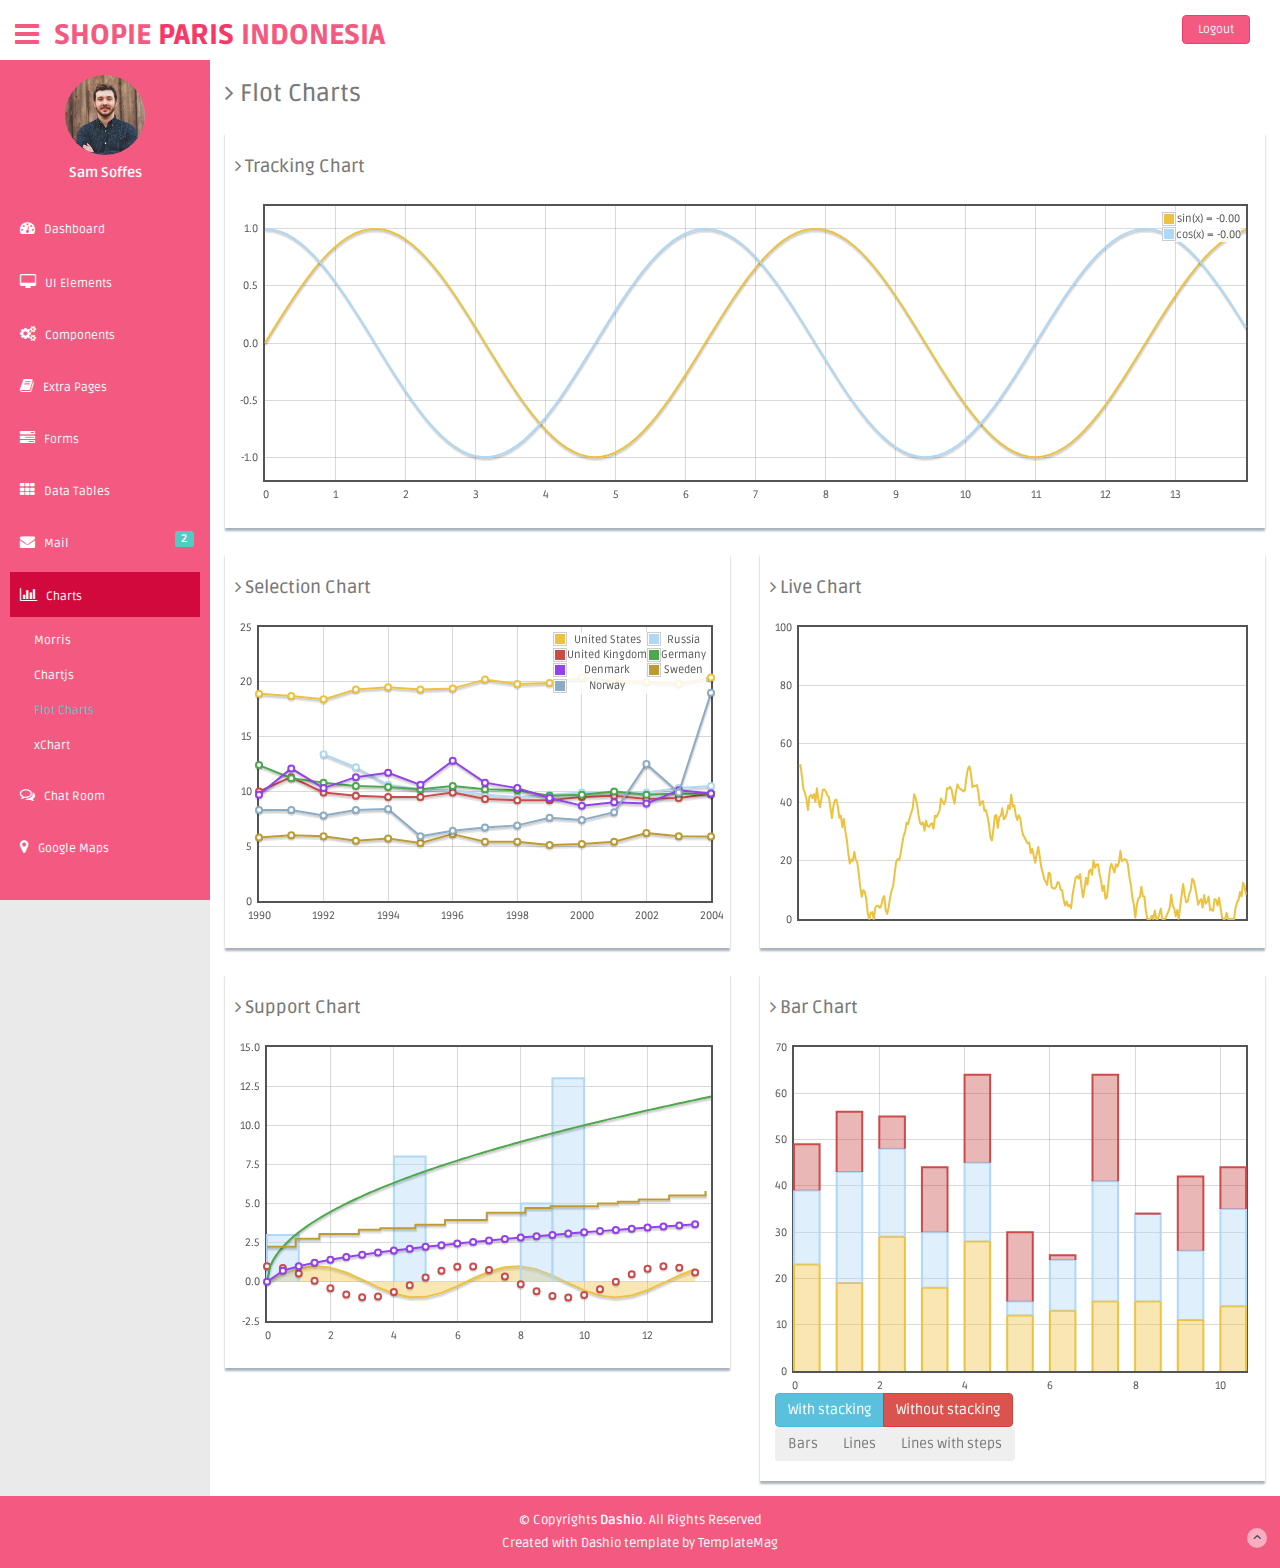
<file: flot_chart.html>
<!DOCTYPE html>
<html lang="en">

<head>
  <meta charset="utf-8">
  <meta name="viewport" content="width=device-width, initial-scale=1.0">
  <meta name="description" content="">
  <meta name="author" content="Dashboard">
  <meta name="keyword" content="Dashboard, Bootstrap, Admin, Template, Theme, Responsive, Fluid, Retina">
  <title>Dashio - Bootstrap Admin Template</title>

  <!-- Favicons -->
  <link href="img/favicon.png" rel="icon">
  <link href="img/apple-touch-icon.png" rel="apple-touch-icon">

  <!-- Bootstrap core CSS -->
  <link href="lib/bootstrap/css/bootstrap.min.css" rel="stylesheet">
  <!--external css-->
  <link href="lib/font-awesome/css/font-awesome.css" rel="stylesheet" />
  <!-- Custom styles for this template -->
  <link href="css/style.css" rel="stylesheet">
  <link href="css/style-responsive.css" rel="stylesheet">

  <!-- =======================================================
    Template Name: Dashio
    Template URL: https://templatemag.com/dashio-bootstrap-admin-template/
    Author: TemplateMag.com
    License: https://templatemag.com/license/
  ======================================================= -->
</head>

<body>
  <section id="container">
    <!-- **********************************************************************************************************************************************************
        TOP BAR CONTENT & NOTIFICATIONS
        *********************************************************************************************************************************************************** -->
    <!--header start-->
    <header class="header black-bg">
      <div class="sidebar-toggle-box">
        <div class="fa fa-bars tooltips" data-placement="right" data-original-title="Toggle Navigation"></div>
      </div>
      <div class="top-menu">
          <a href="index.html" class="logo"><b>Shopie <span>Paris</span> Indonesia</span></b></a>
        <ul class="nav pull-right top-menu">
          <li><a class="logout" href="login.html">Logout</a></li>
        </ul>
      </div>
    </header>
    <!--header end-->
    <!-- **********************************************************************************************************************************************************
        MAIN SIDEBAR MENU
        *********************************************************************************************************************************************************** -->
    <!--sidebar start-->
    <aside>
      <div id="sidebar" class="nav-collapse ">
        <!-- sidebar menu start-->
        <ul class="sidebar-menu" id="nav-accordion">
          <p class="centered"><a href="profile.html"><img src="img/ui-sam.jpg" class="img-circle" width="80"></a></p>
          <h5 class="centered">Sam Soffes</h5>
          <li class="mt">
            <a href="index.html">
              <i class="fa fa-dashboard"></i>
              <span>Dashboard</span>
              </a>
          </li>
          <li class="sub-menu">
            <a href="javascript:;">
              <i class="fa fa-desktop"></i>
              <span>UI Elements</span>
              </a>
            <ul class="sub">
              <li><a href="general.html">General</a></li>
              <li><a href="buttons.html">Buttons</a></li>
              <li><a href="panels.html">Panels</a></li>
              <li><a href="font_awesome.html">Font Awesome</a></li>
            </ul>
          </li>
          <li class="sub-menu">
            <a href="javascript:;">
              <i class="fa fa-cogs"></i>
              <span>Components</span>
              </a>
            <ul class="sub">
              <li><a href="grids.html">Grids</a></li>
              <li><a href="calendar.html">Calendar</a></li>
              <li><a href="gallery.html">Gallery</a></li>
              <li><a href="todo_list.html">Todo List</a></li>
              <li><a href="dropzone.html">Dropzone File Upload</a></li>
              <li><a href="inline_editor.html">Inline Editor</a></li>
              <li><a href="file_upload.html">Multiple File Upload</a></li>
            </ul>
          </li>
          <li class="sub-menu">
            <a href="javascript:;">
              <i class="fa fa-book"></i>
              <span>Extra Pages</span>
              </a>
            <ul class="sub">
              <li><a href="blank.html">Blank Page</a></li>
              <li><a href="login.html">Login</a></li>
              <li><a href="lock_screen.html">Lock Screen</a></li>
              <li><a href="profile.html">Profile</a></li>
              <li><a href="invoice.html">Invoice</a></li>
              <li><a href="pricing_table.html">Pricing Table</a></li>
              <li><a href="faq.html">FAQ</a></li>
              <li><a href="404.html">404 Error</a></li>
              <li><a href="500.html">500 Error</a></li>
            </ul>
          </li>
          <li class="sub-menu">
            <a href="javascript:;">
              <i class="fa fa-tasks"></i>
              <span>Forms</span>
              </a>
            <ul class="sub">
              <li><a href="form_component.html">Form Components</a></li>
              <li><a href="advanced_form_components.html">Advanced Components</a></li>
              <li><a href="form_validation.html">Form Validation</a></li>
              <li><a href="contactform.html">Contact Form</a></li>
            </ul>
          </li>
          <li class="sub-menu">
            <a href="javascript:;">
              <i class="fa fa-th"></i>
              <span>Data Tables</span>
              </a>
            <ul class="sub">
              <li><a href="basic_table.html">Basic Table</a></li>
              <li><a href="responsive_table.html">Responsive Table</a></li>
              <li><a href="advanced_table.html">Advanced Table</a></li>
            </ul>
          </li>
          <li>
            <a href="inbox.html">
              <i class="fa fa-envelope"></i>
              <span>Mail </span>
              <span class="label label-theme pull-right mail-info">2</span>
              </a>
          </li>
          <li class="sub-menu">
            <a class="active" href="javascript:;">
              <i class=" fa fa-bar-chart-o"></i>
              <span>Charts</span>
              </a>
            <ul class="sub">
              <li><a href="morris.html">Morris</a></li>
              <li><a href="chartjs.html">Chartjs</a></li>
              <li class="active"><a href="flot_chart.html">Flot Charts</a></li>
              <li><a href="xchart.html">xChart</a></li>
            </ul>
          </li>
          <li class="sub-menu">
            <a href="javascript:;">
              <i class="fa fa-comments-o"></i>
              <span>Chat Room</span>
              </a>
            <ul class="sub">
              <li><a href="lobby.html">Lobby</a></li>
              <li><a href="chat_room.html"> Chat Room</a></li>
            </ul>
          </li>
          <li>
            <a href="google_maps.html">
              <i class="fa fa-map-marker"></i>
              <span>Google Maps </span>
              </a>
          </li>
        </ul>
        <!-- sidebar menu end-->
      </div>
    </aside>
    <!--sidebar end-->
    <!-- **********************************************************************************************************************************************************
        MAIN CONTENT
        *********************************************************************************************************************************************************** -->
    <!--main content start-->
    <section id="main-content">
      <section class="wrapper">
        <h3><i class="fa fa-angle-right"></i> Flot Charts</h3>
        <!-- page start-->
        <div class="flot-chart">
          <!-- page start-->
          <div class="row mt">
            <div class="col-lg-12">
              <div class="content-panel">
                <h4><i class="fa fa-angle-right"></i> Tracking Chart</h4>
                <div class="panel-body">
                  <div id="chart-1" class="chart"></div>
                </div>
              </div>
            </div>
          </div>
          <div class="row mt">
            <div class="col-lg-6">
              <div class="content-panel">
                <h4><i class="fa fa-angle-right"></i> Selection Chart</h4>
                <div class="panel-body">
                  <div id="chart-2" class="chart"></div>
                </div>
              </div>
            </div>
            <div class="col-lg-6">
              <div class="content-panel">
                <h4><i class="fa fa-angle-right"></i> Live Chart</h4>
                <div class="panel-body">
                  <div id="chart-3" class="chart"></div>
                </div>
              </div>
            </div>
          </div>
          <div class="row mt">
            <div class="col-lg-6">
              <div class="content-panel">
                <h4><i class="fa fa-angle-right"></i> Support Chart</h4>
                <div class="panel-body">
                  <div id="chart-4" class="chart"></div>
                </div>
              </div>
            </div>
            <div class="col-lg-6">
              <div class="content-panel">
                <h4><i class="fa fa-angle-right"></i> Bar Chart</h4>
                <div class="panel-body">
                  <div id="chart-5" style="height:350px;"></div>
                  <div class="btn-toolbar">
                    <div class="btn-group stackControls">
                      <input type="button" class="btn btn-info" value="With stacking" />
                      <input type="button" class="btn btn-danger" value="Without stacking" />
                    </div>
                    <div class="space5"></div>
                    <div class="btn-group graphControls">
                      <input type="button" class="btn" value="Bars" />
                      <input type="button" class="btn" value="Lines" />
                      <input type="button" class="btn" value="Lines with steps" />
                    </div>
                  </div>
                </div>
              </div>
              <!--/coontent-panel -->
            </div>
            <!-- /col-lg-6 --->
          </div>
          <!-- row -->
        </div>
        <!--/flot-chart -->
        <!-- page end-->
      </section>
    </section>
    <!-- /MAIN CONTENT -->
    <!--main content end-->
    <!--footer start-->
    <footer class="site-footer">
      <div class="text-center">
        <p>
          &copy; Copyrights <strong>Dashio</strong>. All Rights Reserved
        </p>
        <div class="credits">
          <!--
            You are NOT allowed to delete the credit link to TemplateMag with free version.
            You can delete the credit link only if you bought the pro version.
            Buy the pro version with working PHP/AJAX contact form: https://templatemag.com/dashio-bootstrap-admin-template/
            Licensing information: https://templatemag.com/license/
          -->
          Created with Dashio template by <a href="https://templatemag.com/">TemplateMag</a>
        </div>
        <a href="flot_chart.html#" class="go-top">
          <i class="fa fa-angle-up"></i>
          </a>
      </div>
    </footer>
    <!--footer end-->
  </section>
  <!-- js placed at the end of the document so the pages load faster -->
  <script src="lib/jquery/jquery.min.js"></script>
  <script src="lib/bootstrap/js/bootstrap.min.js"></script>
  <script class="include" type="text/javascript" src="lib/jquery.dcjqaccordion.2.7.js"></script>
  <script src="lib/jquery.scrollTo.min.js"></script>
  <script src="lib/jquery.nicescroll.js" type="text/javascript"></script>
  <!--common script for all pages-->
  <script src="lib/common-scripts.js"></script>
  <!--script for this page-->
  <script src="lib/flot/jquery.flot.js"></script>
  <script src="lib/flot/jquery.flot.resize.js"></script>
  <script src="lib/flot/jquery.flot.stack.js"></script>
  <script src="lib/flot/jquery.flot.crosshair.js"></script>
  <script src="lib/flotchart-conf.js"></script>

</body>

</html>
</file>
<file: css/style-responsive.css>
@media (min-width: 980px) {
    /*-----*/
    .custom-bar-chart {
        margin-bottom: 40px;
    }

}

@media (min-width: 768px) and (max-width: 979px) {

    .mail-box .sm-side {
        width: 30%;
    }

    .mail-box .lg-side {
        width: 70%;
    }
    /*-----*/
    .custom-bar-chart {
        margin-bottom: 40px;
    }

    /*chat room*/

    .chat-room aside {
        display: block;
    }
    .chat-room .left-side, .chat-room .mid-side, .chat-room .right-side, .chat-room .left-side footer {
        width: 100%;
    }

    .chat-room .left-side footer {
        position: relative;
    }

    ul.chat-user {
        margin-bottom: 20px;
    }

    .chat-room .left-side , .chat-room .mid-side{
        margin-bottom: 10px;

    }

    .chat-room .left-side .user-head , .chat-room-head, .chat-room .right-side .user-head{
        border-radius: 4px 4px 0 0;
        -webit-border-radius: 4px 4px 0 0;
    }
    .chat-room .left-side footer {
        border-radius: 0 0 4px 4px;
        -webkit-border-radius: 0 0 4px 4px;
    }
    /**/
    .chat-room .right-side .user-head {
        float: left;
        width: 100%;
    }

    .chat-room .mid-side footer {
        position: relative;
        float: left;
        width: 100%;
        border-right: 0;
    }

    .chat-txt {
        width: 65%;
    }

    .chat-room .right-side footer {
        width: 100%;
        position: relative;
    }

    .chat-room .mid-side {
        margin-bottom: 0!important;
    }


}

@media (max-width: 768px) {

    .header {
        position: absolute;
    }

    /*sidebar*/

    #sidebar {
        height: auto;
        overflow: hidden;
        position: absolute;
        width: 100%;
        z-index: 1001;
    }


    /* body container */
    #main-content {
        margin: 0px!important;
        position: none !important;
    }

    #sidebar > ul > li > a > span {
        line-height: 35px;
    }

    #sidebar > ul > li {
        margin: 0 10px 5px 10px;
    }
    #sidebar > ul > li > a {
        height:35px;
        line-height:35px;
        padding: 0 10px;
        text-align: left;
    }
    #sidebar > ul > li > a i{
        /*display: none !important;*/
    }

    .mail-info, .mail-info:hover {
        display: none !important;
    }
    #sidebar ul > li > a .arrow, #sidebar > ul > li > a .arrow.open {
        margin-right: 10px;
        margin-top: 15px;
    }

    #sidebar ul > li.active > a .arrow, #sidebar ul > li > a:hover .arrow, #sidebar ul > li > a:focus .arrow,
    #sidebar > ul > li.active > a .arrow.open, #sidebar > ul > li > a:hover .arrow.open, #sidebar > ul > li > a:focus .arrow.open{
        margin-top: 15px;
    }

    #sidebar > ul > li > a, #sidebar > ul > li > ul.sub > li {
        width: 100%;
    }
    #sidebar > ul > li > ul.sub > li > a {
        background: transparent !important ;
    }
    #sidebar > ul > li > ul.sub > li > a:hover {
        
    }


    /* sidebar */
    #sidebar {
        margin: 0px !important;
    }

    /* sidebar collabler */
    #sidebar .btn-navbar.collapsed .arrow {
        display: none;
    }

    #sidebar .btn-navbar .arrow {
        position: absolute;
        right: 35px;
        width: 0;
        height: 0;
        top:48px;
        border-bottom: 15px solid #282e36;
        border-left: 15px solid transparent;
        border-right: 15px solid transparent;
    }


    /*---------*/

    .modal-footer .btn {
        margin-bottom: 0px !important;
    }

    .btn {
        margin-bottom: 5px;
    }




    .mail-box aside {
        display: block;
    }

    .mail-box .sm-side , .mail-box .lg-side{
        width: 100% ;
    }

    /* full calendar fix */
    .fc-header-right {
        left:25px;
        position: absolute;
    }

    .fc-header-left .fc-button {
        margin: 0px !important;
        top: -10px !important;
    }

    .fc-header-right .fc-button {
        margin: 0px !important;
        top: -50px !important;
    }

    .fc-state-active, .fc-state-active .fc-button-inner, .fc-state-hover, .fc-state-hover .fc-button-inner {
        background: none !important;
        color: #FFFFFF !important;
    }

    .fc-state-default, .fc-state-default .fc-button-inner {
        background: none !important;
    }

    .fc-button {
        border: none !important;
        margin-right: 2px;
    }

    .fc-view {
        top: 0px !important;
    }

    .fc-button .fc-button-inner {
        margin: 0px !important;
        padding: 2px !important;
        border: none !important;
        margin-right: 2px !important;
        background-color: #fafafa !important;
        background-image: -moz-linear-gradient(top, #fafafa, #efefef) !important;
        background-image: -webkit-gradient(linear, 0 0, 0 100%, from(#fafafa), to(#efefef)) !important;
        background-image: -webkit-linear-gradient(top, #fafafa, #efefef) !important;
        background-image: -o-linear-gradient(top, #fafafa, #efefef) !important;
        background-image: linear-gradient(to bottom, #fafafa, #efefef) !important;
        filter: progid:dximagetransform.microsoft.gradient(startColorstr='#fafafa', endColorstr='#efefef', GradientType=0) !important;
        -webkit-box-shadow: 0 1px 0px rgba(255, 255, 255, .8) !important;
        -moz-box-shadow: 0 1px 0px rgba(255, 255, 255, .8) !important;
        box-shadow: 0 1px 0px rgba(255, 255, 255, .8) !important;
        -webkit-border-radius: 3px !important;
        -moz-border-radius: 3px !important;
        border-radius: 3px !important;
        color: #646464 !important;
        border: 1px solid #ddd !important;
        text-shadow: 0 1px 0px rgba(255, 255, 255, .6) !important;
        text-align: center;
    }

    .fc-button.fc-state-disabled .fc-button-inner {
        color: #bcbbbb !important;
    }

    .fc-button.fc-state-active .fc-button-inner {
        background-color: #e5e4e4 !important;
        background-image: -moz-linear-gradient(top, #e5e4e4, #dddcdc) !important;
        background-image: -webkit-gradient(linear, 0 0, 0 100%, from(#e5e4e4), to(#dddcdc)) !important;
        background-image: -webkit-linear-gradient(top, #e5e4e4, #dddcdc) !important;
        background-image: -o-linear-gradient(top, #e5e4e4, #dddcdc) !important;
        background-image: linear-gradient(to bottom, #e5e4e4, #dddcdc) !important;
        filter: progid:dximagetransform.microsoft.gradient(startColorstr='#e5e4e4', endColorstr='#dddcdc', GradientType=0) !important;
    }

    .fc-content {
        margin-top: 50px;
    }

    .fc-header-title h2 {
        line-height: 40px !important;
        font-size: 12px !important;
    }

    .fc-header {
        margin-bottom:0px !important;
    }

    /*--*/

    /*.chart-position {*/
        /*margin-top: 0px;*/
    /*}*/

    .timeline-desk .album a {
        margin-bottom: 5px;
        margin-right: 4px;
    }

    .stepy-titles li {
        margin: 10px 3px;
    }

    .mail-option .btn {
        margin-bottom: 0;
    }

    /*-----*/
    .custom-bar-chart {
        margin-bottom: 40px;
    }

    /*menu icon plus minus*/
    .dcjq-icon {
        top: 10px;
    }
    ul.sidebar-menu li ul.sub li a {
        padding: 0;
    }

    /*---*/

    .img-responsive {
        width: 100%;
    }

}



@media (max-width: 480px) {

    .notify-row, .search, .dont-show , .inbox-head .sr-input, .inbox-head .sr-btn{
        display: none;
    }

    .mail-box aside {
        display: block;
    }

    .mail-box .sm-side , .mail-box .lg-side{
        width: 100% ;
    }

    #top_menu .nav > li, ul.top-menu > li {
        float: right;
    }
    .hidden-phone {
        display: none !important;
    }

    .dataTables_filter {
        float: left;
    }

    .dataTables_info {
        margin-bottom: 10px;
    }

    .mail-option .btn {
        margin-bottom: 0;
    }

    .mail-option .inbox-pagination {
        margin-top: 10px;
        float: left;
    }

    .chart-position {
       margin-top: 0px;
     }

    .navbar-inverse .navbar-toggle:hover, .navbar-inverse .navbar-toggle:focus {
        background-color: #ccc;
        border-color:#ccc ;
    }

    /*chat room*/

    .chat-room aside {
        display: block;
    }
    .chat-room .left-side, .chat-room .mid-side, .chat-room .right-side, .chat-room .left-side footer {
        width: 100%;
    }

    .chat-room .left-side footer {
        position: relative;
    }

    ul.chat-user {
        margin-bottom: 20px;
    }

    .chat-room .left-side , .chat-room .mid-side{
        margin-bottom: 10px;

    }

    .chat-room .left-side .user-head , .chat-room-head, .chat-room .right-side .user-head{
        border-radius: 4px 4px 0 0;
        -webit-border-radius: 4px 4px 0 0;
    }
    .chat-room .left-side footer {
        border-radius: 0 0 4px 4px;
        -webkit-border-radius: 0 0 4px 4px;
    }

    /**/
    .chat-room .right-side .user-head {
        width: 100%;
        float: left;
    }

    .chat-room .mid-side footer {
        position: relative;
        float: left;
        width: 100%;
        border-right: 0;
    }

    .chat-txt {
        width: 65%;
    }

    .chat-room .right-side footer {
        width: 100%;
        position: relative;
    }

    .chat-room .mid-side {
        margin-bottom: 0!important;
    }
}

@media (max-width:320px) {
    .login-social-link a {
        padding: 15px 17px !important;
    }

    .notify-row, .search, .dont-show, .inbox-head .sr-input, .inbox-head .sr-btn {
        display: none;
    }

    .mail-box aside {
        display: block ;
    }

    .mail-box .sm-side , .mail-box .lg-side{
        width: 100% ;
    }

    #top_menu .nav > li, ul.top-menu > li {
        float: right;
    }

    .hidden-phone {
        display: none !important;
    }

    .dataTables_filter {
        float: left;
    }

    .dataTables_info {
        margin-bottom: 10px;
    }

    .mail-option .btn {
        margin-bottom: 0;
    }

    .mail-option .inbox-pagination {
        margin-top: 10px;
        float: left;
    }

    .chart-position {
        margin-top: 0px;
    }

    .lock-wrapper {
        margin: 10% auto;
        max-width: 310px;
    }
    .lock-input {
        width: 82%;
    }

    .cmt-form {
        display: inline-block;
        width: 75%;
    }

    .chat-room .mid-side footer .btn-group {
        display: none;
    }
}
</file>
<file: lib/advanced-datatable/css/demo_page.css>
/* * * * * * * * * * * * * * * * * * * * * * * * * * * * * * * * * * * * *
 * General page setup
 */
#dt_example {
	font: 80%/1.45em "Lucida Grande", Verdana, Arial, Helvetica, sans-serif;
	margin: 0;
	padding: 0;
	color: #333;
	background-color: #fff;
}


#dt_example #container {
	width: 800px;
	margin: 30px auto;
	padding: 0;
}


#dt_example #footer {
	margin: 50px auto 0 auto;
	padding: 0;
}

#dt_example #demo {
	margin: 30px auto 0 auto;
}

#dt_example .demo_jui {
	margin: 30px auto 0 auto;
}

#dt_example .big {
	font-size: 1.3em;
	font-weight: bold;
	line-height: 1.6em;
	color: #4E6CA3;
}

#dt_example .spacer {
	height: 20px;
	clear: both;
}

#dt_example .clear {
	clear: both;
}

#dt_example pre {
	padding: 15px;
	background-color: #F5F5F5;
	border: 1px solid #CCCCCC;
}

#dt_example h1 {
	margin-top: 2em;
	font-size: 1.3em;
	font-weight: normal;
	line-height: 1.6em;
	color: #4E6CA3;
	border-bottom: 1px solid #B0BED9;
	clear: both;
}

#dt_example h2 {
	font-size: 1.2em;
	font-weight: normal;
	line-height: 1.6em;
	color: #4E6CA3;
	clear: both;
}

#dt_example a {
	color: #0063DC;
	text-decoration: none;
}

#dt_example a:hover {
	text-decoration: underline;
}

#dt_example ul {
	color: #4E6CA3;
}

.css_right {
	float: right;
}

.css_left {
	float: left;
}

.demo_links {
	float: left;
	width: 50%;
	margin-bottom: 1em;
}

#demo_info {
	padding: 5px;
	border: 1px solid #B0BED9;
	height: 100px;
	width: 100%;
	overflow: auto;
}

#dt_example code {
	font-family: Menlo, Monaco, Consolas, "Courier New", monospace;
	padding: 2px 4px !important;
	white-space: nowrap;
	font-size: 0.9em;

	color: #D14;
	background-color: #F7F7F9;

	border: 1px solid #E1E1E8;
	-webkit-border-radius: 3px;
	   -moz-border-radius: 3px;
	        border-radius: 3px;
}
</file>
<file: lib/advanced-datatable/css/demo_table.css>
/*
 *  File:         demo_table.css
 *  CVS:          $Id$
 *  Description:  CSS descriptions for DataTables demo pages
 *  Author:       Allan Jardine
 *  Created:      Tue May 12 06:47:22 BST 2009
 *  Modified:     $Date$ by $Author$
 *  Language:     CSS
 *  Project:      DataTables
 *
 *  Copyright 2009 Allan Jardine. All Rights Reserved.
 *
 * ***************************************************************************
 * DESCRIPTION
 *
 * The styles given here are suitable for the demos that are used with the standard DataTables
 * distribution (see www.datatables.net). You will most likely wish to modify these styles to
 * meet the layout requirements of your site.
 *
 * Common issues:
 *   'full_numbers' pagination - I use an extra selector on the body tag to ensure that there is
 *     no conflict between the two pagination types. If you want to use full_numbers pagination
 *     ensure that you either have "example_alt_pagination" as a body class name, or better yet,
 *     modify that selector.
 *   Note that the path used for Images is relative. All images are by default located in
 *     ../images/ - relative to this CSS file.
 */

/* * * * * * * * * * * * * * * * * * * * * * * * * * * * * * * * * * * * *
 * DataTables features
 */

.dataTables_wrapper {
	position: relative;
	clear: both;
	zoom: 1; /* Feeling sorry for IE */
}

.dataTables_processing {
	position: absolute;
	top: 50%;
	left: 50%;
	width: 250px;
	height: 30px;
	margin-left: -125px;
	margin-top: -15px;
	padding: 14px 0 2px 0;
	border: 1px solid #ddd;
	text-align: center;
	color: #999;
	font-size: 14px;
	background-color: white;
}

.dataTables_length {
	width: 40%;
	float: left;
}

.dataTables_filter {
	width: 50%;
	float: right;
	text-align: right;
}

.dataTables_info {
	width: 60%;
	float: left;
}

.dataTables_paginate {
	float: right;
	text-align: right;
}

/* Pagination nested */
.paginate_disabled_previous, .paginate_enabled_previous,
.paginate_disabled_next, .paginate_enabled_next {
	height: 19px;
	float: left;
	cursor: pointer;
	*cursor: hand;
	color: #111 !important;
}
.paginate_disabled_previous:hover, .paginate_enabled_previous:hover,
.paginate_disabled_next:hover, .paginate_enabled_next:hover {
	text-decoration: none !important;
}
.paginate_disabled_previous:active, .paginate_enabled_previous:active,
.paginate_disabled_next:active, .paginate_enabled_next:active {
	outline: none;
}

.paginate_disabled_previous,
.paginate_disabled_next {
	color: #666 !important;
}
.paginate_disabled_previous, .paginate_enabled_previous {
	padding-left: 23px;
}
.paginate_disabled_next, .paginate_enabled_next {
	padding-right: 23px;
	margin-left: 10px;
}

.paginate_disabled_previous {
	background: url('../images/back_disabled.png') no-repeat top left;
}

.paginate_enabled_previous {
	background: url('../images/back_enabled.png') no-repeat top left;
}
.paginate_enabled_previous:hover {
	background: url('../images/back_enabled_hover.png') no-repeat top left;
}

.paginate_disabled_next {
	background: url('../images/forward_disabled.png') no-repeat top right;
}

.paginate_enabled_next {
	background: url('../images/forward_enabled.png') no-repeat top right;
}
.paginate_enabled_next:hover {
	background: url('../images/forward_enabled_hover.png') no-repeat top right;
}



/* * * * * * * * * * * * * * * * * * * * * * * * * * * * * * * * * * * * *
 * DataTables display
 */
table.display {
	margin: 0 auto;
	clear: both;
	width: 100%;
	
	/* Note Firefox 3.5 and before have a bug with border-collapse
	 * ( https://bugzilla.mozilla.org/show%5Fbug.cgi?id=155955 ) 
	 * border-spacing: 0; is one possible option. Conditional-css.com is
	 * useful for this kind of thing
	 *
	 * Further note IE 6/7 has problems when calculating widths with border width.
	 * It subtracts one px relative to the other browsers from the first column, and
	 * adds one to the end...
	 *
	 * If you want that effect I'd suggest setting a border-top/left on th/td's and 
	 * then filling in the gaps with other borders.
	 */
}

table.display thead th {
	padding: 3px 18px 3px 10px;
	border-bottom: 1px solid black;
	font-weight: bold;
	cursor: pointer;
	* cursor: hand;
}

table.display tfoot th {
	padding: 3px 18px 3px 10px;
	border-top: 1px solid black;
	font-weight: bold;
}

table.display tr.heading2 td {
	border-bottom: 1px solid #aaa;
}

table.display td {
	padding: 3px 10px;
}

table.display td.center {
	text-align: center;
}



/* * * * * * * * * * * * * * * * * * * * * * * * * * * * * * * * * * * * *
 * DataTables sorting
 */

.sorting_asc {
	background: url('../images/sort_asc.png') no-repeat center right;
}

.sorting_desc {
	background: url('../images/sort_desc.png') no-repeat center right;
}

.sorting {
	background: url('../images/sort_both.png') no-repeat center right;
}

.sorting_asc_disabled {
	background: url('../images/sort_asc_disabled.png') no-repeat center right;
}

.sorting_desc_disabled {
	background: url('../images/sort_desc_disabled.png') no-repeat center right;
}
 
table.display thead th:active,
table.display thead td:active {
	outline: none;
}




/* * * * * * * * * * * * * * * * * * * * * * * * * * * * * * * * * * * * *
 * DataTables row classes
 */
table.display tr.odd.gradeA {
	background-color: #ddffdd;
}

table.display tr.even.gradeA {
	background-color: #eeffee;
}

table.display tr.odd.gradeC {
	background-color: #ddddff;
}

table.display tr.even.gradeC {
	background-color: #eeeeff;
}

table.display tr.odd.gradeX {
	background-color: #ffdddd;
}

table.display tr.even.gradeX {
	background-color: #ffeeee;
}

table.display tr.odd.gradeU {
	background-color: #ddd;
}

table.display tr.even.gradeU {
	background-color: #eee;
}


tr.odd {
	background-color: #E2E4FF;
}

tr.even {
	background-color: white;
}





/* * * * * * * * * * * * * * * * * * * * * * * * * * * * * * * * * * * * *
 * Misc
 */
.dataTables_scroll {
	clear: both;
}

.dataTables_scrollBody {
	*margin-top: -1px;
	-webkit-overflow-scrolling: touch;
}

.top, .bottom {
	padding: 15px;
	background-color: #F5F5F5;
	border: 1px solid #CCCCCC;
}

.top .dataTables_info {
	float: none;
}

.clear {
	clear: both;
}

.dataTables_empty {
	text-align: center;
}

tfoot input {
	margin: 0.5em 0;
	width: 100%;
	color: #444;
}

tfoot input.search_init {
	color: #999;
}

td.group {
	background-color: #d1cfd0;
	border-bottom: 2px solid #A19B9E;
	border-top: 2px solid #A19B9E;
}

td.details {
	background-color: #d1cfd0;
	border: 2px solid #A19B9E;
}


.example_alt_pagination div.dataTables_info {
	width: 40%;
}

.paging_full_numbers {
	width: 400px;
	height: 22px;
	line-height: 22px;
}

.paging_full_numbers a:active {
	outline: none
}

.paging_full_numbers a:hover {
	text-decoration: none;
}

.paging_full_numbers a.paginate_button,
 	.paging_full_numbers a.paginate_active {
	border: 1px solid #aaa;
	-webkit-border-radius: 5px;
	-moz-border-radius: 5px;
	padding: 2px 5px;
	margin: 0 3px;
	cursor: pointer;
	*cursor: hand;
	color: #333 !important;
}

.paging_full_numbers a.paginate_button {
	background-color: #ddd;
}

.paging_full_numbers a.paginate_button:hover {
	background-color: #ccc;
	text-decoration: none !important;
}

.paging_full_numbers a.paginate_active {
	background-color: #99B3FF;
}

table.display tr.even.row_selected td {
	background-color: #B0BED9;
}

table.display tr.odd.row_selected td {
	background-color: #9FAFD1;
}


/*
 * Sorting classes for columns
 */
/* For the standard odd/even */
tr.odd td.sorting_1 {
	background-color: #D3D6FF;
}

tr.odd td.sorting_2 {
	background-color: #DADCFF;
}

tr.odd td.sorting_3 {
	background-color: #E0E2FF;
}

tr.even td.sorting_1 {
	background-color: #EAEBFF;
}

tr.even td.sorting_2 {
	background-color: #F2F3FF;
}

tr.even td.sorting_3 {
	background-color: #F9F9FF;
}


/* For the Conditional-CSS grading rows */
/*
 	Colour calculations (based off the main row colours)
  Level 1:
		dd > c4
		ee > d5
	Level 2:
	  dd > d1
	  ee > e2
 */
tr.odd.gradeA td.sorting_1 {
	background-color: #c4ffc4;
}

tr.odd.gradeA td.sorting_2 {
	background-color: #d1ffd1;
}

tr.odd.gradeA td.sorting_3 {
	background-color: #d1ffd1;
}

tr.even.gradeA td.sorting_1 {
	background-color: #d5ffd5;
}

tr.even.gradeA td.sorting_2 {
	background-color: #e2ffe2;
}

tr.even.gradeA td.sorting_3 {
	background-color: #e2ffe2;
}

tr.odd.gradeC td.sorting_1 {
	background-color: #c4c4ff;
}

tr.odd.gradeC td.sorting_2 {
	background-color: #d1d1ff;
}

tr.odd.gradeC td.sorting_3 {
	background-color: #d1d1ff;
}

tr.even.gradeC td.sorting_1 {
	background-color: #d5d5ff;
}

tr.even.gradeC td.sorting_2 {
	background-color: #e2e2ff;
}

tr.even.gradeC td.sorting_3 {
	background-color: #e2e2ff;
}

tr.odd.gradeX td.sorting_1 {
	background-color: #ffc4c4;
}

tr.odd.gradeX td.sorting_2 {
	background-color: #ffd1d1;
}

tr.odd.gradeX td.sorting_3 {
	background-color: #ffd1d1;
}

tr.even.gradeX td.sorting_1 {
	background-color: #ffd5d5;
}

tr.even.gradeX td.sorting_2 {
	background-color: #ffe2e2;
}

tr.even.gradeX td.sorting_3 {
	background-color: #ffe2e2;
}

tr.odd.gradeU td.sorting_1 {
	background-color: #c4c4c4;
}

tr.odd.gradeU td.sorting_2 {
	background-color: #d1d1d1;
}

tr.odd.gradeU td.sorting_3 {
	background-color: #d1d1d1;
}

tr.even.gradeU td.sorting_1 {
	background-color: #d5d5d5;
}

tr.even.gradeU td.sorting_2 {
	background-color: #e2e2e2;
}

tr.even.gradeU td.sorting_3 {
	background-color: #e2e2e2;
}


/*
 * Row highlighting example
 */
.ex_highlight #example tbody tr.even:hover, #example tbody tr.even td.highlighted {
	background-color: #ECFFB3;
}

.ex_highlight #example tbody tr.odd:hover, #example tbody tr.odd td.highlighted {
	background-color: #E6FF99;
}

.ex_highlight_row #example tr.even:hover {
	background-color: #ECFFB3;
}

.ex_highlight_row #example tr.even:hover td.sorting_1 {
	background-color: #DDFF75;
}

.ex_highlight_row #example tr.even:hover td.sorting_2 {
	background-color: #E7FF9E;
}

.ex_highlight_row #example tr.even:hover td.sorting_3 {
	background-color: #E2FF89;
}

.ex_highlight_row #example tr.odd:hover {
	background-color: #E6FF99;
}

.ex_highlight_row #example tr.odd:hover td.sorting_1 {
	background-color: #D6FF5C;
}

.ex_highlight_row #example tr.odd:hover td.sorting_2 {
	background-color: #E0FF84;
}

.ex_highlight_row #example tr.odd:hover td.sorting_3 {
	background-color: #DBFF70;
}


/*
 * KeyTable
 */
table.KeyTable td {
	border: 3px solid transparent;
}

table.KeyTable td.focus {
	border: 3px solid #3366FF;
}

table.display tr.gradeA {
	background-color: #eeffee;
}

table.display tr.gradeC {
	background-color: #ddddff;
}

table.display tr.gradeX {
	background-color: #ffdddd;
}

table.display tr.gradeU {
	background-color: #ddd;
}

div.box {
	height: 100px;
	padding: 10px;
	overflow: auto;
	border: 1px solid #8080FF;
	background-color: #E5E5FF;
}
</file>
<file: lib/bootstrap-daterangepicker/daterangepicker.css>
.daterangepicker.dropdown-menu {
  max-width: none;
}

.daterangepicker.opensleft .ranges, .daterangepicker.opensleft .calendar {
  float: left;
  margin: 4px;
}

.daterangepicker.opensright .ranges, .daterangepicker.opensright .calendar {
  float: right;
  margin: 4px;
}

.daterangepicker .ranges {
  width: 160px;
  text-align: left;
}

.daterangepicker .ranges .range_inputs>div {
  float: left;
}

.daterangepicker .ranges .range_inputs>div:nth-child(2) {
  padding-left: 11px;
}

.daterangepicker .calendar {
  display: none;
  max-width: 230px;
}

.daterangepicker .calendar th, .daterangepicker .calendar td {
  font-family: 'Helvetica Neue', Helvetica, Arial, sans-serif;
  white-space: nowrap;
  text-align: center;
}

.daterangepicker .ranges label {
  color: #333;
  font-size: 11px;
  margin-bottom: 2px;
  text-transform: uppercase;
  text-shadow: 1px 1px 0 #fff;
}

.daterangepicker .ranges input {
  font-size: 11px;
}

.daterangepicker .ranges ul {
  list-style: none;
  margin: 0;
  padding: 0;
}

.daterangepicker .ranges li {
  font-size: 13px;
  background: #f5f5f5;
  border: 1px solid #f5f5f5;
  color: #08c;
  padding: 3px 12px;
  margin-bottom: 8px;
  -webkit-border-radius: 5px;
  -moz-border-radius: 5px;
  border-radius: 5px;
  cursor: pointer;
}

.daterangepicker .ranges li.active, .daterangepicker .ranges li:hover {
  background: #08c;
  border: 1px solid #08c;
  color: #fff;
}

.daterangepicker .calendar {
  border: 1px solid #ddd;
  padding: 4px;
  border-radius: 4px;
  background: #fff;
}

.daterangepicker {
  position: absolute;
  background: #fff;
  top: 100px;
  left: 20px;
  padding: 4px;
  margin-top: 1px;
  -webkit-border-radius: 4px;
  -moz-border-radius: 4px;
  border-radius: 4px;
}

.daterangepicker.opensleft:before {
  position: absolute;
  top: -7px;
  right: 9px;
  display: inline-block;
  border-right: 7px solid transparent;
  border-bottom: 7px solid #ccc;
  border-left: 7px solid transparent;
  border-bottom-color: rgba(0, 0, 0, 0.2);
  content: '';
}

.daterangepicker.opensleft:after {
  position: absolute;
  top: -6px;
  right: 10px;
  display: inline-block;
  border-right: 6px solid transparent;
  border-bottom: 6px solid #fff;
  border-left: 6px solid transparent;
  content: '';
}

.daterangepicker.opensright:before {
  position: absolute;
  top: -7px;
  left: 9px;
  display: inline-block;
  border-right: 7px solid transparent;
  border-bottom: 7px solid #ccc;
  border-left: 7px solid transparent;
  border-bottom-color: rgba(0, 0, 0, 0.2);
  content: '';
}

.daterangepicker.opensright:after {
  position: absolute;
  top: -6px;
  left: 10px;
  display: inline-block;
  border-right: 6px solid transparent;
  border-bottom: 6px solid #fff;
  border-left: 6px solid transparent;
  content: '';
}

.daterangepicker table {
  width: 100%;
  margin: 0;
}

.daterangepicker td, .daterangepicker th {
  text-align: center;
  width: 20px;
  height: 20px;
  -webkit-border-radius: 4px;
  -moz-border-radius: 4px;
  border-radius: 4px;
  cursor: pointer;
  white-space: nowrap;
}

.daterangepicker td.off {
  color: #999;
}
.daterangepicker td.disabled {
  color: #999;
}

.daterangepicker td.available:hover, .daterangepicker th.available:hover {
  background: #eee;
}

.daterangepicker td.active, .daterangepicker td.active:hover {
  background-color: #006dcc;
  background-image: -moz-linear-gradient(top, #0088cc, #0044cc);
  background-image: -ms-linear-gradient(top, #0088cc, #0044cc);
  background-image: -webkit-gradient(linear, 0 0, 0 100%, from(#0088cc), to(#0044cc));
  background-image: -webkit-linear-gradient(top, #0088cc, #0044cc);
  background-image: -o-linear-gradient(top, #0088cc, #0044cc);
  background-image: linear-gradient(top, #0088cc, #0044cc);
  background-repeat: repeat-x;
  filter: progid:DXImageTransform.Microsoft.gradient(startColorstr='#0088cc', endColorstr='#0044cc', GradientType=0);
  border-color: #0044cc #0044cc #002a80;
  border-color: rgba(0, 0, 0, 0.1) rgba(0, 0, 0, 0.1) rgba(0, 0, 0, 0.25);
  filter: progid:DXImageTransform.Microsoft.gradient(enabled = false);
  color: #fff;
  text-shadow: 0 -1px 0 rgba(0, 0, 0, 0.25);
}

.daterangepicker td.week, .daterangepicker th.week {
    font-size: 80%;
    color: #ccc;
}
</file>
<file: lib/dropzone/css/dropzone.css>
.dropzone,
.dropzone *,
.dropzone-previews,
.dropzone-previews * {
  -webkit-box-sizing: border-box;
  -moz-box-sizing: border-box;
  box-sizing: border-box;
}
.dropzone {
  position: relative;
  border: 1px solid rgba(0,0,0,0.08);
  background: rgba(0,0,0,0.02);
  padding: 1em;
}
.dropzone.clickable {
  cursor: pointer;
}
.dropzone.clickable .message {
  cursor: pointer;
}
.dropzone.clickable * {
  cursor: default;
}
.dropzone .message {
  opacity: 1;
  -ms-filter: none;
  filter: none;
}
.dropzone.drag-hover {
  border-color: rgba(0,0,0,0.15);
  background: rgba(0,0,0,0.04);
}
.dropzone.started .message {
  display: none;
}
.dropzone .preview,
.dropzone-previews .preview {
  background: rgba(255,255,255,0.8);
  position: relative;
  display: inline-block;
  margin: 17px;
  vertical-align: top;
  border: 1px solid #acacac;
  padding: 6px 6px 28px 6px;
}
.dropzone .preview .details,
.dropzone-previews .preview .details {
  width: 100px;
  height: 100px;
  position: relative;
  background: #ebebeb;
  padding: 5px;
}
.dropzone .preview .details .filename,
.dropzone-previews .preview .details .filename {
  overflow: hidden;
  height: 100%;
}
.dropzone .preview .details img,
.dropzone-previews .preview .details img {
  position: absolute;
  top: 0;
  left: 0;
  width: 100px;
  height: 100px;
}
.dropzone .preview .details .size,
.dropzone-previews .preview .details .size {
  position: absolute;
  bottom: -28px;
  left: 3px;
  height: 28px;
  line-height: 28px;
}
.dropzone .preview.error .error-mark,
.dropzone-previews .preview.error .error-mark {
  display: block;
}
.dropzone .preview.success .success-mark,
.dropzone-previews .preview.success .success-mark {
  display: block;
}
.dropzone .preview:hover .details img,
.dropzone-previews .preview:hover .details img {
  display: none;
}
.dropzone .preview:hover .success-mark,
.dropzone-previews .preview:hover .success-mark,
.dropzone .preview:hover .error-mark,
.dropzone-previews .preview:hover .error-mark {
  display: none;
}
.dropzone .preview .success-mark,
.dropzone-previews .preview .success-mark,
.dropzone .preview .error-mark,
.dropzone-previews .preview .error-mark {
  display: none;
  position: absolute;
  width: 40px;
  height: 40px;
  font-size: 30px;
  text-align: center;
  right: -10px;
  top: -10px;
}
.dropzone .preview .success-mark,
.dropzone-previews .preview .success-mark {
  color: #8cc657;
}
.dropzone .preview .error-mark,
.dropzone-previews .preview .error-mark {
  color: #ee162d;
}
.dropzone .preview .progress,
.dropzone-previews .preview .progress {
  position: absolute;
  top: 100px;
  left: 6px;
  right: 6px;
  height: 6px;
  background: #d7d7d7;
  display: none;
}
.dropzone .preview .progress .upload,
.dropzone-previews .preview .progress .upload {
  position: absolute;
  top: 0;
  bottom: 0;
  left: 0;
  width: 0%;
  background-color: #8cc657;
}
.dropzone .preview.processing .progress,
.dropzone-previews .preview.processing .progress {
  display: block;
}
.dropzone .preview .error-message,
.dropzone-previews .preview .error-message {
  display: none;
  position: absolute;
  top: -5px;
  left: -20px;
  background: rgba(245,245,245,0.8);
  padding: 8px 10px;
  color: #800;
  min-width: 140px;
  max-width: 500px;
  z-index: 500;
}
.dropzone .preview:hover.error .error-message,
.dropzone-previews .preview:hover.error .error-message {
  display: block;
}
.dropzone {
  border: 1px solid rgba(0,0,0,0.03);
  min-height: 360px;
  -webkit-border-radius: 3px;
  border-radius: 3px;
  background: rgba(0,0,0,0.03);
  padding: 23px;
}
.dropzone .default.message {
  opacity: 1;
  -ms-filter: none;
  filter: none;
  -webkit-transition: opacity 0.3s ease-in-out;
  -moz-transition: opacity 0.3s ease-in-out;
  -o-transition: opacity 0.3s ease-in-out;
  -ms-transition: opacity 0.3s ease-in-out;
  transition: opacity 0.3s ease-in-out;
  background-image: url("../images/spritemap.png");
  background-repeat: no-repeat;
  background-position: 0 0;
  position: absolute;
  width: 428px;
  height: 123px;
  margin-left: -214px;
  margin-top: -61.5px;
  top: 50%;
  left: 50%;
}
@media all and (-webkit-min-device-pixel-ratio: 1.5) {
  .dropzone .default.message {
    background-image: url("../images/spritemap@2x.png");
    -webkit-background-size: 428px 406px;
    -moz-background-size: 428px 406px;
    background-size: 428px 406px;
  }
}
.dropzone .default.message span {
  display: none;
}
.dropzone.square .default.message {
  background-position: 0 -123px;
  width: 268px;
  margin-left: -134px;
  height: 174px;
  margin-top: -87px;
}
.dropzone.drag-hover .message {
  opacity: 0.15;
  filter: alpha(opacity=15);
  -ms-filter: "progid:DXImageTransform.Microsoft.Alpha(Opacity=15)";
}
.dropzone.started .message {
  display: block;
  opacity: 0;
  filter: alpha(opacity=0);
  -ms-filter: "progid:DXImageTransform.Microsoft.Alpha(Opacity=0)";
}
.dropzone .preview,
.dropzone-previews .preview {
  -webkit-box-shadow: 1px 1px 4px rgba(0,0,0,0.16);
  box-shadow: 1px 1px 4px rgba(0,0,0,0.16);
  font-size: 14px;
}
.dropzone .preview .details img,
.dropzone-previews .preview .details img {
  width: 100px;
  height: 100px;
}
.dropzone .preview.image-preview:hover .details img,
.dropzone-previews .preview.image-preview:hover .details img {
  display: block;
  opacity: 0.1;
  filter: alpha(opacity=10);
  -ms-filter: "progid:DXImageTransform.Microsoft.Alpha(Opacity=10)";
}
.dropzone .preview.success .success-mark,
.dropzone-previews .preview.success .success-mark {
  opacity: 1;
  -ms-filter: none;
  filter: none;
}
.dropzone .preview.error .error-mark,
.dropzone-previews .preview.error .error-mark {
  opacity: 1;
  -ms-filter: none;
  filter: none;
}
.dropzone .preview.error .progress .upload,
.dropzone-previews .preview.error .progress .upload {
  background: #ee1e2d;
}
.dropzone .preview .error-mark,
.dropzone-previews .preview .error-mark,
.dropzone .preview .success-mark,
.dropzone-previews .preview .success-mark {
  display: block;
  opacity: 0;
  filter: alpha(opacity=0);
  -ms-filter: "progid:DXImageTransform.Microsoft.Alpha(Opacity=0)";
  -webkit-transition: opacity 0.4s ease-in-out;
  -moz-transition: opacity 0.4s ease-in-out;
  -o-transition: opacity 0.4s ease-in-out;
  -ms-transition: opacity 0.4s ease-in-out;
  transition: opacity 0.4s ease-in-out;
  background-image: url("../images/spritemap.png");
  background-repeat: no-repeat;
}
@media all and (-webkit-min-device-pixel-ratio: 1.5) {
  .dropzone .preview .error-mark,
  .dropzone-previews .preview .error-mark,
  .dropzone .preview .success-mark,
  .dropzone-previews .preview .success-mark {
    background-image: url("../images/spritemap@2x.png");
    -webkit-background-size: 428px 406px;
    -moz-background-size: 428px 406px;
    background-size: 428px 406px;
  }
}
.dropzone .preview .error-mark span,
.dropzone-previews .preview .error-mark span,
.dropzone .preview .success-mark span,
.dropzone-previews .preview .success-mark span {
  display: none;
}
.dropzone .preview .error-mark,
.dropzone-previews .preview .error-mark {
  background-position: -268px -123px;
}
.dropzone .preview .success-mark,
.dropzone-previews .preview .success-mark {
  background-position: -268px -163px;
}
.dropzone .preview .progress .upload,
.dropzone-previews .preview .progress .upload {
  -webkit-animation: loading 0.4s linear infinite;
  -moz-animation: loading 0.4s linear infinite;
  -o-animation: loading 0.4s linear infinite;
  -ms-animation: loading 0.4s linear infinite;
  animation: loading 0.4s linear infinite;
  -webkit-transition: width 0.3s ease-in-out;
  -moz-transition: width 0.3s ease-in-out;
  -o-transition: width 0.3s ease-in-out;
  -ms-transition: width 0.3s ease-in-out;
  transition: width 0.3s ease-in-out;
  -webkit-border-radius: 2px;
  border-radius: 2px;
  position: absolute;
  top: 0;
  left: 0;
  width: 0%;
  height: 100%;
  background-image: url("../images/spritemap.png");
  background-repeat: repeat-x;
  background-position: 0px -400px;
}
@media all and (-webkit-min-device-pixel-ratio: 1.5) {
  .dropzone .preview .progress .upload,
  .dropzone-previews .preview .progress .upload {
    background-image: url("../images/spritemap@2x.png");
    -webkit-background-size: 428px 406px;
    -moz-background-size: 428px 406px;
    background-size: 428px 406px;
  }
}
.dropzone .preview.success .progress,
.dropzone-previews .preview.success .progress {
  display: block;
  opacity: 0;
  filter: alpha(opacity=0);
  -ms-filter: "progid:DXImageTransform.Microsoft.Alpha(Opacity=0)";
  -webkit-transition: opacity 0.4s ease-in-out;
  -moz-transition: opacity 0.4s ease-in-out;
  -o-transition: opacity 0.4s ease-in-out;
  -ms-transition: opacity 0.4s ease-in-out;
  transition: opacity 0.4s ease-in-out;
}
.dropzone .preview .error-message,
.dropzone-previews .preview .error-message {
  display: block;
  opacity: 0;
  filter: alpha(opacity=0);
  -ms-filter: "progid:DXImageTransform.Microsoft.Alpha(Opacity=0)";
  -webkit-transition: opacity 0.3s ease-in-out;
  -moz-transition: opacity 0.3s ease-in-out;
  -o-transition: opacity 0.3s ease-in-out;
  -ms-transition: opacity 0.3s ease-in-out;
  transition: opacity 0.3s ease-in-out;
}
.dropzone .preview:hover.error .error-message,
.dropzone-previews .preview:hover.error .error-message {
  opacity: 1;
  -ms-filter: none;
  filter: none;
}
@-moz-keyframes loading {
  0% {
    background-position: 0 -400px;
  }

  100% {
    background-position: -7px -400px;
  }
}
@-webkit-keyframes loading {
  0% {
    background-position: 0 -400px;
  }

  100% {
    background-position: -7px -400px;
  }
}
@-o-keyframes loading {
  0% {
    background-position: 0 -400px;
  }

  100% {
    background-position: -7px -400px;
  }
}
@-ms-keyframes loading {
  0% {
    background-position: 0 -400px;
  }

  100% {
    background-position: -7px -400px;
  }
}
@keyframes loading {
  0% {
    background-position: 0 -400px;
  }

  100% {
    background-position: -7px -400px;
  }
}
</file>
<file: css/style.css>
/**
* Template Name: Dashio
* Template URL: https://templatemag.com/dashio-bootstrap-admin-template/
* Author: TemplateMag.com
* License: https://templatemag.com/license/
*/
/*
Template Name: DASHIO - Bootstrap 3.1.1 Admin Theme
Template Version: 1.0
Author: Carlos Alvarez
Website: http://Alvarez.is/
*/

/* Import fonts */
@import url(http://fonts.googleapis.com/css?family=Ruda:400,700,900);

/* BASIC THEME CONFIGURATION */
body {
    color: #797979;
	background: #eaeaea;
    font-family: 'Ruda', sans-serif;
    padding: 0px !important;
    margin: 0px !important;
    font-size:13px;
}

ul li {
    list-style: none;
}

a, a:hover, a:focus {
    text-decoration: none;
    outline: none;
}
::selection {

    background: #4ECDC4;
    color: #fff;
}
::-moz-selection {
    background: #4ECDC4;
    color: #fff;
}

#container {
    width: 100%;
    height: 100%;
}

/* Bootstrap Modifications */
.modal-header {
	background: #4ECDC4;
}

.modal-title {
	color: white;
}

.btn-round {
	border-radius: 20px;
	-webkit-border-radius: 20px;
}

.accordion-heading .accordion-toggle {
	display: block;
	cursor: pointer;
	border-top: 1px solid #F5F5F5;
	padding: 5px 0px;
	line-height: 28.75px;
	text-transform: uppercase;
	color: #1a1a1a;
	background-color: #ffffff;
	outline: none !important;
	text-decoration: none;
}



/*Theme Backgrounds*/

.bg-theme {
	background-color: #4ECDC4;
}

.bg-theme02 {
	background-color: #ac92ec;
}

.bg-theme03 {
  background-color: #48cfad;
}

.bg-theme04 {
  background-color: #ed5565;
}
/*Theme Buttons*/

.btn-theme {
  color: #fff;
  background-color: #f45a81;
  border-color: #48bcb4;
}
.btn-theme:hover,
.btn-theme:focus,
.btn-theme:active,
.btn-theme.active,
.open .dropdown-toggle.btn-theme {
  color: #fff;
  background-color: #48bcb4;
  border-color: #48bcb4;
}

.btn-theme02 {
  color: #fff;
  background-color: #ac92ec;
  border-color: #967adc;
}
.btn-theme02:hover,
.btn-theme02:focus,
.btn-theme02:active,
.btn-theme02.active,
.open .dropdown-toggle.btn-theme02 {
  color: #fff;
  background-color: #967adc;
  border-color: #967adc;
}

.btn-theme03 {
  color: #fff;
  background-color: #48cfad;
  border-color: #37bc9b;
}
.btn-theme03:hover,
.btn-theme03:focus,
.btn-theme03:active,
.btn-theme03.active,
.open .dropdown-toggle.btn-theme03 {
  color: #fff;
  background-color: #37bc9b;
  border-color: #37bc9b;
}

.btn-theme04 {
  color: #fff;
  background-color: #ed5565;
  border-color: #da4453;
}
.btn-theme04:hover,
.btn-theme04:focus,
.btn-theme04:active,
.btn-theme04.active,
.open .dropdown-toggle.btn-theme04 {
  color: #fff;
  background-color: #da4453;
  border-color: #da4453;
}

.btn-clear-g {
	color: #48bcb4;
	background: transparent;
	border-color: #48bcb4;
}

.btn-clear-g:hover {
	color: white;
}

hr {
  margin-top: 20px;
  margin-bottom: 20px;
  border: 0;
  border-top: 1px solid #797979;
}



/*Helpers*/

.centered {
	text-align: center;
}

.goleft {
	text-align: left;
}

.goright {
	text-align: right;
}

.mt {
	margin-top: 25px;
}

.mb {
	margin-bottom: 25px;
}


.no-padding {
	padding: 0 !important;
}

.no-margin {
	margin: 0 !important;
}

/*Exclusive Theme Colors Configuration*/

.label-theme {
	background-color: #4ECDC4;
}

.bg-theme {
	background-color: #4ECDC4;
}

ul.top-menu > li > .logout {
	color: #f2f2f2;
	font-size: 12px;
	border-radius: 4px;
	-webkit-border-radius: 4px;
	border: 1px solid #f63969 !important;
	padding: 5px 15px;
	margin-right: 15px;
	background: #f45a81;
	margin-top: 15px;
}


/*sidebar navigation*/

#sidebar {
    width: 210px;
    height: 100%;
    position: fixed;
    background: #f45a81;
}

#sidebar h5 {
	color: #ffffff;
	font-weight: 700;
}

#sidebar ul li {
    position: relative;
}

#sidebar .sub-menu > .sub li  {
    padding-left: 24px;
}

#sidebar .sub-menu > .sub li:last-child {
    padding-bottom: 10px;
}

/*LEFT NAVIGATION ICON*/
.dcjq-icon {
    height:17px;
    width:17px;
    display:inline-block;
   
    border-radius:3px;
    -moz-border-radius:3px;
    -webkit-border-radius:3px;
    position:absolute;
    right:10px;
    top:15px;
}
.active .dcjq-icon {
    
    border-radius:3px;
    -moz-border-radius:3px;
    -webkit-border-radius:3px;
}
/*---*/

.nav-collapse.collapse {
    display: inline;
}

ul.sidebar-menu , ul.sidebar-menu li ul.sub{
    margin: -2px 0 0;
    padding: 0;
}

ul.sidebar-menu {
    margin-top: 75px;
}

#sidebar > ul > li > ul.sub {
    display: none;
}

#sidebar > ul > li.active > ul.sub, #sidebar > ul > li > ul.sub > li > a {
    display: block;
}

ul.sidebar-menu li ul.sub li{
    background: #f45a81;
    margin-bottom: 0;
    margin-left: 0;
    margin-right: 0;
}

ul.sidebar-menu li ul.sub li:last-child{
    border-radius: 0 0 4px 4px;
    -webkit-border-radius: 0 0 4px 4px;
}

ul.sidebar-menu li ul.sub li a {
    font-size: 12px;
    padding: 6px 0;
    line-height: 35px;
    height: 35px;
    -webkit-transition: all 0.3s ease;
    -moz-transition: all 0.3s ease;
    -o-transition: all 0.3s ease;
    -ms-transition: all 0.3s ease;
    transition: all 0.3s ease;
    color: #ffffff;
}

ul.sidebar-menu li ul.sub li a:hover {
	color: white;
	background: transparent;
}

ul.sidebar-menu li ul.sub li.active a {
    color: #4ECDC4;
    -webkit-transition: all 0.3s ease;
    -moz-transition: all 0.3s ease;
    -o-transition: all 0.3s ease;
    -ms-transition: all 0.3s ease;
    transition: all 0.3s ease;
    display: block;
}

ul.sidebar-menu li{
    /*line-height: 20px !important;*/
    margin-bottom: 5px;
    margin-left:10px;
    margin-right:10px;
}

ul.sidebar-menu li.sub-menu{
    line-height: 15px;
}

ul.sidebar-menu li a span{
    display: inline-block;
}

ul.sidebar-menu li a{
    color: #ffffff;
    text-decoration: none;
    display: block;
    padding: 15px 0 15px 10px;
    font-size: 12px;
    outline: none;
    -webkit-transition: all 0.3s ease;
    -moz-transition: all 0.3s ease;
    -o-transition: all 0.3s ease;
    -ms-transition: all 0.3s ease;
    transition: all 0.3s ease;
}

ul.sidebar-menu li a.active, ul.sidebar-menu li a:hover, ul.sidebar-menu li a:focus {
    background: #d2093c ;
    color: #ffff;
    display: block;

    -webkit-transition: all 0.3s ease;
    -moz-transition: all 0.3s ease;
    -o-transition: all 0.3s ease;
    -ms-transition: all 0.3s ease;
    transition: all 0.3s ease;
}


ul.sidebar-menu li a i {
    font-size: 15px;
    padding-right: 6px;
}

ul.sidebar-menu li a:hover i, ul.sidebar-menu li a:focus i {
    color: #fff;
}

ul.sidebar-menu li a.active i {
    color: #fff;
}


.mail-info, .mail-info:hover {
    margin: -3px 6px 0 0;
    font-size: 11px;
}

/* MAIN CONTENT CONFIGURATION */
#main-content {
    margin-left: 210px;
}

.header, .footer {
    min-height: 60px;
    padding: 0 15px;
}

.header {
    position: fixed;
    left: 0;
    right: 0;
    z-index: 1002;
}

.black-bg {
    background: #ffffff;
    border-bottom: 1px solid #ffffff;
}

.wrapper {
    display: inline-block;
    margin-top: 60px;
    padding-left: 15px;
    padding-right: 15px;
    padding-bottom: 15px;
    padding-top: 0px;
    width: 100%;
    background: #ffffff;
}

a.logo {
    font-size: 28px;
    color: #f45a81;
    float: left;
    margin-top: 15px;
    text-transform: uppercase;
}

a.logo b {
    font-weight: 900;
}

a.logo:hover, a.logo:focus {
    text-decoration: none;
    outline: none;
    color: #f45a81;
}

a.logo span {
    color: #f63969;
}


/*notification*/
#top_menu .nav > li, ul.top-menu > li {
    float: left;
}

.notify-row {
    float: left;
    margin-top: 15px;
    margin-left: 92px;
}

.notify-row .notification span.label {
    display: inline-block;
    height: 18px;
    width: 20px;
    padding: 5px;
}

ul.top-menu > li > a {
    color: #666666;
    font-size: 16px;
    border-radius: 4px;
    -webkit-border-radius: 4px;
    border:1px solid #666666 !important;
    padding: 2px 6px;
    margin-right: 15px;
}

ul.top-menu > li > a:hover, ul.top-menu > li > a:focus {
    border:1px solid #b6b6b6 !important;
    background-color: transparent !important;
    border-color: #b6b6b6 !important;
    text-decoration: none;
    border-radius: 4px;
    -webkit-border-radius: 4px;
    color: #b6b6b6 !important;
}

.notify-row .badge {
    position: absolute;
    right: -10px;
    top: -10px;
    z-index: 100;
}

.dropdown-menu.extended {
    max-width: 300px !important;
    min-width: 160px !important;
    top: 42px;
    width: 235px !important;
    padding: 0;
    box-shadow: 0 2px 5px rgba(0, 0, 0, 0.176) !important;
    border: none !important;
    border-radius: 4px;
    -webkit-border-radius: 4px;
}

@media screen and (-webkit-min-device-pixel-ratio:0) {
    /* Safari and Chrome */
    .dropdown-menu.extended  {
        box-shadow: 0 2px 8px rgba(0, 0, 0, 0.176) !important;
    };
    }

.dropdown-menu.extended li p {
    background-color: #F1F2F7;
    color: #666666;
    margin: 0;
    padding: 10px;
    border-radius: 4px 4px 0px 0px;
    -webkit-border-radius: 4px 4px 0px 0px;
}

.dropdown-menu.extended li p.green {
    background-color: #4ECDC4;
    color: #fff;
}

.dropdown-menu.extended li p.yellow {
    background-color: #fcb322;
    color: #fff;
}

.dropdown-menu.extended li a {
    border-bottom: 1px solid #EBEBEB !important;
    font-size: 12px;
    list-style: none;
}

.dropdown-menu.extended li a {
    padding: 15px 10px !important;
    width: 100%;
    display: inline-block;
}

.dropdown-menu.extended li a:hover {
    background-color: #F7F8F9 !important;
    color: #2E2E2E;
}

.dropdown-menu.tasks-bar .task-info .desc {
    font-size: 13px;
    font-weight: normal;
}

.dropdown-menu.tasks-bar .task-info .percent {
    display: inline-block;
    float: right;
    font-size: 13px;
    font-weight: 600;
    padding-left: 10px;
    margin-top: -4px;
}

.dropdown-menu.extended .progress {
    margin-bottom: 0 !important;
    height: 10px;
}

.dropdown-menu.inbox li a .photo img {
    border-radius: 2px 2px 2px 2px;
    float: left;
    height: 40px;
    margin-right: 4px;
    width: 40px;
}

.dropdown-menu.inbox li a .subject {
    display: block;
}

.dropdown-menu.inbox li a .subject .from {
    font-size: 12px;
    font-weight: 600;
}

.dropdown-menu.inbox li a .subject .time {
    font-size: 11px;
    font-style: italic;
    font-weight: bold;
    position: absolute;
    right: 5px;
}

.dropdown-menu.inbox li a .message {
    display: block !important;
    font-size: 11px;
}

.top-nav  {
    margin-top: 7px;
}

.top-nav ul.top-menu > li .dropdown-menu.logout {
    width: 268px !important;

}

.top-nav li.dropdown .dropdown-menu {
    float: right;
    right: 0;
    left: auto;
}

.dropdown-menu.extended.logout > li {
    float: left;
    text-align: center;
    width: 33.3%;
}

.dropdown-menu.extended.logout > li:last-child {
    float: left;
    text-align: center;
    width: 100%;
    background: #a9d96c;
    border-radius: 0 0 3px 3px;
}
.thead{
    background:#35a6dd ;
    color: white;
}
.dropdown-menu.extended.logout > li:last-child > a, .dropdown-menu.extended.logout > li:last-child > a:hover {
    color: #fff;
    border-bottom: none !important;
    text-transform: uppercase;
}

.dropdown-menu.extended.logout > li:last-child > a:hover > i{
    color: #fff;
}

.dropdown-menu.extended.logout > li > a {
    color: #a4abbb;
    border-bottom: none !important;
}

.full-width .dropdown-menu.extended.logout > li > a:hover {
    background: none !important;
    color: #50c8ea !important;
}

.dropdown-menu.extended.logout > li > a:hover {
    background: none !important;
}

.dropdown-menu.extended.logout > li > a:hover i {
    color: #50c8ea;
}

.dropdown-menu.extended.logout > li > a i {
    font-size: 17px;
}

.dropdown-menu.extended.logout > li > a > i {
    display: block;
}

.top-nav ul.top-menu > li > a {
    border: 1px solid #eeeeee;
    border-radius: 4px;
    -webkit-border-radius: 4px;
    padding: 6px;
    background: none;
    margin-right: 0;
}
.top-nav ul.top-menu > li {
    margin-left: 10px;
}

.top-nav ul.top-menu > li > a:hover, .top-nav ul.top-menu > li > a:focus {
    border:1px solid #F1F2F7;
    background: #F1F2F7;

}

.top-nav .dropdown-menu.extended.logout {
    top: 50px;
}

.top-nav .nav .caret {
    border-bottom-color: #A4AABA;
    border-top-color: #A4AABA;
}
.top-nav ul.top-menu > li > a:hover .caret {
    border-bottom-color: #000;
    border-top-color: #000;
}

.log-arrow-up {
    background: url("../img/arrow-up.png") no-repeat;
    width: 20px;
    height: 11px;
    position: absolute;
    right: 20px;
    top: -10px;
}

/*----*/

.notify-arrow {
    border-style: solid;
    border-width: 0 9px 9px;
    height: 0;
    margin-top: 0;
    opacity: 0;
    position: absolute;
    left: 7px;
    top: -18px;
    transition: all 0.25s ease 0s;
    width: 0;
    z-index: 10;
    margin-top: 10px;
    opacity: 1;
}

.notify-arrow-yellow {
    border-color: transparent transparent #FCB322;
    border-bottom-color: #FCB322 !important;
    border-top-color: #FCB322 !important;
}
.notify-arrow-green {
    border-color: transparent transparent #4ECDC4;
    border-bottom-color: #4ECDC4 !important;
    border-top-color: #4ECDC4 !important;
}



/*--sidebar toggle---*/

.sidebar-toggle-box {
    float: left;
    padding-right: 15px;
    margin-top: 20px;
}

.sidebar-toggle-box .fa-bars {
    cursor: pointer;
    display: inline-block;
    font-size: 28px;
    color: #f45a81;
}


.sidebar-closed > #sidebar > ul {
    display: none;
}

.sidebar-closed #main-content {
    margin-left: 0px;
}

.sidebar-closed #sidebar {
    margin-left: -180px;
}


/* Dash Side */

.ds {
	background: #d6d9dc;
	padding-top: 20px;
}

.ds h4 {
	font-size: 14px;
	font-weight: 700;
}

.ds i {
	font-size: 14px;
}

.ds .desc {
	border-bottom: 1px dotted #979797;
	display: inline-block;
	padding: 15px 0;
	width: 100%;
}

.ds .desc:hover {
	background: #ffffff;
}

.ds .thumb {
	width: 30px;
	margin: 0 10px 0 20px;
	display: block;
	float: left;
}

.ds .details {
	width: 170px;
	float: left;
}

.ds > .desc p {
	font-size: 11px;
}

.ds p > muted {
	font-size: 9px;
	text-transform: uppercase;
	font-style: italic;
	color: #666666
}

.ds a {
	color: #4ECDC4;
}

/* MAIN CHART CONFIGURATION */
.main-chart {
	padding-top: 20px;
}

.border-head h3 {
    border-bottom: 1px solid #c9cdd7;
    margin-top: 0;
    margin-bottom: 20px;
    padding-bottom: 5px;
    font-weight: normal;
    font-size: 18px;
    display: inline-block;
    width: 100%;
    font-weight: 300;
}

.custom-bar-chart {
    height: 290px;
    margin-top: 20px;
    margin-left: 10px;
    position: relative;
    border-bottom: 1px solid #c9cdd7;
}

.custom-bar-chart .bar {
    height: 100%;
    position: relative;
    width: 6%;
    margin: 0px 4%;
    float: left;
    text-align: center;
    z-index: 10;
}

.custom-bar-chart .bar .title {
    position: absolute;
    bottom: -30px;
    width: 100%;
    text-align: center;
    font-size: 11px;
}

.custom-bar-chart .bar .value {
    position: absolute;
    bottom: 0;
    background: #4ECDC4;
    color: #4ECDC4;
    width: 100%;
    -webkit-border-radius: 5px 5px 0 0;
    -moz-border-radius: 5px 5px 0 0;
    border-radius: 5px 5px 0 0;
    -webkit-transition: all .3s ease;
    -moz-transition: all .3s ease;
    -ms-transition: all .3s ease;
    -o-transition: all .3s ease;
    transition: all .3s ease;
}



.custom-bar-chart .bar .value:hover {
    background: #2f2f2f;
    color: #fff;
}

.y-axis {
    color: #555555;
    position: absolute;
    text-align: left;
    width: 100%;
    font-size: 11px;
}

.y-axis li {
    border-top: 1px dashed #dbdce0;
    display: block;
    height: 58px;
    width: 100%;
}

.y-axis li:last-child {
    border-top: none;
}

.y-axis li span {
    display: block;
    margin: -10px 0 0 -60px;
    padding: 0 10px;
    width: 40px;
}


/*Donut Chart Main Page Conf*/
.donut-main {
	display: block;
	text-align: center;
}

.donut-main h4 {
	font-weight: 700;
	font-size: 16px;
}

/* *************************************************************************************
PANELS CONFIGURATIONS
*************************************************************************************** */

/*Panel Size*/

.pn {
	height: 250px;
	box-shadow: 0 2px 1px rgba(0, 0, 0, 0.2);
}


/*Grey Panel*/

.grey-panel {
	text-align: center;
	background: #dfdfe1;
}
.grey-panel .grey-header {
	background: #ccd1d9;
	padding: 3px;
	margin-bottom: 15px;
}
.grey-panel h5 {
	font-weight: 200;
	margin-top: 10px;
}
.grey-panel p {
	margin-left: 5px;
}
/* Specific Conf for Donut Charts*/
.donut-chart p {
	margin-top: 20px;
	font-weight: 700;
	margin-left: 15px;
}
.donut-chart h2 {
	font-weight: 900;
	color: #FF6B6B;
	font-size: 38px;
}

/* Dark Blue*/

.darkblue-panel {
	text-align: center;
	background: #444c57;
}
.darkblue-panel .darkblue-header {
	background: transparent;
	padding: 3px;
	margin-bottom: 15px;
}
.darkblue-panel h1 {
	color: #f2f2f2;
}
.darkblue-panel h5 {
	font-weight: 200;
	margin-top: 10px;
	color: white;
}
.darkblue-panel footer {
	color: white;
}
.darkblue-panel footer h5 {
	margin-left:10px;
	margin-right: 10px;
	font-weight: 700;
}

/*Green Panel*/
.green-panel {
	text-align: center;
	background: #4ECDC4;
}
.green-panel .green-header {
	background: #43b1a9;
	padding: 3px;
	margin-bottom: 15px;
}
.green-panel h5 {
	color: white;
	font-weight: 200;
	margin-top: 10px;
}
.green-panel h3 {
	color: white;
	font-weight: 100;
}
.green-panel p {
	color: white;
}

/*White Panel */
.white-panel {
	text-align: center;
	background: #ffffff;
}
.white-panel .white-header {
	background: #f3f3f3;
	padding: 3px;
	margin-bottom: 15px;
}
.white-panel .small {
	font-size: 10px;
	color: #ccd1d9;
}

/*STOCK CARD Panel*/
.card {
  background: white;
  box-shadow: 0 2px 1px rgba(0, 0, 0, 0.2);
  margin-bottom: 1em;
  height: 250px;
}
.stock .stock-chart {
  background: #00c5de;
}
.stock .stock-chart #chart {
    height: 10.7em;
    background: url(http://i.imgbox.com/abmuNQx2) center bottom no-repeat;
}
.stock .current-price {
  background: #1d2122;
  padding: 10px;
}
.stock .current-price .info abbr {
    display: block;
    color: #f8f8f8;
    font-size: 1.5em;
    font-weight: 600;
    margin-top: 0.18em;
}
.stock .current-price .changes {
    text-align: right;
}
.stock .changes .up {
	color: #4fd98b
}
.stock .current-price .changes .value {
      font-size: 1.8em;
      font-weight: 700;
}
.stock .summary {
    color: #2f2f2f;
    display: block;
    background: #f2f2f2;
    padding: 10px;
	text-align: center;
}
.stock .summary strong {
	font-weight: 900;
	font-size: 14px;
}

/*Content Panel*/
.content-panel {
	background: #ffffff;
	box-shadow: 0px 3px 2px #aab2bd;
	padding-top: 15px;
	padding-bottom: 5px;
}
.content-panel h4 {
	margin-left: 10px;
}

/*WEATHER PANELS*/

/* Weather 1 */
.weather {
	background: url(../img/weather.jpg) no-repeat center top;
	text-align: center;
	background-position: center center;
}
.weather i {
	color: white;
	margin-top: 45px;
}
.weather h2 {
	color: white;
	font-weight: 900;
}
.weather h4 {
	color: white;
	font-weight: 900;
	letter-spacing: 1px;
}

/* Weather 2 */
.weather-2 {
	background: #e9f0f4;
}
.weather-2 .weather-2-header {
	background: #54bae6;
	padding-top: 5px;
	margin-bottom: 5px;
}
.weather-2 .weather-2-header p {
	color: white;
	margin-left: 5px;
	margin-right: 5px;
}
.weather-2 .weather-2-header p small {
	font-size: 10px;
}
.weather-2 .data {
	margin-right: 10px;
	margin-left: 10px;
	color: #272b34;
}
.weather-2 .data h5 {
	margin-top: 0px;
	font-weight: lighter;
}
.weather-2 .data h1{
	margin-top: 2px;
}

/* Weather 3 */
.weather-3 {
	background: #ffcf00;
}

.weather-3 i {
	color: white;
	margin-top: 30px;
	font-size: 70px;
}
.weather-3 h1 {
	margin-top: 10px;
	color: white;
	font-weight: 900;
}
.weather-3 .info {
	background: #f2f2f2;
}
.weather-3 .info i {
	font-size: 15px;
	color: #c2c2c2;
	margin-bottom: 0px;
	margin-top: 10px;
}
.weather-3 .info h3 {
	font-weight: 900;
	margin-bottom: 0px;
}
.weather-3 .info p {
	margin-left: 10px;
	margin-right: 10px;
	margin-bottom: 16px;
	color: #c2c2c2;
	font-size: 15px;
	font-weight: 700;
}


/* Message Panel */
.message-p {
	background: #f5f5f5;
}
.message-p .message-header {
	background: #dcdfe3;
	padding: 3px;
	margin-bottom: 15px;
	text-align: center;
}
.message-p h5 {
	font-weight: 200;
	margin-top: 10px;
}
.message-p p {
	margin-left: 10px;
}
.message-p .small {
	font-size: 11px;
	color: #aab2bd;
	margin-top: -10px;
}
.message-p name {
	color: #ed5565;
	font-weight: 700;
}
.message-p .message {
	font-size: 12px;
}
.message-p .form-inline {
    margin-left: 10px;
    
}
.message-p .form-inline .form-group {
    width: 80%;
    
}
.message-p .form-inline .form-control {
	width: 100%
}

/*Twitter Panel*/
.twitter-panel {
	background: #4fc1e9;
	text-align: center;
}
.twitter-panel i {
	color: white;
	margin-top: 40px;
}
.twitter-panel p {
	color: #f5f5f5;
	margin: 10px;
}
.twitter-panel .user {
	color: white;
	font-weight: 900;
}


/* Instagram Panel*/
.instagram-panel {
	background: url(../img/instagram.jpg) no-repeat center top;
	text-align: center;
	background-position: center center;
}
.instagram-panel i {
	color: white;
	margin-top: 35px;
}
.instagram-panel p {
	margin: 5px;
	color: white;
}

/* Product Panel */
.product-panel {
	background: #dadad2;
	text-align: center;
	padding-top: 50px;
	height: 100%;
}

/* Product Panel 2*/
.product-panel-2 {
	background: #dadad2;
	text-align: center;
}
.product-panel-2 .badge {
	position: absolute;
	top: 20px;
	left: 35px;
}
.badge-hot {
	background: #ed5565;
	width: 70px;
	height: 70px;
	line-height: 70px;
	font-size: 18px;
	color: #fff;
	text-align: center;
	border-radius: 100%;
}

/* Soptify Panel */
#spotify {
	background: url(../img/lorde.jpg) no-repeat center top;
	margin-top: -15px;
	background-attachment: relative;
	background-position: center center;
	min-height: 220px;
	width: 100%;
    -webkit-background-size: 100%;
    -moz-background-size: 100%;
    -o-background-size: 100%;
    background-size: 100%;
    -webkit-background-size: cover;
    -moz-background-size: cover;
    -o-background-size: cover;
    background-size: cover;
}
#spotify .btn-clear-g {
	top: 15%;
	right: 10px;
	position: absolute;
	margin-top: 5px;
}
#spotify .sp-title {
	bottom: 15%;
	left: 25px;
	position: absolute;
	color: #efefef;
}
#spotify .sp-title h3 {
	font-weight: 900;
}
#spotify .play{
	bottom: 18%;
	right: 25px;
	position: absolute;
	color: #efefef;
	font-size: 20px
}
.followers {
	margin-left: 5px;
	margin-top: 5px;
}

/* BLOG PANEL */
#blog-bg {
	background: url(../img/blog-bg.jpg) no-repeat center top;
	margin-top: -15px;
	background-attachment: relative;
	background-position: center center;
	min-height: 150px;
	width: 100%;
    -webkit-background-size: 100%;
    -moz-background-size: 100%;
    -o-background-size: 100%;
    background-size: 100%;
    -webkit-background-size: cover;
    -moz-background-size: cover;
    -o-background-size: cover;
    background-size: cover;
}
#blog-bg .badge {
	position: absolute;
	top: 20px;
	left: 35px;
}
.badge-popular {
	background: #3498db;
	width: 70px;
	height: 70px;
	line-height: 70px;
	font-size: 13px;
	color: #fff;
	text-align: center;
	border-radius: 100%;
}
.blog-title {
	background: rgba(0,0,0,0.5);
	bottom: 100px;
	padding: 6px;
	color: white;
	font-weight: 700;
	position: absolute;
	display: block;
	width: 120px;
}
.blog-text {
	margin-left: 8px;
	margin-right: 8px;
	margin-top: 15px;
	font-size: 12px;
}

/* Calendar Configuration */
#calendar {
	color: white;
	padding: 0px !important;
}
.calendar-month-header {
	background: #43b1a9;
}

/* TODO PANEL */
.steps{
  display: block;
}
.steps input[type=checkbox] {
  display: none;
}
.steps input[type=submit]{
  background: #f1783c;
  border: none;
  padding: 0px;
  margin: 0 auto;
  width: 100%;
  height: 55px;
  color: white;
  text-transform: uppercase;
  font-weight: 900;
  font-size: 11px;
  letter-spacing: 1px;
  cursor: pointer;
  transition: background 0.5s ease
}
.steps input[type=submit]:hover{
  background: #8fde9c;
}
.steps label{
  background: #393D40;
  height: 65px;
  line-height: 65px;
  width: 100%;
  display: block;
  border-bottom: 1px solid #44494e;
  color: #889199;
  text-transform: uppercase;
  font-weight: 900;
  font-size: 11px;
  letter-spacing: 1px;
  text-indent: 52px;
  cursor: pointer;
  transition: all 0.7s ease;
  margin: 0px;
}
.steps label:before{
  content:"";
  width: 12px;
  height: 12px;
  display: block;
  position: absolute;
  margin: 26px 0px 0px 18px;
  border-radius: 100%;
  transition: border 0.7s ease
}
.steps label:hover{
  background: #2B2E30;
  color: #46b7e5
}
.steps label:hover:before{
  border: 1px solid #46b7e5;
}
#op1:checked ~ label[for=op1]:before,
#op2:checked ~ label[for=op2]:before,
#op3:checked ~ label[for=op3]:before{
  border: 2px solid #96c93c;
  background: url('[data-uri]') no-repeat center center;
}

/* PROFILE PANELS */
/* Profile 01*/
#profile-01 {
	background: url(../img/profile-01.jpg) no-repeat center top;
	margin-top: -15px;
	background-attachment: relative;
	background-position: center center;
	min-height: 150px;
	width: 100%;
    -webkit-background-size: 100%;
    -moz-background-size: 100%;
    -o-background-size: 100%;
    background-size: 100%;
    -webkit-background-size: cover;
    -moz-background-size: cover;
    -o-background-size: cover;
    background-size: cover;
}
#profile-01 h3 {
	color: white;
	padding-top: 50px;
	margin: 0px;
	text-align: center;
}
#profile-01 h6 {
	color: white;
	text-align: center;
	margin-bottom: 0px;
	font-weight: 900;
}
.profile-01 {
	background: #4ECDC4;
	height: 50px;
}
.profile-01:hover {
	background: #2f2f2f;
  -webkit-transition: background-color 0.6s;
  -moz-transition: background-color 0.6s;
  -o-transition: background-color 0.6s;
  transition: background-color 0.6s;
  cursor: pointer;
}
.profile-01 p {
	color: white;
	padding-top: 15px;
	font-weight: 400;
	font-size: 15px;
}

/* Profile 02*/
#profile-02 {
	background: url(../img/profile-02.jpg) no-repeat center top;
	margin-top: -15px;
	background-attachment: relative;
	background-position: center center;
	min-height: 200px;
	width: 100%;
    -webkit-background-size: 100%;
    -moz-background-size: 100%;
    -o-background-size: 100%;
    background-size: 100%;
    -webkit-background-size: cover;
    -moz-background-size: cover;
    -o-background-size: cover;
    background-size: cover;
}
#profile-02 .user {
	padding-top: 40px;
	text-align: center;
}
#profile-02 h4 {
	color: white;
	margin:0px;
	padding-top: 8px;
}
.pr2-social a {
	color: #cdcdcd;
}
.pr2-social a:hover {
	color: #4ECDC4;
}
.pr2-social i {
	margin-top: 15px;
	margin-right: 12px;
	font-size: 20px;
}


/*spark line*/
.chart {
    display: inline-block;
    text-align: center;
    width: 100%;
}
.chart .heading {
    text-align: left;
}
.chart .heading span {
    display: block;
}
.panel.green-chart .chart-tittle {
    font-size: 16px;
    padding: 15px;
    display: inline-block;
    font-weight:normal;
    background: #99c262;
    width: 100%;
    -webkit-border-radius: 0px 0px 4px 4px;
    border-radius: 0px 0px 4px 4px;
}
#barchart {
    margin-bottom: -15px;
    display: inline-block;
}
.panel.green-chart .chart-tittle .value {
    float: right;
    color: #c0f080;
}
.panel.green-chart {
    background: #a9d96c;
    color: #fff;
}
.panel.terques-chart {
    background: transparent;
    color: #797979;
}
.panel.terques-chart .chart-tittle .value {
    float: right;
    color: #fff;
}
.panel.terques-chart .chart-tittle .value a {
    color: #2f2f2f;
    font-size: 12px;
}
.panel.terques-chart .chart-tittle .value a:hover, .panel.terques-chart .chart-tittle .value a.active {
    color: #4ECDC4;
    font-size: 12px;
}
.panel.terques-chart .chart-tittle {
    font-size: 16px;
    padding: 15px;
    display: inline-block;
    font-weight:normal;
    background: #39b7ac;
    width: 100%;
    -webkit-border-radius: 0px 0px 4px 4px;
    border-radius: 0px 0px 4px 4px;
}
.inline-block {
    display: inline-block;
}

/* showcase background */
.showback {
	background: #ffffff;
	padding: 15px;
	margin-bottom: 15px;
	box-shadow: 0px 3px 2px #aab2bd;
}

/* Font Awesome Showcase */
.fontawesome-list .fa-hover a {
	display: block;
	color: #222;
	line-height: 32px;
	height: 32px;
	padding-left: 10px;
	border-radius: 4px;
}

.fontawesome-list i {
	margin-right: 8px;
}

/* Grid Showcase*/

	
.show-grid [class^=col-] {
	padding-top: 10px;
	padding-bottom: 10px;
	background-color: #ccc;
	border: 1px solid #ddd;
}

.show-grid [class^=col-]:hover {
	background-color: white;
}

/* Calendar Events - Calendar.html*/
.external-event {
	cursor: move;
	display: inline-block !important;
	margin-bottom: 7px !important;
	margin-right: 7px !important;
	padding: 10px;
}

.drop-after {
	padding-top: 15px;
	margin-top: 15px;
	border-top: 1px solid #ccc;
}

.fc-state-default, .fc-state-default .fc-button-inner {
	background: #f2f2f2;
}

.fc-state-active .fc-button-inner {
	background: #FFFFFF;
}

/* Gallery Configuration */
.photo-wrapper {
  display: block;
  position: relative;
  overflow: hidden;
  background-color: #4ECDC4;
  -webkit-transition: background-color 0.4s;
  -moz-transition: background-color 0.4s;
  -o-transition: background-color 0.4s;
  transition: background-color 0.4s;
}
.project .overlay {
  position: absolute;
  text-align: center;
  color: #fff;
  opacity: 0;
  filter: alpha(opacity=0);
  -webkit-transition: opacity 0.4s;
  -moz-transition: opacity 0.4s;
  -o-transition: opacity 0.4s;
  transition: opacity 0.4s;

}

.project:hover .photo-wrapper {
  background-color: #4ECDC4;
	background-image:url(../img/zoom.png);
	background-repeat:no-repeat;
	background-position:center;
	top: 0;
	bottom: 0;
	left: 0;
	right: 0;
	position: relative;
}
.project:hover .photo {
  opacity: 10;
  filter: alpha(opacity=4000);
  opacity: 0.1;
  filter: alpha(opacity=40);
}
.project:hover .overlay {
  opacity: 100;
  filter: alpha(opacity=10000);
  opacity: 1;
  filter: alpha(opacity=100);
}



/* EZ Checklist */
.ez-checkbox {
	margin-right: 5px;
}

.ez-checkbox, .ez-radio {
	height: 20px;
	width: 20px;
}

.brand-highlight {
background: #fffbcc !important;
}


/* FORMS CONFIGURATION */
.form-panel {
	background: #ffffff;
	margin: 10px;
	padding: 10px;
	box-shadow: 0px 3px 2px #aab2bd;
	text-align: left;
}

label {
	font-weight: 400;
}

.form-horizontal.style-form .form-group {
	border-bottom: 1px solid #eff2f7;
	padding-bottom: 15px;
	margin-bottom: 15px;
}

.round-form {
	border-radius: 500px;
	-webkit-border-radius: 500px;
}

@media (min-width: 768px) {
		.form-horizontal .control-label {
		text-align: left;
	}
}

#focusedInput {
	border: 1px solid #ed5565;
	box-shadow: none;
}

.add-on {
	float: right;
	margin-top: -37px;
	padding: 3px;
	text-align: center;
}

.add-on .btn {
	height: 34px;
}

/* TOGGLE CONFIGURATION */
.has-switch {
    border-radius: 30px;
    -webkit-border-radius: 30px;
    display: inline-block;
    cursor: pointer;
    line-height: 1.231;
    overflow: hidden;
    position: relative;
    text-align: left;
    width: 80px;
    -webkit-mask: url('../img/mask.png') 0 0 no-repeat;
    mask: url('../img/mask.png') 0 0 no-repeat;
    -webkit-user-select: none;
    -moz-user-select: none;
    -ms-user-select: none;
    -o-user-select: none;
    user-select: none;
}
.has-switch.deactivate {
    opacity: 0.5;
    filter: alpha(opacity=50);
    cursor: default !important;
}
.has-switch.deactivate label,
.has-switch.deactivate span {
    cursor: default !important;
}
.has-switch > div {
    width: 162%;
    position: relative;
    top: 0;
}
.has-switch > div.switch-animate {
    -webkit-transition: left 0.25s ease-out;
    -moz-transition: left 0.25s ease-out;
    -o-transition: left 0.25s ease-out;
    transition: left 0.25s ease-out;
   
}
.has-switch > div.switch-off {
    left: -63%;
}
.has-switch > div.switch-off label {
    background-color: #7f8c9a;
    border-color: #bdc3c7;
    -webkit-box-shadow: -1px 0 0 rgba(255, 255, 255, 0.5);
    -moz-box-shadow: -1px 0 0 rgba(255, 255, 255, 0.5);
    box-shadow: -1px 0 0 rgba(255, 255, 255, 0.5);
}
.has-switch > div.switch-on {
    left: 0%;
}
.has-switch > div.switch-on label {
    background-color: #41cac0;
}
.has-switch input[type=checkbox] {
    display: none;
}
.has-switch span {
    cursor: pointer;
    font-size: 14.994px;
    font-weight: 700;
    float: left;
    height: 29px;
    line-height: 19px;
    margin: 0;
    padding-bottom: 6px;
    padding-top: 5px;
    position: relative;
    text-align: center;
    width: 50%;
    z-index: 1;
    -webkit-box-sizing: border-box;
    -moz-box-sizing: border-box;
    box-sizing: border-box;
    -webkit-transition: 0.25s ease-out;
    -moz-transition: 0.25s ease-out;
    -o-transition: 0.25s ease-out;
    transition: 0.25s ease-out;
}
.has-switch span.switch-left {
    border-radius: 30px 0 0 30px;
    background-color: #2A3542;
    color: #41cac0;
    border-left: 1px solid transparent;
}
.has-switch span.switch-right {
    border-radius: 0 30px 30px 0;
    background-color: #bdc3c7;
    color: #ffffff;
    text-indent: 7px;
}
.has-switch span.switch-right [class*="fui-"] {
    text-indent: 0;
}
.has-switch label {
    border: 4px solid #2A3542;
    border-radius: 50%;
    -webkit-border-radius: 50%;
    float: left;
    height: 29px;
    margin: 0 -21px 0 -14px;
    padding: 0;
    position: relative;
    vertical-align: middle;
    width: 29px;
    z-index: 100;
    -webkit-transition: 0.25s ease-out;
    -moz-transition: 0.25s ease-out;
    -o-transition: 0.25s ease-out;
    transition: 0.25s ease-out;
}
.switch-square {
    border-radius: 6px;
    -webkit-border-radius: 6px;
    -webkit-mask: url('../img/mask.png') 0 0 no-repeat;
    mask: url('../img/mask.png') 0 0 no-repeat;
}
.switch-square > div.switch-off label {
    border-color: #7f8c9a;
    border-radius: 6px 0 0 6px;
}
.switch-square span.switch-left {
    border-radius: 6px 0 0 6px;
}
.switch-square span.switch-left [class*="fui-"] {
    text-indent: -10px;
}
.switch-square span.switch-right {
    border-radius: 0 6px 6px 0;
}
.switch-square span.switch-right [class*="fui-"] {
    text-indent: 5px;
}
.switch-square label {
    border-radius: 0 6px 6px 0;
    border-color: #41cac0;
}


/* TABLES CONF*/
.dataTables_paginate.paging_bootstrap.pagination {
	float: right;
	margin-top: -5px;
	margin-bottom: 15px;
}

.dataTables_paginate {
	padding: 15px 0;
}
.dataTables_paginate.paging_bootstrap.pagination li {
	float: left;
	margin: 0 1px;
	border: 1px solid #ddd;
	border-radius: 3px;
	-webkit-border-radius: 3px;
}
ul li {
	list-style: none;
}
.dataTables_paginate.paging_bootstrap.pagination li a {
	color: #797979;
	padding: 5px 10px;
	display: inline-block;
}
.dataTables_paginate.paging_bootstrap.pagination li:hover a, .dataTables_paginate.paging_bootstrap.pagination li.active a {
	color: #fff;
	background: #4ECDC4;
	border-radius: 3px;
	-webkit-border-radius: 3px;
}

/*LOGIN CONFIGURATION PAGE*/
.form-login {
	max-width: 330px;
	margin: 100px auto 0;
	background: #fff;
	border-radius: 5px;
	-webkit-border-radius: 5px;
}

.form-login h2.form-login-heading {
	margin: 0;
	padding: 25px 20px;
	text-align: center;
	background: #f45a81;
	border-radius: 5px 5px 0 0;
	-webkit-border-radius: 5px 5px 0 0;
	color: #fff;
	font-size: 20px;
	text-transform: uppercase;
	font-weight: 300;
}
.login-wrap {
	padding: 20px;
}
.login-wrap .registration {
	text-align: center;
}
.login-social-link {
	display: block;
	margin-top: 20px;
	margin-bottom: 15px;
}


/*LOCK SCREEN CONF*/
#showtime {
	width: 100%;
	color: #fff;
	font-size: 50px;
	margin-bottom: 30px;
	margin-top: 250px;
	display: inline-block;
	text-align: center;
	font-weight: 400;
}

.lock-screen {
	text-align: center;
}

.lock-screen a {
	color: white;
}

.lock-screen a:hover {
	color: #48cfad
}

.lock-screen i {
	font-size: 60px;
}

.lock-screen .modal-content {
	position: relative;
	background-color: #f2f2f2;
	background-clip: padding-box;
	border: 1px solid #999;
	border: 1px solid rgba(0, 0, 0, .2);
	border-radius: 5px;
}


/* PROFILE PAGE CONF */
.profile-pic img {
	width: 130px;
	height: 130px;
	border-radius: 50%;
	-webkit-border-radius: 50%;
	border: 10px solid #f1f2f7;
	margin-top: 20px;
}

.profile-text h6 {
	margin-top: -10px;
	margin-bottom: 20px;
	color: #d3d3d3;
}

.profile-text h3 {
	font-weight: 700;
	color: #48cfad;
}

.profile-text h4 {
	color: #48cfad;
}

profile-text p {
	margin-left: 10px;
}

.right-divider {
	border-right: 1px solid #d3d3d3;
	height: 100%;
}

.panel-heading .nav {
	border: medium none;
	font-size: 13px;
	margin-left: 0px;
	margin-right: 0px;
	text-transform: uppercase;
}

.nav-tabs {
	background: #e0e1e7;
}

.nav-tabs a {
	color: #2f2f2f;
}

.grey-style {
	background: #f2f4f6;
	padding: 10px;
	height: 45px;
}

.detailed h4 {
	text-align: center;
	text-transform: uppercase;
	border-bottom: 1px solid #e2e2e2;
	font-weight: 700;
	color: #48cfad;
}

x



.recent-activity:before {
	background-color: #eeeeee;
	bottom: 0;
	content: "";
	left: 50%;
	position: absolute;
	top: 50px;
	width: 2px;
	z-index: 0;
}

.activity-icon {
	border-radius: 50%;
	-webkit-border-radius: 50%;
	color: #000000;
	height: 30px;
	line-height: 30px;
	text-align: center;
	width: 30px;
	margin: 20px auto 20px;
	position: relative;
}

.activity-panel {
	padding: 15px 30px;
	background: #f2f2f2;
	border-radius: 5px;
	-webkit-border-radius: 5px;
	position: relative;
	text-align: center;
}

.activity-panel h5{
	font-weight: 700;
}

/* INVOICE CONF */
.well.green {
	background-color: #48cfad;
	color: #fff;
	border: none;
}
.well.well-small {
	padding: 13px;
	width: auto;
}
.invoice-body {
	padding: 30px;
}
.invoice-body h1 {
	font-weight: 900;
}
.invoice-body h4 {
	margin-left: 0px;
}

/* Map Wrap*/
#map {
	width: 100%;
	height: 450px;
}


/*PRICING TABLE*/
.custom-box {
	background:#FFFFFF;
	border: 1px solid #DCDBD7;
	margin: 30px 0;
	padding: 30px 20px 35px;
	text-align: center;
}
.servicetitle hr {
	border: 0 none;
	height:3px;
	margin: 10px auto;
	width: 80px;
	background-color:#4ECDC4;
}
.icn-main-container {
	position: relative;
}
.icn-container {
	display: inline-block;
	width: 100px;
	height: 100px;
	border-radius:500px;
	text-align: center;
	margin:10px 0;
	font-weight:600;
	font-size: 2.4em;
	line-height: 100px;
	color: #fff;
	background-color:#4ECDC4;
		-webkit-transition: all 0.6s ease-in-out;
		transition: all 0.6s ease-in-out;
}
.icn-container.active,
.icn-container:hover {
	background:#2B2E31 !important;
}
.pricing {list-style:none; padding:10px 0 20px;}
.pricing li {
	border-bottom: 1px solid #DCDBD7;
	font-size: 13px;
	font-weight: 100;
	line-height: 34px;
	margin: 0 auto;
	padding: 0;
	text-align: center;
	width: 70%;
	-webkit-transition: background-color .4s linear, color .4s linear;
	-moz-transition: background-color .4s linear, color .4s linear;
	-o-transition: background-color .4s linear, color .4s linear;
	-ms-transition: background-color .4s linear, color .4s linear;
	transition: background-color .4s linear, color .4s linear; }

.pricing li:last-child {border-bottom:0px solid #fff;}


/* FAQ CONF */
.dmbox {
	margin: 0;
	border: 0;
	border: 1px solid #EDEDED;
	background-color: #fff;
	padding: 9px 18px;
	-webkit-border-radius: 0;
	-moz-border-radius: 0;
	border-radius: 0;
	text-align:center;
	-webkit-transition: background 0.3s ease-out;
	transition: background 0.3s ease-out;
}

.dm-icon {
	display: inline-block;
	cursor: pointer;
	margin: 15px;
	width: 105px;
	height: 105px;
	border-radius: 50%;
	text-align: center;
	position: relative;
	z-index: 1;
	background:#2B2E31;
	color: #ffffff;
}
.dm-icon:after {
	pointer-events: none;
	position: absolute;
	width: 100%;
	height: 100%;
	border-radius: 50%;
	content: '';
	-webkit-box-sizing: content-box;
	-moz-box-sizing: content-box;
	box-sizing: content-box;
}

.dm-icon:before {
	
	line-height: 105px;
	font-style: normal;
	font-weight: normal;
	font-variant: normal;
	text-transform: none;
	display: block;
	-webkit-font-smoothing: antialiased;
}

.dm-icon:active,
.dm-icon:hover {
	background: #4ECDC4
}


/* 404 & 500 Error Pages Conf*/
.p404 img {
	margin-top: 120px;
}

.p404 h1 {
	font-weight: 900;
}


/* MAIL CONFIGURATION - INBOX, MAIL COMPOSE & MAIL VIEW  */
.mail-nav {
    margin:15px -15px 0 -15px;
}
.mail-nav li a {
    border-radius:0;
    -webkit-border-radius:0;
    border-top:1px solid #f2f3f6;
    padding:15px;
    border-right:3px solid rgba(0,0,0,0);
    color: #a2a2a2;
}
.mail-nav>li>a:hover,.mail-nav>li>a:focus {
    background:#fafafa;
    color:#4ECDC4;
    border-right:3px solid #1fb5ad;
}
.mail-nav>li.active>a,.mail-nav>li.active>a:hover,.mail-nav>li.active>a:focus {
    background:#fafafa;
    color:#4ECDC4;
    border-right:3px solid #4ECDC4;
}
.mail-nav>li+li {
    margin-left:0;
    margin-top:0px;
}
.mail-nav i {
    font-size:16px;
    margin-right:10px;
}
.inbox-notification {
    margin-top:-2px;
}
.user-head .inbox-avatar {
    width:65px;
    float:left;
}
.user-head .inbox-avatar img {
    border-radius:4px;
    -webkit-border-radius:4px;
}
.user-head .user-name {
    display:inline-block;
    margin:0 0 0 10px;
}
.user-head .user-name h5 {
    font-size:14px;
    margin-top:15px;
    margin-bottom:0;
    font-weight:300;
}
.user-head .user-name h5 a {
    color:#fff;
}
.user-head .user-name span a {
    font-size:12px;
    color:#87e2e7;
}
a.mail-dropdown {
    background:#80d3d9;
    padding:3px 5px;
    font-size:10px;
    color:#01a7b3;
    border-radius:2px;
    margin-top:20px;
}
.inbox-body {
    padding:20px;
}
.btn-compose {
    background:#4ECDC4;
    padding:12px 0;
    text-align:center;
    width:100%;
    color:#fff;
}
.btn-compose:hover,.btn-compose:focus {
    background:#1ca59e;
    color:#fff;
}

.btn-compose i {
	padding: 5px;
}

ul.inbox-nav {
    display:inline-block;
    width:100%;
    margin:0;
    padding:0;
}
.inbox-divider {
    border-bottom:1px solid #d5d8df;
}
.inbox-action {
    margin-top:50px;
}
.src-position {
    margin-top:-7px;
}
.mail-src-position {
    margin-top:-3px;
}
ul.labels-info {
    border-bottom:1px solid #f1f2f7;
    margin-bottom:10px;
}
ul.inbox-nav li {
    display:inline-block;
    line-height:45px;
    width:100%;
}
ul.inbox-nav li a {
    color:#6a6a6a;
    line-height:45px;
    width:100%;
    display:inline-block;
    padding:0 20px;
}
ul.inbox-nav li a:hover,ul.inbox-nav li.active a,ul.inbox-nav li a:focus {
    color:#6a6a6a;
    background:#d5d7de;
}
ul.inbox-nav li a i {
    padding-right:10px;
    font-size:16px;
    color:#6a6a6a;
}
ul.inbox-nav li a span.label {
    margin-top:13px;
}
ul.labels-info li h4 {
    padding-top:5px;
    color:#5c5c5e;
    font-size:15px;
    text-transform:uppercase;
}
ul.labels-info li {
    margin:0;
}
ul.labels-info li a {
    color:#6a6a6a;
    border-radius:0;
    padding-left:0;
    padding-right:0;
}
ul.labels-info li a:hover,ul.labels-info li a:focus {
    color:#6a6a6a;
    background:none;
}
ul.labels-info li img {
    margin-right:10px;
}
.nav.nav-pills.nav-stacked.labels-info p {
    margin-bottom:0;
    padding:0 22px;
    color:#9d9f9e;
    font-size:11px;
}
.inbox-head {
    padding:20px;
    background:#41cac0;
    color:#fff;
    border-radius:0 4px 0 0;
    -webkit-border-radius:0 4px 0 0;
    min-height:80px;
}
.inbox-head h3 {
    margin:0;
    display:inline-block;
    padding-top:6px;
    font-weight:300;
}
.inbox-head .sr-input {
    height:40px;
    border:none;
    box-shadow:none;
    padding:0 10px;
    float:left;
    border-radius:4px 0 0 4px;
    color:#8a8a8a;
}
.inbox-head .sr-btn {
    height:40px;
    border:none;
    background:#00a6b2;
    color:#fff;
    padding:0 20px;
    border-radius:0 4px 4px 0;
    -webkit-border-radius:0 4px 4px 0;
}
.wht-bg {
    background:#fff;
}
.wht-bg h4 {
    font-size:24px;
    color:#a2a2a2;
    font-weight:300;
}
.table-inbox-wrap {
    margin:0 -15px;
}
.mail-checkbox {
    margin-right:10px;
}
.table-inbox {
    margin:0;
}
.table-inbox tr td {
    padding:12px !important;
}
.table-inbox tr td:first-child {
    width:5%;
}
.table-inbox tr td:first-child .icheckbox_minimal {
    margin-left:15px;
}
.table-inbox tr td:hover {
    cursor:pointer;
}
.table-inbox tr td .fa-star.inbox-started,.table-inbox tr td .fa-star:hover {
    color:#f78a09;
}
.table-inbox tr td .fa-star {
    color:#d5d5d5;
}
.table-inbox tr.unread td {
    font-weight:600;
    background:#f7f7f7;
}

.table-inbox tr.unread a {
    color: #32323a;
}
.table-inbox tr a {
    color: #767676;
}

ul.inbox-pagination {
    float:right;
}
ul.inbox-pagination li {
    float:left;
}

.pagination li a {
    color: #32323a;
}
.mail-option {
    display:inline-block;
    margin-bottom:10px;
    width:100%;
}
.mail-option .chk-all {
    float:left;
}
.mail-option .chk-all,.mail-option .btn-group {
    margin-right:5px;
}

.inbox-pagination a.np-btn {
    border:1px solid #e7e7e7;
    padding:5px 15px;
    display:inline-block;
    background:#fcfcfc;
    color:#afafaf;
    border-radius:3px !important;
    -webkit-border-radius:3px !important;
}
.mail-option .chk-all input[type=checkbox] {
    margin-top:0;
}
.mail-option .btn-group a.all {
    padding:0;
    border:none;
}
.inbox-pagination a.np-btn {
    margin-left:5px;
}
.inbox-pagination li span {
    display:inline-block;
    margin-top:7px;
    margin-right:5px;
}
.fileinput-button {
    border:1px solid #e6e6e6;
    background:#eeeeee;
}
.inbox-body .modal .modal-body input,.inbox-body .modal .modal-body textarea {
    border:1px solid #e6e6e6;
    box-shadow:none;
}
.btn-send,.btn-send:hover {
    background:#00A8B3;
    color:#fff;
}
.btn-send:hover {
    background:#009da7;
}
.modal-header h4.modal-title {
    font-weight:300;
    font-family:'Open Sans',sans-serif;
}
.modal-body label {
    font-weight:400;
    font-family: 'Open Sans',sans-serif;
}

.compose-mail {
    width: 100%;
    display: inline-block;
    position: relative;
    margin-top: 20px;
}


.compose-mail .compose-options {
    color: #979797;
    cursor: pointer;
    display: inline-block;
    font-size: 14px;
    position: absolute;
    right: 10px;
    top: 7px;
}

.compose-mail input, .compose-mail input:focus {
    border:none;
    padding: 0;
    width: 80%;
    float: left;
}
.compose-mail .form-group {
    border:1px solid #F2F3F6;
    display: inline-block;
    width: 100%;
    margin-bottom: 0;
}

.compose-mail .form-group label {
    line-height: 34px;
    width: 10%;
    float: left;
    padding-left: 5px;
    margin-bottom: 0;
}

.compose-editor input {
    margin-top: 15px;
}

.compose-editor {
    margin-bottom: 15px;
    display: inline-block;
    width: 100%;
}

.compose-btn {
    float: left;
    margin-top: 6px;
}

.mail-header h4 {
    font-weight: 300;
}

.mail-sender, .attachment-mail {
    width: 100%;
    display: inline-block;
    margin: 20px 0;
    border-top:1px solid #EFF2F7 ;
    border-bottom:1px solid #EFF2F7 ;
    padding: 10px 0;

}

.mail-sender img {
    width: 30px;
    border-radius: 3px;
    -webkit-border-radius: 3px;
}

.mail-sender .date {
    line-height: 30px;
    margin-bottom: 0;
    text-align: right;
}

.view-mail a, .attachment-mail a:hover {
    color: #4ECDC4;
}

.attachment-mail a{
    color: #4ECDC4;
}

.attachment-mail ul li  {
    float: left;
    width: 200px;
    margin-right: 15px;
    margin-top: 15px;
    list-style: none;
}

.attachment-mail ul li a.atch-thumb img {
    width: 200px;
    height: 180px;
    margin-bottom: 10px;
}

.attachment-mail ul li a.name span {
    float: right;
    color: #767676;
}


/*CHAT ROOM & LOBBY CONFIGURATION*/

/*chat room*/
.chat-room {
    border-collapse: collapse;
    border-spacing: 0;
    display: table;
    table-layout: fixed;
    width: 100%;
    position: relative;
}

.chat-room aside {
    display: table-cell;
    float: none;
    height: 100%;
    padding: 0;
    vertical-align: top;
}

.chat-room .mid-side {
    width: 75%;
    background: #fff;
    border-right: 1px solid #e5e8ef;
}

.chat-room .right-side {
    width: 25%;
    background: #fff;
}

.chat-room .right-side .user-head {
    background: #3498db;
    color: #FFFFFF;
    min-height: 70px;
    padding: 10px;
    border-left: 1px solid #3498db;
    margin-left: -1px;
    position: relative;
}


.chat-room .user-head i {
   float: left;
   font-size: 40px;
   margin-right: 10px;
}

.chat-room .user-head h3 {
    margin: 6px 0 0 0;
    font-weight: 100;
    letter-spacing: 1px;
}

.chat-room-head {
    background:#4ECDC4;
    color: #FFFFFF;
    min-height: 70px;
    padding: 15px;
}

.chat-room-head h3 {
    margin: 5px 0 0;
    font-weight: 100;
    letter-spacing: 1px;
    display: inline-block;
}

.chat-room-head .search-btn {
    width: 20px;
    -webkit-transition: all .3s ease;
    -moz-transition: all .3s ease;
    -ms-transition: all .3s ease;
    -o-transition: all .3s ease;
    transition: all .3s ease;
    box-shadow: none;
    background: #34495e;
    padding:0 5px 0 35px;
    margin-top: 2px;
    border: none;
    color: #fff;
}

.chat-room-head .search-btn:focus {
    width: 180px;
    box-shadow: none;
    -webkit-transition: all .3s ease;
    -moz-transition: all .3s ease;
    -ms-transition: all .3s ease;
    -o-transition: all .3s ease;
    transition: all .3s ease;
    /*background: #01a6b2;*/
    font-weight: 300;
    color: #fff;
}

.chat-room-head .search-btn:focus::-moz-placeholder {
    color: #fff;
}

ul.chat-list li a {
    color: #6a6a6a;
    display: block;
    padding: 15px;
    font-weight: 300;
}
ul.chat-list li a:hover, ul.chat-list li.active a {
    color: #00a9b4;
    background: #f2f4f7;
}

ul.chat-list li h4 {
    padding: 17px 15px;
    margin: 0;
    font-size: 14px;
    font-weight: 600;
    border-bottom: 1px solid #D5D7DE;
}

ul.chat-list li h4 i {
    padding-right: 5px;
}

ul.chat-list li a span {
    padding-left: 10px;
}

ul.chat-list li a i.fa-times {
    color: #9fa3b0;
}

ul.chat-list li.active {
    color: #00a9b4;
    background: #f2f4f7;
}

ul.chat-list {
    border-bottom: 1px solid #d5d7de;
}

ul.chat-user  {
    margin-bottom: 200px;
}

ul.chat-user li {
    border-bottom: none;
}

ul.chat-user li a:hover{
    background: none;
    color: #6a6a6a;
}

.chat-room .mid-side footer {
    background: #f6f6f6;
    padding: 15px;
    height: 70px;
    width: 75%;
    position: absolute;
    bottom: 0;
    border-right: 1px solid #E5E8EF;
}

.chat-room .right-side footer {
    background: #fff;
    padding: 15px;
    height: 70px;
    width: 25%;
    position: absolute;
    bottom: 0;
    border-top: 1px solid #E5E8EF;
    border-radius: 0 0 4px 0;
    -webkit-border-radius: 0 0 4px 0;
}

.room-desk {
    display: inline-block;
    margin-bottom: 30px;
    width: 100%;
    padding: 15px;
}

.room-desk h4 {
    text-transform: uppercase;
    font-weight: 300;
    font-size: 16px;
    margin: 5px 0 0 0;
}

.room-box {
    border: 1px solid #e7e7e7;
    background: #f7f8fa;
    padding: 10px;
    display: inline-block;
    width: 100%;
    margin-top: 10px;
    border-radius: 2px;
    -webkit-border-radius: 2px;
}

.room-box:hover {
	background: #f0f0f0
}

.room-box h5 {
    margin: 0 0 5px 0;
    font-weight: 300;
    font-size: 16px;
}
.room-box h5 a {
    color: #4ECDC4;
}

.chat-tools {
    float: right;
    padding: 3px;
    width: 40px;
    height: 35px;
    line-height: 30px;
    border-radius: 3px;
    -webkit-border-radius: 3px;
    text-align: center;
    margin-top: 6px;
    margin-left: 10px;
}



.invite-row {
    background: #ecf0f1;
    padding: 6px 10px;
    display: inline-block;
    width: 100%;
}

.invite-row h4 {
    font-size: 16px;
    font-weight: 300;
}

ul.chat-available-user {
    padding: 10px;
}

ul.chat-available-user li {
    margin-bottom: 15px;
}

ul.chat-available-user li a {
    color: #6a6a6a;
}

ul.chat-available-user li a:hover {
    color: #4ECDC4;
}


.group-rom {
    width: 100%;
    float: left;
    border-bottom: 1px solid #eaebee;
}

.group-rom .first-part, .group-rom .second-part, .group-rom .third-part {
    float: left;
    padding: 15px;
}

.group-rom .first-part {
    width: 25%;
}

.group-rom .first-part.odd {
    background: #f7f8fa;
    color: #6a6a6a;
    font-weight: 600;
}

.group-rom .second-part{
    width: 60%;
}

.group-rom .third-part{
    width: 15%;
    color: #d4d3d3;
}

.last-group {
	margin-bottom: 70px;
}

.chat-txt {
    float: left;
    width: 75%;
    margin-right: 5px;
}

.lobby {
    padding: 0 !important;
}


/* GOOGLE MAPS - SCRIPT HELPER*/
#gmap-list,#gmap-tabs {
    height:450px;
}
.gmaps {
    height:300px;
    width:100%;
}
.ullist {
    border-bottom:#ccc 1px solid;
    margin-left:20px;
}
.ullist li {
    display:inline-block;
    margin-left:5px;
}
.ullist li a {
    display:inline-block;
    padding:10px 20px !important;
    border-top:#ccc 1px solid;
    border-left:#ccc 1px solid;
    border-right:#ccc 1px solid;
    -moz-border-radius:3px 3px 0 0;
    -webkit-border-radius:3px 3px 0 0;
    border-radius:3px 3px 0 0;
    background:#f1f1f1;
}
.ullist li.active a {
    background:#fff;
    border-bottom:#fff 1px solid;
    position:relative;
    top:1px;
    margin-bottom: -1px;
}


.btn-facebook {
  color: #fff;
  background-color: #5193ea;
  border-color: #2775e2;
}
.btn-facebook:hover,
.btn-facebook:focus,
.btn-facebook:active,
.btn-facebook.active,
.open .dropdown-toggle.btn-facebook {
  color: #fff;
  background-color: #2775e2;
  border-color: #2775e2;
}

.btn-twitter {
  color: #fff;
  background-color: #44ccfe;
  border-color: #2bb4e8;
}
.btn-twitter:hover,
.btn-twitter:focus,
.btn-twitter:active,
.btn-twitter.active,
.open .dropdown-toggle.btn-twitter {
  color: #fff;
  background-color: #2bb4e8;
  border-color: #2bb4e8;
}


/*badge*/
.badge.bg-primary {
    background: #8075c4;
}

.badge.bg-success {
    background: #a9d86e;
}

.badge.bg-warning {
    background: #FCB322;
}

.badge.bg-important {
    background: #ff6c60;
}

.badge.bg-info {
    background: #41cac0;
}

.badge.bg-inverse {
    background: #2A3542;
}


/*easy pie chart*/
.easy-pie-chart {
    display: inline-block;
    padding: 30px 0;
}

.chart-info, .chart-info .increase, .chart-info .decrease {
    display: inline-block;
}

.chart-info {
    width: 100%;
    margin-bottom:5px;
}

.chart-position {
    margin-top: 70px;
}

.chart-info span {
    margin: 0 3px;
}

.chart-info .increase {
    background: #ff6c60;
    width: 10px;
    height: 10px;
}

.chart-info .decrease {
    background: #f2f2f2;
    width: 10px;
    height: 10px;
}

.panel-footer.revenue-foot {
    background-color: #e6e7ec;
    -webkit-border-radius: 0px 0px 4px 4px;
    border-radius: 0px 0px 4px 4px;
    border: none;
    padding: 0;
    width: 100%;
    display: inline-block;
}

@media screen and (-webkit-min-device-pixel-ratio:0) {
    /* Safari and Chrome */
    .panel-footer.revenue-foot {
        margin-bottom: -4px;
    };
    }


.panel-footer.revenue-foot ul  {
    margin: 0;
    padding: 0;
    width: 100%;
    display: inline-flex;
}

.panel-footer.revenue-foot ul li {
    float: left;
    width: 33.33%;
}

.panel-footer.revenue-foot ul li.first a:hover, .panel-footer.revenue-foot ul li.first a {
    -webkit-border-radius: 0px 0px 0px 4px;
    border-radius: 0px 0px 0px 4px;
}

.panel-footer.revenue-foot ul li.last a:hover, .panel-footer.revenue-foot ul li.last a {
    -webkit-border-radius: 0px 0px 4px 0px;
    border-radius: 0px 0px 4px 0px;
    border-right: none;

}

.panel-footer.revenue-foot ul li a{
    display: inline-block;
    width: 100%;
    padding: 14px 15px;
    text-align: center;
    border-right: 1px solid #d5d8df;
    color: #797979;
}

.panel-footer.revenue-foot ul li a:hover, .panel-footer.revenue-foot ul li.active a {
    background: #fff;
    position: relative;
}

.panel-footer.revenue-foot ul li a i {
    color: #c6cad5;
    display: block;
    font-size: 16px;
}
.panel-footer.revenue-foot ul li a:hover i, .panel-footer.revenue-foot ul li.active a i {
    color: #ff6c60;
    display: block;
    font-size: 16px;
}


/*fontawesome*/
.fontawesome-icon-list h2 {
    margin-top: 0;
    font-size: 20px;
    font-weight: 300;
}

.fontawesome-icon-list .col-sm-4, .fontawesome-icon-list .col-md-3, .fontawesome-icon-list .col-xs-6 {
    margin-bottom: 10px;
}

.fontawesome-icon-list .page-header {
    border-bottom: 1px solid #C9CDD7;
}

.fontawesome-icon-list a {
    color: #797979;
}

.fontawesome-icon-list a:hover{
    color: #35404D;
}

.fontawesome-icon-list i {
    font-size: 16px;
    padding-right: 10px;
}

#web-application, #text-editor, #directional, #video-player, #brand, #medical, #currency {
    margin-top: 10px;
}

/*flot chart*/
.flot-chart .chart, .flot-chart .pie, .flot-chart .bars {
    height: 300px;
}


/*xchart*/
.demo-xchart {
    height: 400px;
    width: 100%;
}


/*todolist*/
#sortable {
    list-style-type: none;
    margin: 0 0 20px 0;
    padding: 0;
    width: 100%;
}
#sortable li {
    padding-left: 3em;
    font-size: 12px;
}
#sortable li i {
    position: absolute;
    left:6px;
    padding:4px 10px 0 10px;
    cursor: pointer;
}

#sortable li input[type=checkbox]{
    margin-top: 0;
}

.ui-sortable > li {
    padding: 15px 0 15px 35px !important ;
    position: relative;
    background: #f5f6f8;
    margin-bottom: 2px;
    border-bottom   : none !important;
}

.ui-sortable li.list-primary {
    border-left: 3px solid #41CAC0;
}

.ui-sortable li.list-success {
    border-left: 3px solid #78CD51;
}

.ui-sortable li.list-danger {
    border-left: 3px solid #FF6C60;
}

.ui-sortable li.list-warning {
    border-left: 3px solid #F1C500;
}

.ui-sortable li.list-info {
    border-left: 3px solid #58C9F3;
}

.ui-sortable li.list-inverse {
    border-left: 3px solid #BEC3C7;
}

/*footer*/
.site-footer {
    background:#f45a81 ;
    color: #fff;
    padding: 15px 0;
}

.site-footer p {
  margin-bottom: 5px;
}

.credits, .credits a {
  color: #fff;
}

.go-top {
    margin-right: 1%;
    margin-top: -25px;
    float: right;
    background: rgba(255,255,255,.5);
    width: 20px;
    height: 20px;
    border-radius: 50%;
    -webkit-border-radius: 50%;
}

.go-top i {
    color: #2A3542;
}

.site-min-height {
    min-height: 900px;
}





/* Contact Form */

#contact {
  padding: 40px 0;
}



.contact-form label {
   color: #999;
}

.contact-form input, .contact-form textarea {
  padding: 10px 12px;
  border-radius: 0;
  box-shadow: none;
  font-size: 14px;
  height: auto;
}

.contact-form .form-send {
  text-align: center;
}

.contact-form .form-send button  {
  background: #4ECDC4;
  border: 0;
  padding: 10px 30px;
  color: #fff;
  transition: 0.4s;
  cursor: pointer;
}

.contact-form .form-send button:hover {
  background: #2cb5ab;
}

.contact-form .validate {
  display: none;
  color: red;
  margin: 0 0 15px 0;
  font-weight: 400;
  font-size: 13px;
}

.contact-form .loading {
  display: none;
  color: #555;
  background: #fff;
  text-align: center;
  padding: 15px;
  margin: 15px 0;
}

.contact-form .error-message {
  display: none;
  color: #fff;
  background: #ed3c0d;
  text-align: center;
  padding: 15px;
  font-weight: 600;
  margin: 15px 0;
}

.contact-form .sent-message {
  display: none;
  color: #fff;
  background: #18d26e;
  text-align: center;
  padding: 15px;
  font-weight: 600;
  margin: 15px 0;
}

/* Copyrights */

#copyrights {
  background: #222222;
  padding: 20px 0;
  text-align: center;
}

#copyrights p {
  margin-bottom: 5px;
  color: #fff;
}

#copyrights a {
  color: #fff;
}
</file>
<file: lib/bootstrap-datepicker/css/datepicker.css>
/*
	Datepicker for Bootstrap
	Copyright 2012 Stefan Petre
	Licensed under the Apache License v2.0
	http://www.apache.org/licenses/LICENSE-2.0
*/
 .datepicker { z-index: 1051; top: 0; left: 0; padding: 4px; margin-top: 1px; -webkit-border-radius: 4px; -moz-border-radius: 4px; border-radius: 4px; /*.dow { border-top: 1px solid #ddd !important; }*/ } .datepicker:before { content: ''; display: inline-block; border-left: 7px solid transparent; border-right: 7px solid transparent; border-bottom: 7px solid #ccc; border-bottom-color: rgba(0, 0, 0, 0.2); position: absolute; top: -7px; left: 6px; } .datepicker:after { content: ''; display: inline-block; border-left: 6px solid transparent; border-right: 6px solid transparent; border-bottom: 6px solid #ffffff; position: absolute; top: -6px; left: 7px; } .datepicker > div { display: none; } .datepicker table { width: 100%; margin: 0; } .datepicker td, .datepicker th { text-align: center; width: 20px; height: 20px; -webkit-border-radius: 4px; -moz-border-radius: 4px; border-radius: 4px; } .datepicker td.day:hover { background: #eeeeee; cursor: pointer; } .datepicker td.old, .datepicker td.new { color: #999999; } .datepicker td.active, .datepicker td.active:hover { background-color: #006dcc; background-image: -moz-linear-gradient(top, #0088cc, #0044cc); background-image: -ms-linear-gradient(top, #0088cc, #0044cc); background-image: -webkit-gradient(linear, 0 0, 0 100%, from(#0088cc), to(#0044cc)); background-image: -webkit-linear-gradient(top, #0088cc, #0044cc); background-image: -o-linear-gradient(top, #0088cc, #0044cc); background-image: linear-gradient(top, #0088cc, #0044cc); background-repeat: repeat-x; filter: progid:DXImageTransform.Microsoft.gradient(startColorstr='#0088cc', endColorstr='#0044cc', GradientType=0); border-color: #0044cc #0044cc #002a80; border-color: rgba(0, 0, 0, 0.1) rgba(0, 0, 0, 0.1) rgba(0, 0, 0, 0.25); filter: progid:DXImageTransform.Microsoft.gradient(enabled = false); color: #fff; text-shadow: 0 -1px 0 rgba(0, 0, 0, 0.25); } .datepicker td.active:hover, .datepicker td.active:hover:hover, .datepicker td.active:active, .datepicker td.active:hover:active, .datepicker td.active.active, .datepicker td.active:hover.active, .datepicker td.active.disabled, .datepicker td.active:hover.disabled, .datepicker td.active[disabled], .datepicker td.active:hover[disabled] { background-color: #0044cc; } .datepicker td.active:active, .datepicker td.active:hover:active, .datepicker td.active.active, .datepicker td.active:hover.active { background-color: #003399 \9; } .datepicker td span { display: block; width: 47px; height: 54px; line-height: 54px; float: left; margin: 2px; cursor: pointer; -webkit-border-radius: 4px; -moz-border-radius: 4px; border-radius: 4px; } .datepicker td span:hover { background: #eeeeee; } .datepicker td span.active { background-color: #006dcc; background-image: -moz-linear-gradient(top, #0088cc, #0044cc); background-image: -ms-linear-gradient(top, #0088cc, #0044cc); background-image: -webkit-gradient(linear, 0 0, 0 100%, from(#0088cc), to(#0044cc)); background-image: -webkit-linear-gradient(top, #0088cc, #0044cc); background-image: -o-linear-gradient(top, #0088cc, #0044cc); background-image: linear-gradient(top, #0088cc, #0044cc); background-repeat: repeat-x; filter: progid:DXImageTransform.Microsoft.gradient(startColorstr='#0088cc', endColorstr='#0044cc', GradientType=0); border-color: #0044cc #0044cc #002a80; border-color: rgba(0, 0, 0, 0.1) rgba(0, 0, 0, 0.1) rgba(0, 0, 0, 0.25); filter: progid:DXImageTransform.Microsoft.gradient(enabled = false); color: #fff; text-shadow: 0 -1px 0 rgba(0, 0, 0, 0.25); } .datepicker td span.active:hover, .datepicker td span.active:active, .datepicker td span.active.active, .datepicker td span.active.disabled, .datepicker td span.active[disabled] { background-color: #0044cc; } .datepicker td span.active:active, .datepicker td span.active.active { background-color: #003399 \9; } .datepicker td span.old { color: #999999; } .datepicker th.switch { width: 145px; } .datepicker th.next, .datepicker th.prev { font-size: 19.5px; } .datepicker thead tr:first-child th { cursor: pointer; } .datepicker thead tr:first-child th:hover { background: #eeeeee; } .input-append.date .add-on i, .input-prepend.date .add-on i { display: block; cursor: pointer; width: 16px; height: 16px; }
</file>
